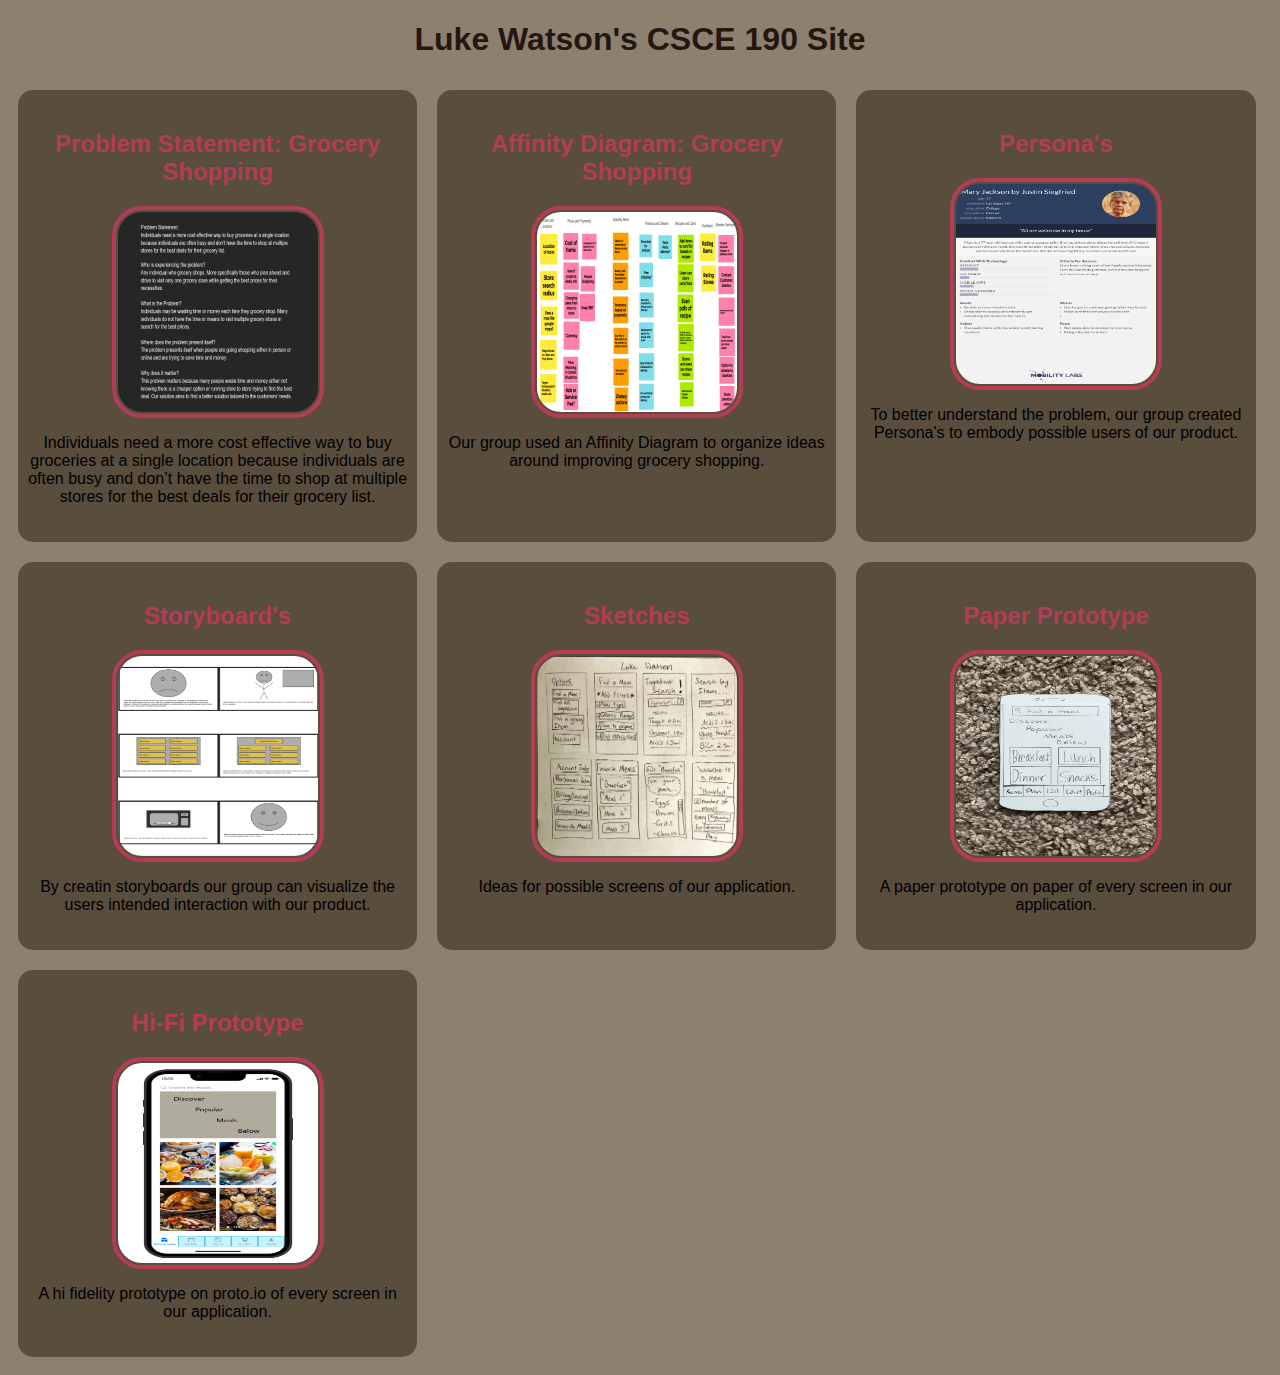
<file: index.html>
<!DOCTYPE html>
<html>
    <head>
        <title>CSCE 190: Luke Watson</title>
        <link rel = "stylesheet" href="styles.css">
    </head>
    <body>
        <h1>Luke Watson's CSCE 190 Site</h1>

        <div class="assignments">
            <!-- Problem Statement Assignment-->
            <section class="assignment">
                <a href="files/problem-statement.pdf">
                    <h2>Problem Statement: Grocery Shopping</h2>
                </a>
                <a href="files/problem-statement.pdf">
                    <img src="images/problem-statement.png" width = "300" height = "300">
                </a>
                <p>
                    Individuals need a more cost effective way to buy groceries at a single location because individuals are often busy and don’t have the time to shop at multiple stores for the best deals for their grocery list.
                </p>
            </section>

            <!-- Affinity Diagram Assignment-->
            <section class="assignment">
                <a href="files/affinity-diagram.pdf">
                    <h2>Affinity Diagram: Grocery Shopping</h2>
                </a>
                <a href="files/affinity-diagram.pdf">
                    <img src="images/affinity-diagram.png" width = "300" height = "300">
                </a>
                <p>
                    Our group used an Affinity Diagram to organize ideas around improving grocery shopping.
                </p>
            </section>

            <!-- Persona Assignment-->
            <section class="assignment">
                <a href="files/personas.pdf">
                    <h2>Persona's</h2>
                </a>
                <a href="files/personas.pdf">
                    <img src="images/personas/personas-1.png" width = "300" height = "300">
                </a>
                <p>
                    To better understand the problem, our group created Persona's to embody possible users of our product.
                </p>
            </section>

            <!-- Storyboard Assignment-->
            <section class="assignment">
                <a href="files/storyboards.pdf">
                    <h2>Storyboard's</h2>
                </a>
                <a href="files/storyboards.pdf">
                    <img src="images/storyboards.png" width="300" height="300">
                </a>
                <p>
                    By creatin storyboards our group can visualize the users intended interaction with our product.
                </p>
            </section>

            
            <!-- Persona Assignment-->
            <section class="assignment">
                <a href="files/sketch.pdf">
                    <h2>Sketches</h2>
                </a>
                <a href="files/sketch.pdf">
                    <img src="images/sketch.png" width = "300" height = "300">
                </a>
                <p>
                    Ideas for possible screens of our application.
                </p>
            </section>

            
            <!-- Prototype Assignment-->
            <section class="assignment">
                <a href="https://youtu.be/J8TI-yBXUog">
                    <h2>Paper Prototype</h2>
                </a>
                <a href="https://youtu.be/J8TI-yBXUog">
                    <img src="images/paper-prototype.png" width = "800" height = "800">
                </a>
                <p>
                    A paper prototype on paper of every screen in our application.
                </p>
            </section>

            
            <!-- Persona Assignment-->
            <section class="assignment">
                <a href="files/hi-fi-prototype/src/index.html">
                    <h2>Hi-Fi Prototype</h2>
                </a>
                <a href="files/hi-fi-prototype/src/index.html">
                    <img src="images/hi-fi-prototype.png" width = "300" height = "300">
                </a>
                <p>
                    A hi fidelity prototype on proto.io of every screen in our application.
                </p>
            </section>

        </div>
    </body>
</html>
</file>
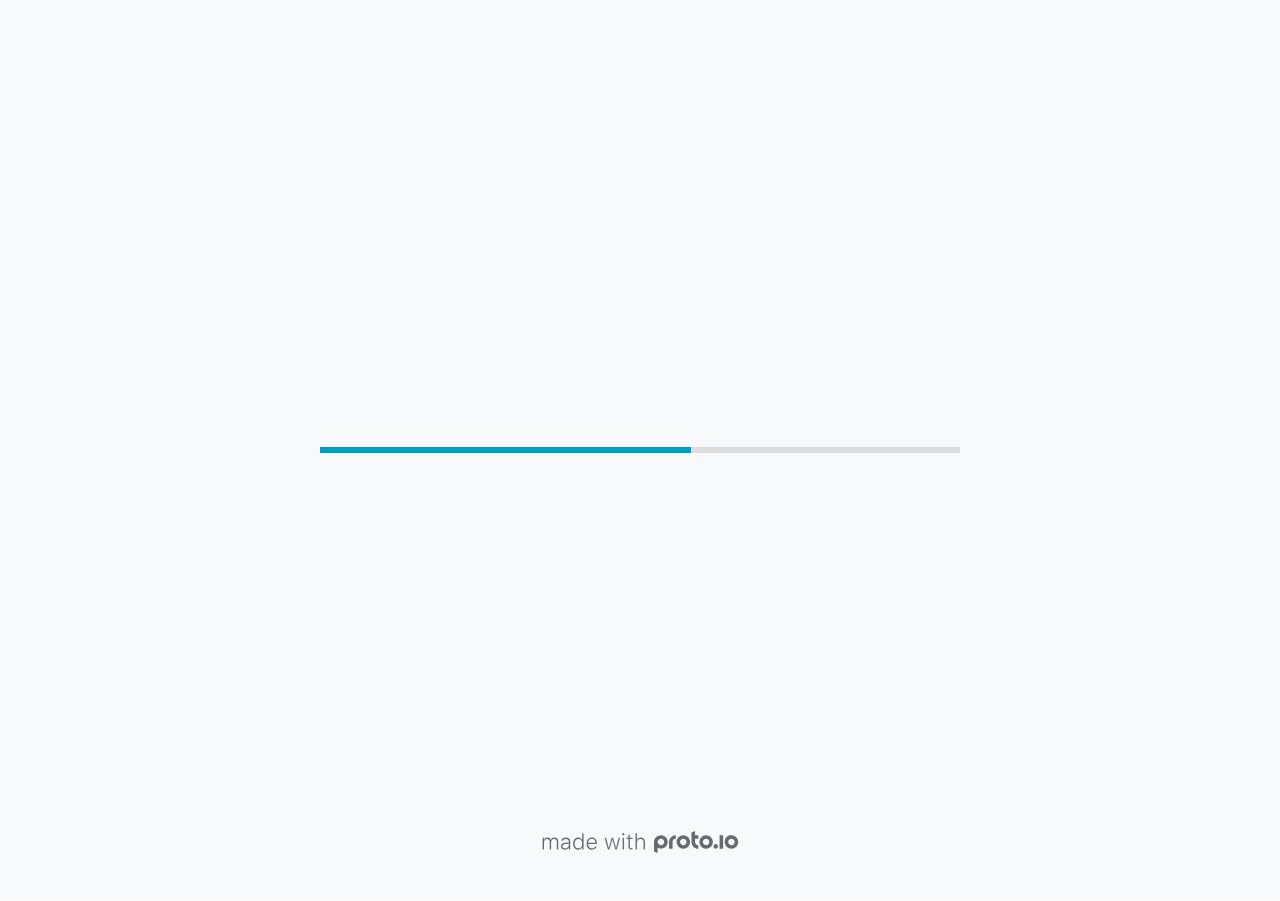
<file: files/hi-fi-prototype/src/index.html>
<!DOCTYPE HTML>
	<head>

		<meta charset="utf-8">

		<title>CSCE 190 Hi-Fi Prototype - Proto.io</title>

		
			<meta name="HandheldFriendly" content="True">
			<meta name="MobileOptimized" content="390"> 

			
			
			
			<meta name="viewport" content="minimum-scale=1.00, maximum-scale=1.00, initial-scale=1.00, user-scalable=no, shrink-to-fit=no" />

			
				<meta name="apple-mobile-web-app-capable" content="yes" />
				<meta name="apple-mobile-web-app-status-bar-style" content="black-translucent" />
			

			<meta name="format-detection" content="telephone=no">


			

            
            <link rel="icon" sizes="192x192" href="./src/assets/branding/android-icon-hires.png">
            <link rel="icon" sizes="128x128" href="./src/assets/branding/android-icon.png">

            
            <link href="./src/assets/branding/apple-touch-icon-retina180.png" sizes="180x180" rel="apple-touch-icon">

            
            <link href="./src/assets/branding/apple-touch-icon-retina.png" sizes="114x114" rel="apple-touch-icon">

            
            <link href="./src/assets/branding/apple-touch-icon.png" sizes="57x57" rel="apple-touch-icon">

            
            <link href="./src/assets/branding/startup.png" media="(device-width: 320px)" rel="apple-touch-startup-image">

            
            <link href="./src/assets/branding/startup-retina.png" media="(device-width: 320px) and (device-height: 480px) and (-webkit-device-pixel-ratio: 2)" rel="apple-touch-startup-image">

            
            <link href="./src/assets/branding/startup-568.png" media="(device-width: 320px) and (device-height: 568px) and (-webkit-device-pixel-ratio: 2)" rel="apple-touch-startup-image">

            
            <link href="./src/assets/branding/startup-retina-6.png" media="(device-width: 375px) and (device-height: 667px) and (orientation: portrait) and (-webkit-device-pixel-ratio: 2)" rel="apple-touch-startup-image">

            
            <link href="./src/assets/branding/startup-retina-6plus.png" media="(device-width: 414px) and (device-height: 736px) and (orientation: portrait) and (-webkit-device-pixel-ratio: 3)" rel="apple-touch-startup-image">

            
            <link href="./src/assets/branding/startup-retina-6plus-landscape.png" media="(device-width: 414px) and (device-height: 736px) and (orientation: landscape) and (-webkit-device-pixel-ratio: 3)" rel="apple-touch-startup-image">

            
            <link href="./src/assets/branding/startup-ipad.png" media="(device-width: 768px) and (orientation: portrait)" rel="apple-touch-startup-image">

            
            <link href="./src/assets/branding/startup-ipad-landscape.png" media="(device-width: 768px) and (orientation: landscape)" rel="apple-touch-startup-image">

            
            <link href="./src/assets/branding/startup-ipad-retina.png" media="(device-width: 768px) and (orientation: portrait) and (-webkit-device-pixel-ratio: 2)" rel="apple-touch-startup-image">

            
            <link href="./src/assets/branding/startup-ipad-landscape-retina.png" media="(device-width: 768px) and (orientation: landscape) and (-webkit-device-pixel-ratio: 2)" rel="apple-touch-startup-image">

            
            <link href="./src/assets/branding/startup-ipad-pro.png" media="(device-width: 1024px) and (orientation: portrait) and (-webkit-device-pixel-ratio: 2)" rel="apple-touch-startup-image">

            
            <link href="./src/assets/branding/startup-ipad-pro-landscape.png" media="(device-width: 1024px) and (orientation: landscape) and (-webkit-device-pixel-ratio: 2)" rel="apple-touch-startup-image">

			<meta http-equiv="cleartype" content="on"> 


			 
		    <script type="text/javascript" src="./scripts/plugins/jquery/jquery.js"></script>

			
				<link rel="stylesheet" href="./stylesheets/player-export.css" />
				<script type="text/javascript" src="./scripts/player-export.js"></script>
			

			
			<script type="text/javascript" src="./libraries/common/components.js"></script> 
			<link type="text/css" rel="Stylesheet" href="./libraries/common/components.1.00.css" /> 

			
					<script type="text/javascript" src="./libraries/generic2/components.js"></script> 
					<link type="text/css" rel="Stylesheet" href="./libraries/generic2/components.1.00.css" /> 
				
					<script type="text/javascript" src="./libraries/ios9/components.js"></script> 
					<link type="text/css" rel="Stylesheet" href="./libraries/ios9/components.1.00.css" /> 
				
					<script type="text/javascript" src="./libraries/material/components.js"></script> 
					<link type="text/css" rel="Stylesheet" href="./libraries/material/components.1.00.css" /> 
				
				<script type="text/javascript" src="./data/data.js"></script> 
			<script type="text/javascript" src="./webkitmask/maskimages.js"></script> 

		<style>
			body { width: 390px; height: 844px; }
			.landscape, .landscape .prx-page { min-height: 390px; }
			.portrait, .portrait .prx-page { min-height: 844px; }
		</style>

		<script type="text/javascript">

			prx.ver = '6.8.2.0';
			prx.url.account = 'https://savannahnoblitt.proto.io';
			prx.url.staticassets = 'https://gal.proto.io';
			prx.url.devices = 'https://dteyv52hbg2at.cloudfront.net/devices';
			prx.url.static = 'https://dteyv52hbg2at.cloudfront.net';
			prx.url.siteurl = 'proto.io';
			prx.url.crossmsg = 'https://savannahnoblitt.proto.io';

			prx.nodejsassetsserver = {};
			prx.nodejsassetsserver.host = ".proto.io";
			prx.nodejsassetsserver.subdomainprefix = "https://a3";
			prx.nodejsassetsserver.maxsubdomains = "20";

			prx.device_library = 'ios9';
			prx.devices[prx.device] = {
				name: prx.device
				,defaultOrientation: 'portrait'
				,portrait_applies: 1 //new
				,portrait: [390,844]
				,landscape_applies: 1 //new
				,landscape: [844,390]
				,allow_orientation_change: 1 //new
				,statusbar_skin: 'default' // new
				,statusbarheightportrait: 0
				,statusbarheightlandscape: 0
				,navigationbar_skin: 'default' //new
				,navigationbarheightportrait: 0
				,navigationbarheightlandscape: 0
				,normalportrait: [390,844]
				,normallandscape: [844,390]
				,device_s3bucket: 'd745dfc1-3990-4cd7-b321-932497072f14'
				,dpr: '1.00'
				,deviceType: "iphone13"
                ,showiPhoneXNotch: false
                ,hasCustomSkinNotch: false
				,appleWatchRoundedCorners: false
				,scrollType: "default"
				,initialscale: 1.00
				,targetdensitydpi: "device-dpi"
			}
			// save a copy of the device in the player state
			prx.currentPlayerStatus.projectDevice = prx.toolbox.clone(prx.devices[prx.device]);
			prx.currentPlayerStatus.targetDevice = {"ISANDROIDTABLET":0,"ISIPOD":0,"ISCHROME":0,"ISIOS":1,"ISMSIE":0,"ISMOZILLA":0,"isAndroid-Pad":0,"ISOPERA":0,"ISWEBKIT":0,"SOSVERSION":{"CBUILDVER":"","CMAJORVER":"","CMINORVER":"","CTEXT":"","IMINORVER":0,"IMAJORVER":0,"IBUILDVER":0},"ISIPAD":0,"ISMOBILE":1,"ISSAFARI":0,"ISIPHONE":1,"ISWINDOWS":0,"ISWINDOWSTOUCH":0,"ISDEVICE":1,"ISANDROID":0,"ISCUSTOM":0};
			prx.releaseChannel = 'stable';

			prx.projectsettings.id = '016c89ba-6231-4a35-9bce-c9b06290daf2';
			prx.projectsettings.s3b = 'savannahnoblitt-1313774-fe658793-9ba5-9418-81cec3bb5cf3b709';
			prx.projectsettings.account = 'savannahnoblitt';
			prx.projectsettings.statusbar = '0'; 
			prx.projectsettings.statusbarapplies = '0';
			prx.projectsettings.navigationbar = '0';
			prx.projectsettings.navigationbarapplies = '0';
			prx.projectsettings.initialpageid = -1;
			
			
			prx.projectsettings.flashactions = 1;
			prx.projectsettings.gatrackingcode = '';

			prx.export2html = '1' == true;
			prx.mobPlayer = 0;

			prx.user.country = 'US';

			prx.s3Links = []; 
			var sLinkedAssets = [];
			
				sLinkedAssets["p016c89ba-6231-4a35-9bce-c9b06290daf2_4393ed649b769fe9149ae32b19bbf3d7"]="https://media.istockphoto.com/photos/breakfast-table-picture-id938158500";
				
				sLinkedAssets["p016c89ba-6231-4a35-9bce-c9b06290daf2_43f74b4a95bb5d82f873964290cca69a"]="https://media.gettyimages.com/photos/healthy-school-lunch-box-picture-id1218956575?s=612x612";
				
				sLinkedAssets["p016c89ba-6231-4a35-9bce-c9b06290daf2_448b320ced5b51d2ad62ffe58aad44c0"]="https://media.istockphoto.com/photos/homemade-roasted-thanksgiving-day-turkey-picture-id495329828?k=20&m=495329828&s=612x612&w=0&h=P2-lvCymvQQKMB6csjEkfs5U1zM414e-V-P_27aNo7k=";
				
				sLinkedAssets["p016c89ba-6231-4a35-9bce-c9b06290daf2_450a4890f2081a2e5394b864cdc66691.jpg"]="https://c8.alamy.com/comp/2C552XJ/salty-snacks-served-as-party-food-in-ceramic-bowls-2C552XJ.jpg";
				

			prx.csrf_token = '5CC6E6C2CFF54E4D848B7DCC853AFFFBBF7AE428D82550BF6BDE038D061F47B8';

            

            
                            prx.assetsAccessToken = "eyJ0eXAiOiJKV1QiLCJhbGciOiJIUzI1NiJ9.eyJkIjp7InVpZCI6Ii0xIiwicHJvamVjdF9pZCI6IjAxNmM4OWJhLTYyMzEtNGEzNS05YmNlLWM5YjA2MjkwZGFmMiJ9LCJ2IjowLCJleHAiOjE2NTA1NzYzMjIsImlhdCI6MTY1MDM5NjMyMn0.zUwvi5XZxLVUxrg-080d2MyxrTirHXCzwgYR9BMr2PA";

			prx.iniPlayer.iniPreLoad();

		</script>
	</head>

	

			<body class="player device-cursor-touch mobile-device-true " " id="mbd" >

				
				<div id="window-wrapper">
					<div id="dragarea"></div>
					<div id="statusbar"></div>
					<div id="underlay" style=""></div>

					<div class="prx-page" data-role="page" id="p-7" data-id="7"></div>
					
								<div class="prx-page" data-role="page" id="p-8" data-id="8"></div>
							
								<div class="prx-page" data-role="page" id="p-10" data-id="10"></div>
							
								<div class="prx-page" data-role="page" id="p-13" data-id="13"></div>
							
								<div class="prx-page" data-role="page" id="p-14" data-id="14"></div>
							
								<div class="prx-page" data-role="page" id="p-15" data-id="15"></div>
							
								<div class="prx-page" data-role="page" id="p-16" data-id="16"></div>
							
					<div id="navigationbar"></div>
					<div id="overlay"></div>
					<div id="trash"></div>
					<div id="quick-audios"></div>
				</div>

				 
			<div id="loader-wrapper">
				
				<div class="progress">
					<div class="progress-bar"></div>
				</div>
				<div id="poweredby"></div>
			</div>
			


			</body>
		

</html>
</file>
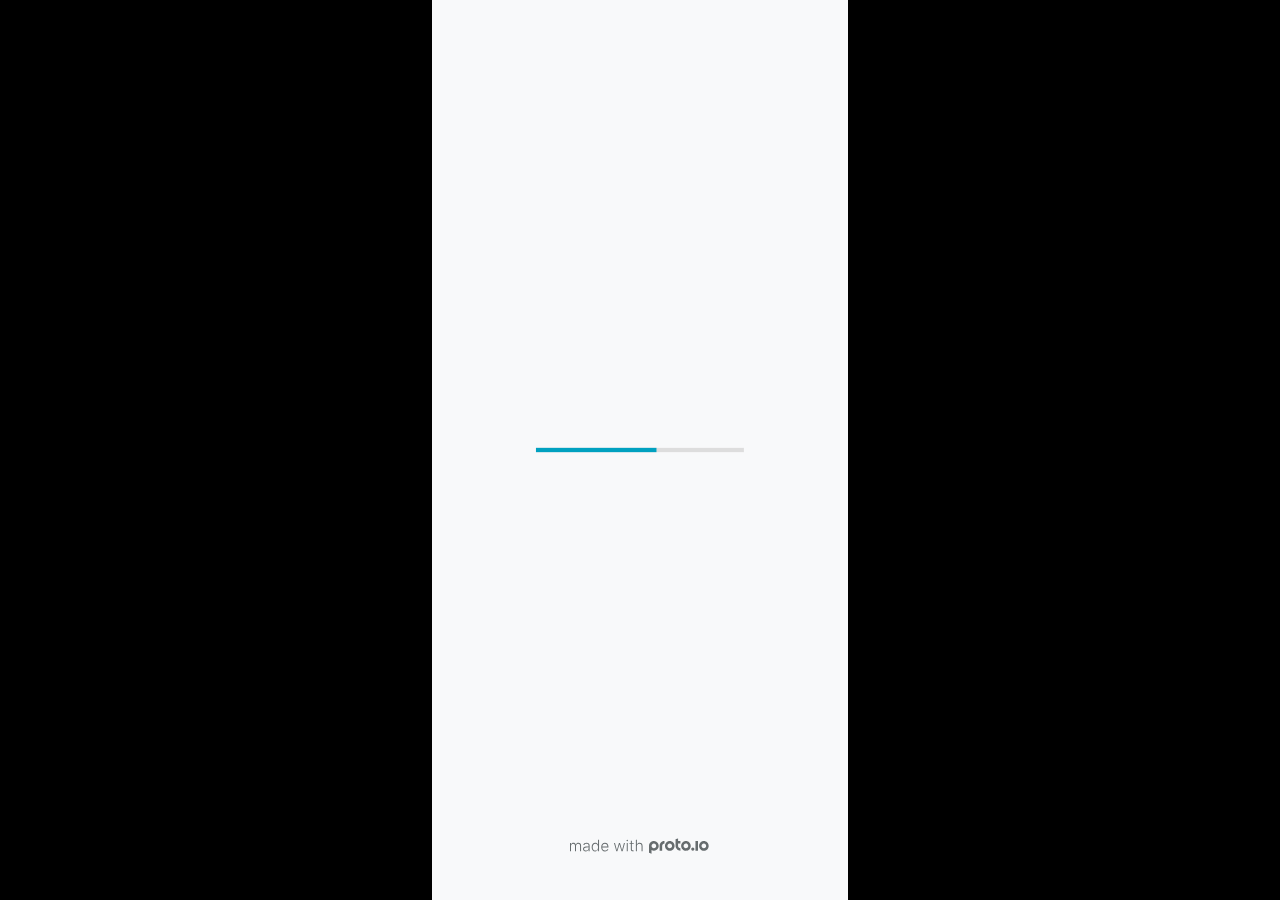
<file: files/hi-fi-prototype/fullscreen.html>
<!DOCTYPE HTML>
	<head>
		<meta charset="utf-8">

        
			<meta name="HandheldFriendly" content="True">
			<meta name="MobileOptimized" content="390"> 

			
			
			
			<meta name="viewport" content="minimum-scale=1, maximum-scale=1, initial-scale=1, user-scalable=no, shrink-to-fit=no" />

			
				<meta name="apple-mobile-web-app-capable" content="yes" />
				<meta name="apple-mobile-web-app-status-bar-style" content="black-translucent" />
			

			<meta name="format-detection" content="telephone=no">


			

            
            <link rel="icon" sizes="192x192" href="./src/assets/branding/android-icon-hires.png">
            <link rel="icon" sizes="128x128" href="./src/assets/branding/android-icon.png">

            
            <link href="./src/assets/branding/apple-touch-icon-retina180.png" sizes="180x180" rel="apple-touch-icon">

            
            <link href="./src/assets/branding/apple-touch-icon-retina.png" sizes="114x114" rel="apple-touch-icon">

            
            <link href="./src/assets/branding/apple-touch-icon.png" sizes="57x57" rel="apple-touch-icon">

            
            <link href="./src/assets/branding/startup.png" media="(device-width: 320px)" rel="apple-touch-startup-image">

            
            <link href="./src/assets/branding/startup-retina.png" media="(device-width: 320px) and (device-height: 480px) and (-webkit-device-pixel-ratio: 2)" rel="apple-touch-startup-image">

            
            <link href="./src/assets/branding/startup-568.png" media="(device-width: 320px) and (device-height: 568px) and (-webkit-device-pixel-ratio: 2)" rel="apple-touch-startup-image">

            
            <link href="./src/assets/branding/startup-retina-6.png" media="(device-width: 375px) and (device-height: 667px) and (orientation: portrait) and (-webkit-device-pixel-ratio: 2)" rel="apple-touch-startup-image">

            
            <link href="./src/assets/branding/startup-retina-6plus.png" media="(device-width: 414px) and (device-height: 736px) and (orientation: portrait) and (-webkit-device-pixel-ratio: 3)" rel="apple-touch-startup-image">

            
            <link href="./src/assets/branding/startup-retina-6plus-landscape.png" media="(device-width: 414px) and (device-height: 736px) and (orientation: landscape) and (-webkit-device-pixel-ratio: 3)" rel="apple-touch-startup-image">

            
            <link href="./src/assets/branding/startup-ipad.png" media="(device-width: 768px) and (orientation: portrait)" rel="apple-touch-startup-image">

            
            <link href="./src/assets/branding/startup-ipad-landscape.png" media="(device-width: 768px) and (orientation: landscape)" rel="apple-touch-startup-image">

            
            <link href="./src/assets/branding/startup-ipad-retina.png" media="(device-width: 768px) and (orientation: portrait) and (-webkit-device-pixel-ratio: 2)" rel="apple-touch-startup-image">

            
            <link href="./src/assets/branding/startup-ipad-landscape-retina.png" media="(device-width: 768px) and (orientation: landscape) and (-webkit-device-pixel-ratio: 2)" rel="apple-touch-startup-image">

            
            <link href="./src/assets/branding/startup-ipad-pro.png" media="(device-width: 1024px) and (orientation: portrait) and (-webkit-device-pixel-ratio: 2)" rel="apple-touch-startup-image">

            
            <link href="./src/assets/branding/startup-ipad-pro-landscape.png" media="(device-width: 1024px) and (orientation: landscape) and (-webkit-device-pixel-ratio: 2)" rel="apple-touch-startup-image">

			<meta http-equiv="cleartype" content="on"> 


			

		<title>CSCE 190 Hi-Fi Prototype - Proto.io player</title>

		
				<link type="text/css" rel="stylesheet" href="./src/stylesheets/preview-letterbox-min.css">
				<script type="text/javascript" src="./src/scripts/preview-letterbox-min.js"></script>
			

		<script type="text/javascript">
			var prx = window.prx || {};
			prx.letterboxmode = true;
			prx.orientation = 'portrait';
			prx.orientations = {};
			prx.orientations.portrait = 1;
			prx.orientations.landscape = 1;
			prx.project = {};
			prx.project.id = '016c89ba-6231-4a35-9bce-c9b06290daf2';
			prx.project.title = 'CSCE 190 Hi-Fi Prototype';
			prx.project.version = 0;
			prx.project.livepreview = 0;
			prx.project.account = "savannahnoblitt";
			prx.activePage = {};
			
				prx.user = false;
			
			prx.flashactions = 1;

			prx.device_library = 'ios9';
			prx.device = {
					name: prx.device
					,caption: "iPhone 13"
					,defaultOrientation: 'portrait'
					,portrait_applies: 1 //new
					,portrait: [390,844]
					,landscape_applies: 1 //new
					,landscape: [844,390]
					,allow_orientation_change: 1 && 1 //new

			}

			prx.url.crossmsg = 'https://savannahnoblitt.proto.io';
			prx.ver = '6.8.2.0';
			prx.exitFullScreenUrl = 'https://savannahnoblitt.proto.io/player/index.cfm?id=016c89ba-6231-4a35-9bce-c9b06290daf2';
			prx.openURL = '';
			prx.downloadURL = '';

			
		</script>

		

	</head>

	<body>

		
				<iframe id="pio-playerframe" src="./src/index.html" scrolling="NO" style="width: 390px; height: 844px;" webkitAllowFullScreen mozallowfullscreen allowFullScreen allowvr allow="autoplay"></iframe>
				
						<script type="text/javascript">
							// remove parameter from address bar immediately if no changes
							let url = new URL(window.location.href);
							url.searchParams.delete('hc');
							url.searchParams.delete('ap');
							window.history.replaceState({}, document.title, url.toString());
						</script>
					
	</body>

</html>
</file>
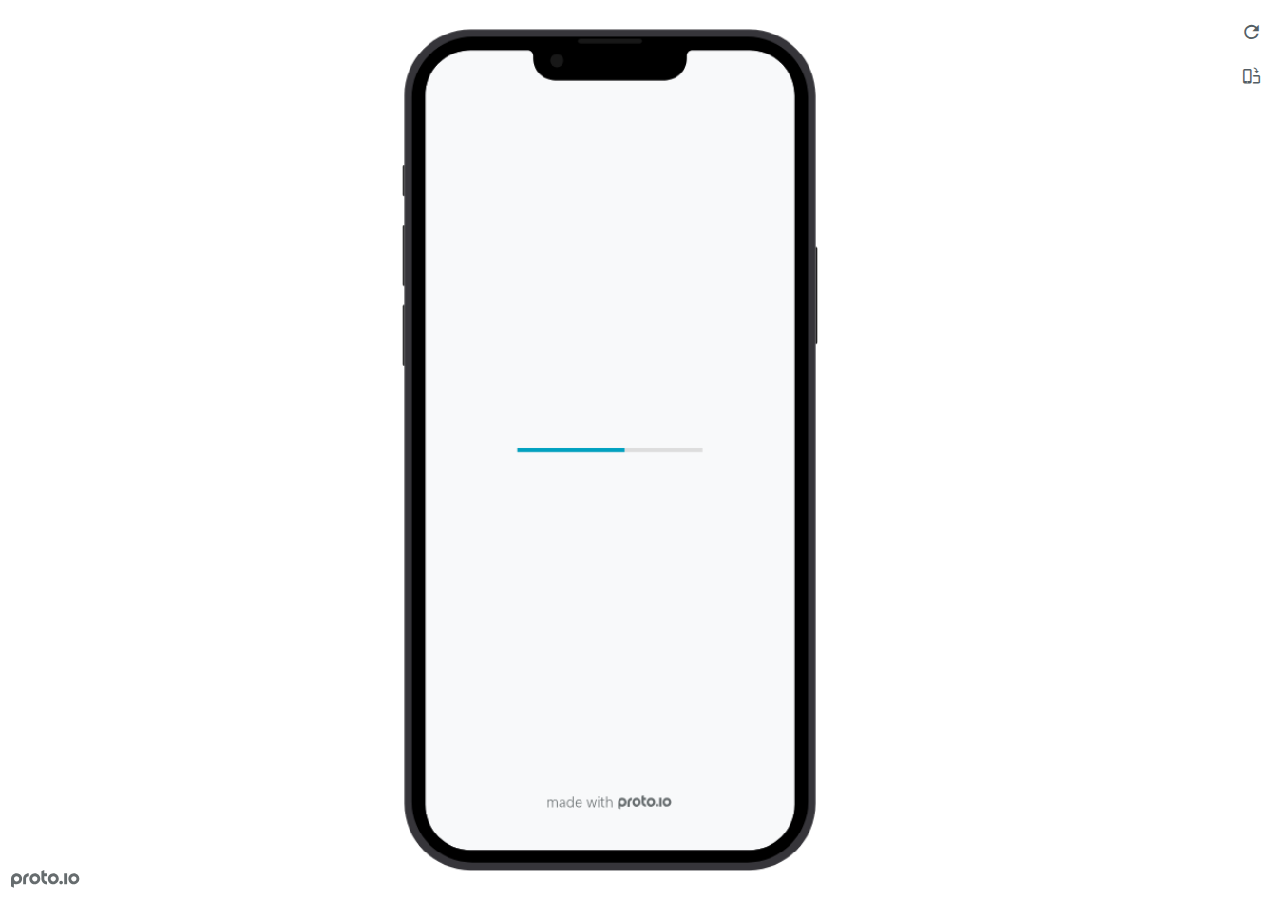
<file: files/hi-fi-prototype/preview.html>
<!DOCTYPE HTML>
    <head>
    <meta charset="utf-8">

    <title>CSCE 190 Hi-Fi Prototype - Proto.io player</title>

    
				<link type="text/css" rel="stylesheet" href="./src/stylesheets/preview-export-min.css">
				<script type="text/javascript" src="./src/scripts/preview-export-min.js"></script>
			

    <script type="text/javascript">
        var prx = window.prx || {};
        prx.orientation = 'portrait';
        prx.orientations = {};
        prx.orientations.portrait = 1;
        prx.orientations.landscape = 1;
        prx.project = {};
        prx.project.id = '016c89ba-6231-4a35-9bce-c9b06290daf2';
        prx.project.title = 'CSCE 190 Hi-Fi Prototype';
        prx.project.version = 0;
        prx.project.livepreview = 0;
        prx.project.account = "savannahnoblitt";
        prx.activePage = {};
        prx.usercountry = "us";
        
            prx.user = false;
        
        prx.skin = 'apple-phone-iphone13_13pro-1';
        prx.ver = '6.8.2.0';
        //prx.flashactions = 1;
		prx.flashactions = 1; //we are not using the DB value anymore

        prx.nodejsassetsserver = {};
        prx.nodejsassetsserver.host = ".proto.io";
        prx.nodejsassetsserver.subdomainprefix = "https://a3";
        prx.nodejsassetsserver.maxsubdomains = "20";
        prx.account = "savannahnoblitt";
        prx.browserShowScreenshots = 'true';
        prx.url.crossmsg = 'https://savannahnoblitt.proto.io';
        prx.playerUrl = 'https://savannahnoblitt.proto.io/player/';
        prx.fullScreenUrl = 'https://savannahnoblitt.proto.io/player/fullscreen/index.cfm?id=016c89ba-6231-4a35-9bce-c9b06290daf2';
        prx.spaces = false;
        prx.csrf_token = '0096B8721C2CF548782CA3BC031CF7A559EA72F4B0825B66C242CC1465B5C644';

        prx.bShowPlayerBetaPrompt = false;

        

    </script>

    

</head>


<body style="background-color:#FFFFFF">

    

    <div class="page-sidebar">
        
        <div class="sidebar-action-buttons">

            
                <span class="header-action-button player-icon-reload embed-icon-reload" id="refresh-preview">
                    <span class="tooltip">Refresh preview</span>
                </span>
                
                    <span  class="header-action-button player-icon-rotate embed-icon-rotate" id="change-orientation">
                        <span class="tooltip">Change orientation</span>
                    </span>
                

            <div class="header-action-button player-icon-enter-fullscreen-mode-icon" id="go-fullscreen">
                <span class="tooltip">Go full screen</span>
            </div>
        </div>

    </div>

    <div id="maincontent" class="portrait">

        <div id="shortcut-pressed-outer">
            <div id="shortcut-pressed"></div>
        </div>
        

			<div class="frame_generic">
				
				<div class="body_generic skin_apple-phone-iphone13_13pro-1 skin-wrapper skin-os-apple skin-device-phone skin-model-iphone13_13pro skin-size-1 skin-color-black skin-orientation-portrait skin-dimensions-390-844">

					<div class="buttons top"></div>
					<div class="detail-top"></div>
					<div class="web-search"></div>
					<div class="buttons left"></div>

					<div class="body_generic_inner">
						
						<iframe id="pio-playerframe" src="./src/index.html" scrolling="NO" style="width: 390px; height: 844px;" webkitAllowFullScreen mozallowfullscreen allowFullScreen allowvr allow="autoplay"></iframe>
						
                                <script type="text/javascript">
                                    // remove parameter from address bar immediately if no changes
                                    let url = new URL(window.location.href);
                                    url.searchParams.delete('hc');
									url.searchParams.delete('ap');
                                    window.history.replaceState({}, document.title, url.toString());
                                </script>
                            
					</div>

					<div class="buttons right"></div>
					<div class="detail-bottom"></div>
				</div>
				
			</div>
		
    </div>

    

    
            <div id="branding"></div>
        
</body>


<script type="text/javascript">
    
</script>
</html>
</file>
<file: styles.css>
body {
    background:#8C8070;
    font-family: Arial, Helvetica, sans-serif;
}

.assignments {
    display:flex;
    flex-wrap:wrap;
}

.assignment {
    width:30%;
    padding:10px;
    margin:10px;
    padding:20px 10px;
    background:#594D3E;
    border-radius:15px;
}

.assignment img {
    width:200px;
    height:200px;
    padding:2px;
    margin:10px;
    border:4px solid #b43c54;
    border-radius:30px;
    display:block;
    margin:auto;
}

.assignment img:hover {
    border:4px solid cadetblue;
}

h1 {
    color: #261610;
    text-align: center;
}

h2 {
    text-align: center;
}

p {
    text-align: center;
}

a {
    text-decoration:none;
    color:#b43c54;
}

a:hover {
    color:cadetblue;
}
</file>
<file: files/hi-fi-prototype/src/stylesheets/player-export.css>
/*!
 * 
 *                                                                       
 *                              ::;;;;                                   
 *    ::,,,,::    ::,,  ,,,,::::::11ii::,,::,,,,::      ::::,,::,,,,::   
 *  ,,111111ii,,::1111::111111ii::111111::111111ii,,    ii11,,ii111111,, 
 *  11ii::;;11;;ii11::iiii::;;11;;11ii::ii11::::11ii    ii11;;11;;::ii11 
 *  11;;  ::11ii11;;::11ii  ::11ii11ii,,iiii..  iiii    ii11;;11::  ;;11 
 *  1111;;ii11;;11;;,,ii11::ii11;;ii11;;;;11;;;;11;;;;;;ii11::11ii;;11ii 
 *  11111111;;::11;;  ::ii1111;;  ::ii11::ii1111ii::11ii;;11,,;;1111ii:: 
 *  11;;,,::  ,,::,,      ::,,        ::::  ::::    ,,,,::::    ::,,     
 *  ;;;;                                                                 
 *                                                                       
 *  Build: 4/12/2022, 12:43:26 PM
 */

/*!
 * Waves v0.5.5
 * http://fian.my.id/Waves
 *
 * Copyright 2014 Alfiana E. Sibuea and other contributors
 * Released under the MIT license
 * https://github.com/fians/Waves/blob/master/LICENSE
 */.mask-inner{position:relative;background-size:100% 100%;background-repeat:no-repeat}.mask-inner .mask-inner{transform:none!important}.mask-border .mborder,.mask-filter{height:100%;width:100%}.mask-border .mborder{border:1px solid hsla(0,0%,100%,.8);position:absolute;pointer-events:none}.mask-border .area-border{border:1px solid #00a1c0;left:0;top:0;position:absolute;transform-origin:0 0;box-sizing:border-box}.mask-border .mask-radius{width:100%;height:100%;overflow:hidden;position:absolute}.mask-border .mask-radius .mask-radius-border{position:relative;width:100%;height:100%;border:1px solid hsla(0,0%,100%,.8)}.mask-border.hide-handles .prx-resizable-handle{opacity:0;pointer-events:none!important}.mask-border.hide-handles .area-border{border:1px dashed #b4bcbf}.mask-wrapper{overflow:hidden;height:100%;pointer-events:none}.mask-wrapper.borderPos-inside{box-sizing:border-box}.mask-wrapper.borderPos-outside{width:100%;height:100%}.mask-wrapper.borderPos-outside .mask-inner{box-sizing:content-box}.mask-edit-mode-handles{pointer-events:none}.mask-edit-mode-handles.hide-handles .prx-resizable-handle,.mask-edit-mode-handles.hide-handles .prx-rotate-handle{opacity:0;pointer-events:none!important}.mask-edit-mode-handles.hide-handles .xborder{border-color:#b4bcbf!important}abbr,address,article,aside,audio,b,blockquote,body,caption,cite,code,dd,del,dfn,div,dl,dt,em,fieldset,figure,footer,form,h1,h2,h3,h4,h5,h6,header,hgroup,html,i,iframe,img,ins,kbd,label,legend,li,mark,menu,nav,object,ol,p,pre,q,samp,section,small,span,strong,sub,sup,table,tbody,td,tfoot,th,thead,time,tr,ul,var,video{margin:0;padding:0;border:0;outline:0;font-size:100%;background:transparent}article,aside,details,figcaption,figure,footer,header,hgroup,nav,section{display:block}audio,canvas,video{display:inline-block;*display:inline;*zoom:1}[hidden],audio:not([controls]){display:none}html{font-size:100%;-webkit-text-size-adjust:100%;-ms-text-size-adjust:100%}body{margin:0;font-size:13px}body,button,input,select,textarea{font-family:sans-serif;color:#222}a{color:#00e}a:visited{color:#551a8b}a:hover{color:#06e}a:focus{outline:thin dotted}a:active,a:hover{outline:0}abbr[title]{border-bottom:1px dotted}b,strong{font-weight:700}blockquote{margin:1em 40px}dfn{font-style:italic}hr{display:block;height:1px;border:0;border-top:1px solid #ccc;margin:1em 0;padding:0}ins{background:#ff9;text-decoration:none}ins,mark{color:#000}mark{background:#ff0;font-style:italic;font-weight:700}code,kbd,pre,samp{font-family:monospace,serif;_font-family:courier new,monospace;font-size:1em}pre{white-space:pre;white-space:pre-wrap;word-wrap:break-word}q{quotes:none}q:after,q:before{content:"";content:none}small{font-size:85%}sub,sup{font-size:75%;line-height:0;position:relative;vertical-align:baseline}sup{top:-.5em}sub{bottom:-.25em}ol,ul{margin:1em 0;padding:0 0 0 40px}dd{margin:0 0 0 40px}nav ol,nav ul{list-style:none;list-style-image:none;margin:0;padding:0}img{border:0;-ms-interpolation-mode:bicubic}svg:not(:root){overflow:hidden}figure,form{margin:0}fieldset{margin:0}fieldset,legend{border:0;padding:0}legend{*margin-left:-7px}button,input,select,textarea{font-size:100%;margin:0;vertical-align:baseline;*vertical-align:middle}button,input{line-height:normal;*overflow:visible}table button,table input{*overflow:auto}[role=button],button,input[type=button],input[type=reset],input[type=submit]{-webkit-appearance:button}input[type=checkbox],input[type=radio]{box-sizing:border-box;padding:0}input[type=search]{-webkit-appearance:textfield;-moz-box-sizing:content-box;-webkit-box-sizing:content-box;box-sizing:content-box}input[type=search]::-webkit-search-decoration{-webkit-appearance:none}button::-moz-focus-inner{border:0;padding:0}textarea{overflow:auto;vertical-align:top;resize:vertical}input:invalid,textarea:invalid{background-color:#f0dddd}table{border-collapse:collapse;border-spacing:0}td{vertical-align:top}.nocallout{-webkit-touch-callout:none}textarea[contenteditable]{-webkit-appearance:none}.gifhidden{position:absolute;left:-100%}.ir{display:block;border:0;text-indent:-999em;overflow:hidden;background-color:transparent;background-repeat:no-repeat;text-align:left;direction:ltr}.ir br{display:none}.hidden{display:none!important;visibility:hidden}.visuallyhidden{border:0;clip:rect(0 0 0 0);height:1px;margin:-1px;overflow:hidden;padding:0;position:absolute;width:1px}.visuallyhidden.focusable:active,.visuallyhidden.focusable:focus{clip:auto;height:auto;margin:0;overflow:visible;position:static;width:auto}.invisible{visibility:hidden}.clearfix:after,.clearfix:before{content:"";display:table}.clearfix:after{clear:both}.clearfix{*zoom:1}@media print{*{background:transparent!important;color:#000!important;text-shadow:none!important;filter:none!important;-ms-filter:none!important}a,a:visited{text-decoration:underline}a[href]:after{content:" (" attr(href) ")"}abbr[title]:after{content:" (" attr(title) ")"}.ir a:after,a[href^="#"]:after,a[href^="javascript:"]:after{content:""}blockquote,pre{border:1px solid #999;page-break-inside:avoid}thead{display:table-header-group}img,tr{page-break-inside:avoid}img{max-width:100%!important}@page{margin:.5cm}h2,h3,p{orphans:3;widows:3}h2,h3{page-break-after:avoid}}#eval-iframe{display:none}body{-webkit-appearance:none;-webkit-box-flex:1;-webkit-touch-callout:none;-webkit-tap-highlight-color:rgba(0,0,0,0)}*{-webkit-user-select:none;-khtml-user-select:none;-moz-user-select:-moz-none;-o-user-select:none;user-select:none}input,textarea{-webkit-user-select:text;-khtml-user-select:text;-moz-user-select:text;-o-user-select:text;user-select:text}#dragarea{font-family:Helvetica,Arial,sans-serif;text-align:left}.text{height:95%;overflow:auto}.wrap{overflow:hidden}.pos,.spos{position:absolute}.action-highlight{position:absolute;top:0;left:0;height:100%;width:100%;background:rgba(255,255,0,.5);background:rgba(64,208,255,.3);opacity:0;pointer-events:none;-webkit-transition:opacity .2s ease-in;transition:opacity .2s ease-in;border:2px solid #40c8f4;padding:3px;box-sizing:border-box}.action-highlight-simple-visible,.action-highlight-visible{opacity:1}#appModeNote{background-color:#333;border-top:5px solid #000;bottom:0;color:#f0f0f0;display:none;font-family:helvetica;left:0;padding:10px 0;position:fixed;text-align:center;width:100%}#appModeNote em{display:block;font-size:20px;font-weight:700;line-height:26px}#appModeNote span{display:block;font-size:14px;line-height:20px}.hidden{display:none}.prx-page.loadedFrom{display:block}.prx-page.loadedTo{z-index:999999}.prx-page.loadedTo-1{z-index:10000000}.prx-page.loadedTo-2{z-index:10000001}.prx-page.loadedTo-3{z-index:10000002}.prx-page.loadedTo-4{z-index:10000003}.prx-page.loadedTo-5{z-index:10000004}.prx-page.loadedTo-6{z-index:10000005}.prx-page.loadedTo-7{z-index:10000006}.prx-page.loadedTo-8{z-index:10000007}.prx-page.loadedTo-9{z-index:10000008}.prx-page.loadedTo-10{z-index:10000009}.prx-page.loadedTo-11{z-index:10000010}.prx-page.loadedTo-12{z-index:10000011}.prx-page.loadedTo-13{z-index:10000012}.prx-page.loadedTo-14{z-index:10000013}.prx-page.loadedTo-15{z-index:10000014}.prx-page.loadedTo-16{z-index:10000015}.prx-page.loadedTo-17{z-index:10000016}.prx-page.loadedTo-18{z-index:10000017}.prx-page.loadedTo-19{z-index:10000018}.prx-page.loadedTo-20{z-index:10000019}.prx-page.loadedTo-21{z-index:10000020}.prx-page.loadedTo-22{z-index:10000021}.prx-page.loadedTo-23{z-index:10000022}.prx-page.loadedTo-24{z-index:10000023}.prx-page.loadedTo-25{z-index:10000024}.prx-page.loadedTo-26{z-index:10000025}.prx-page.loadedTo-27{z-index:10000026}.prx-page.loadedTo-28{z-index:10000027}.prx-page.loadedTo-29{z-index:10000028}.prx-page.loadedTo-30{z-index:10000029}#navigationbar,#statusbar{background:transparent 0 0;display:block;width:100%;border:0;top:0;position:fixed;z-index:1}#loader-wrapper{background:#f8f9fa;height:100%;left:0;position:fixed;top:0;width:100%;z-index:99999;font-size:11px}#loader-wrapper .progress{position:absolute;top:50%;left:50%;transform:translate(-50%,-50%);-ms-transform:translate(-50%,-50%);-webkit-transform:translate(-50%,-50%);width:50%;height:4px;background-color:#ddd}#loader-wrapper .progress-bar{position:relative;width:0;height:4px;-webkit-transition:.4s linear;-moz-transition:.4s linear;-o-transition:.4s linear;transition:.4s linear;-webkit-transition-property:width,background-color;-moz-transition-property:width,background-color;-o-transition-property:width,background-color;transition-property:width,background-color}#loader-wrapper .progress-bar:before,.progress-bar:after{content:"";position:absolute;top:0;left:0;right:0}#loader-wrapper .progress-bar:before{bottom:0;background-color:#ddd}#loader-wrapper .progress-bar:after{z-index:2;bottom:0;background:#00a1c0}#loader-wrapper #app-icon{position:absolute;top:50%;left:50%;transform:translate(-50%,-150%);-ms-transform:translate(-50%,-150%);-webkit-transform:translate(-50%,-150%);width:114px;height:114px}#loader-wrapper #poweredby{position:absolute;bottom:5%;left:50%;transform:translate(-50%);-ms-transform:translate(-50%);-webkit-transform:translate(-50%);width:100%;height:16px;background-image:url(/images/player/player-logo.svg);background-repeat:no-repeat;background-position:top;background-size:auto 200%;z-index:99999}body{-moz-transition:opacity .3s linear;-o-transition:opacity .3s linear;-webkit-transition:opacity .3s linear;transition:opacity .3s linear}.reloading{background:#fff!important;opacity:0}@media (min-width:481px) and (max-width:1079px){#loader-wrapper .progress,#loader-wrapper .progress-bar{height:4px}}@media (min-width:1080px){#loader-wrapper #poweredby{height:24px}#loader-wrapper .progress,#loader-wrapper .progress-bar{height:6px}}@media (width:1280px) and (height:768px){#loader-wrapper .progress,#loader-wrapper .progress-bar{height:2px}}.pointer-events-none{pointer-events:none!important}body .prx-page{-webkit-trans1form:translate3d(0,0,0)}.prx-page .type-symbol .box{-w1ebkit-transform:translateZ(0)}html{background:transparent}body{background:#fff;overflow:hidden}body.mobile-device-true *{-webkit-text-size-adjust:100%}body.mobile-device-false *{-webkit-text-size-adjust:initial}#window-wrapper{width:100%;height:100%;overflow:hidden;position:relative}#dragarea{background:transparent;display:none}#overlay,#quick-audios,#trash,#underlay{position:absolute;top:0;left:0}#quick-audios,#trash{display:none}.visible{display:block!important}.iScrollHorizontalScrollbar,.iScrollVerticalScrollbar{z-index:auto!important}.overlay{position:fixed;left:0;right:0;bottom:0;top:0}.ui-mobile-viewport-transitioning,.ui-mobile-viewport-transitioning .prx-page{o1verflow:visible!important}.box[style*="z-index:0;"],.box[style*="z-index: 0;"]{z-index:auto!important}.box[data-mpoverlay="1"]{pos1ition:fixed}#temp-for-external-link{display:none}#dragarea,html{background:transparent!important}.hide{display:none!important}*{outline:none}.ghost-component,.ghost-component *,.ghost-component .box *{pointer-events:none!important}#statusbar{position:fixed!important}.prx-page{position:absolute;display:none}.prx-page.prx-page-active,.prx-page[class*=prx-page-transitioning-]{display:block}.prx-page[class*=prx-page-transitioning-]{overflow:hidden}.prx-page.prx-page-transitioning-overlay-in-source,.prx-page.prx-page-transitioning-overlay-out-target{overflow:visible}.prx-page.prx-page-below{z-index:10}.prx-page.prx-page-above{z-index:20}#overlay{z-index:30}.prx-page.prx-page-transition-flip,.prx-page.prx-page-transition-turn{-webkit-backface-visibility:hidden;-moz-backface-visibility:hidden;backface-visibility:hidden}.prx-page.prx-page-transition-turn{-webkit-transform:translateZ(0);-moz-transform:translateZ(0);-webkit-transform-origin:0 center;-moz-transform-origin:0 center;transform-origin:0 center;transform:translateZ(0)}.prx-page.prx-page-transition-flow:not(.prx-page-transition-flow-overlay),.prx-page.prx-page-transition-overlay-top{box-shadow:0 0 20px rgba(0,0,0,.4)}.prx-page-above.prx-page-transition-notificationInWatchOS{transition:background-color .45s ease-out}.prx-page-above.prx-page-transition-notificationInWatchOS.prx-page-transition-notificationInWatchOS-notification-in{background-color:transparent!important;transition:background-color 0s ease-out}.device-cursor-touch,.device-cursor-touch *{cursor:url(/images/player/touch-cursor-64.png) 32 32,default!important;cursor:-webkit-image-set(url("/images/player/touch-cursor-64.png") 1x,url("/images/player/touch-cursor-64@2x.png") 2x) 32 32,default!important}.device-cursor-web,.device-cursor-web *{cursor:default}.device-cursor-web .delayedtap,.device-cursor-web .delayedtap *,.device-cursor-web .interaction-click,.device-cursor-web .interaction-click *,.device-cursor-web .interaction-tap,.device-cursor-web .interaction-tap *,.device-cursor-web .release,.device-cursor-web .release *,.device-cursor-web .touch,.device-cursor-web .touch *{cursor:pointer;cursor:hand}.device-cursor-web [data-component-type=text]{cursor:default}.device-cursor-web .move,.device-cursor-web .move *{cursor:move}.device-cursor-web input,.device-cursor-web textarea{cursor:text}.do-chrome-fix #window-wrapper{-webkit-perspective:1}.do-chrome-fix .pos{-webkit-backface-visibility:hidden;-webkit-transform:translateZ(0)}.do-chrome-fix *{-w1ebkit-transform:translateZ(0) scale(1) scaleX(1) skew(0deg,0deg) skewX(0deg) skewY(0deg) rotateX(0deg) rotateY(0deg) rotate(0deg)}.do-chrome-fix.dont-do-chrome-fix #window-wrapper{-webkit-perspective:none}.do-chrome-fix.dont-do-chrome-fix .pos{-webkit-backface-visibility:visible;-webkit-transform:none}.prx-page-transitioning:not(.prx-page-transitioning-overlay-in-source):not(.loadedFrom) [data-mpoverlay="1"]{display:none}#fps{position:fixed;z-index:9999;font-size:18px;top:20px;left:20px;background:rgba(0,0,0,.8);border-radius:6px;color:#fff;padding:3px 10px}#fps,.cbutton{pointer-events:none}.cbutton{position:absolute;display:inline-block;padding:0;border:none;background:none;color:#286aab;font-size:1.4em;overflow:visible;-webkit-transition:color .7s;transition:color .7s;-webkit-tap-highlight-color:rgba(0,0,0,0)}.cbutton.cbutton--click,.cbutton:focus{outline:none;color:#3c8ddc}.cbutton:after{position:absolute;width:100%;height:100%;border-radius:50%;content:"";opacity:0;pointer-events:none}.cbutton--effect-jelena:after{border:3px solid hsla(0,0%,82.7%,.7)}.cbutton--effect-jelena.cbutton--click:after{-webkit-animation:anim-effect-jelena .3s ease-out forwards;animation:anim-effect-jelena .3s ease-out forwards}@-webkit-keyframes anim-effect-jelena{0%{opacity:1;-webkit-transform:scale3d(.6,.6,1);transform:scale3d(.6,.6,1)}to{opacity:0;-webkit-transform:scale3d(1.2,1.2,1);transform:scale3d(1.2,1.2,1)}}@keyframes anim-effect-jelena{0%{opacity:1;-webkit-transform:scale3d(.5,.5,1);transform:scale3d(.5,.5,1)}to{opacity:0;-webkit-transform:scale3d(1.2,1.2,1);transform:scale3d(1.2,1.2,1)}}.cbutton--effect-sanja:after{background:hsla(0,0%,75.3%,.3)}.cbutton--effect-sanja.cbutton--click:after{-webkit-animation:anim-effect-sanja 1s ease-out forwards;animation:anim-effect-sanja 1s ease-out forwards}@-webkit-keyframes anim-effect-sanja{0%{opacity:1;-webkit-transform:scale3d(.5,.5,1);transform:scale3d(.5,.5,1)}25%{opacity:1;-webkit-transform:scaleX(1);transform:scaleX(1)}to{opacity:0;-webkit-transform:scaleX(1);transform:scaleX(1)}}@keyframes anim-effect-sanja{0%{opacity:1;-webkit-transform:scale3d(.5,.5,1);transform:scale3d(.5,.5,1)}25%{opacity:1;-webkit-transform:scaleX(1);transform:scaleX(1)}to{opacity:0;-webkit-transform:scaleX(1);transform:scaleX(1)}}#log{position:fixed;z-index:9999;font-size:24px;top:20px;right:20px;pointer-events:none}.watchOSscrollbars .iScrollVerticalScrollbar{position:fixed!important;width:12px!important;background-color:hsla(0,0%,100%,.3)!important;border-radius:8px!important;z-index:99999!important}.watchOSscrollbars .iScrollIndicator{background:#fff!important;border-radius:8px!important;left:2px!important;width:8px!important}.applewatch-rounded-corners{-webkit-clip-path:inset(0 0 0 0 round 63px);clip-path:inset(0 0 0 0 round 63px)}.group-action-prediv{position:absolute}.player .type-symbol.type-symbol-transparent .group-action-prediv{pointer-events:auto}.initialise-hidden-container{display:block!important;visibility:hidden!important}.a-enter-vr{height:0!important}.fullscreen-vr .prx-page{transform:none!important;position:fixed!important}

/*!
 * Waves v0.5.5
 * http://fian.my.id/Waves
 *
 * Copyright 2014 Alfiana E. Sibuea and other contributors
 * Released under the MIT license
 * https://github.com/fians/Waves/blob/master/LICENSE
 */.waves-effect{position:relative;overflow:hidden}.waves-effect.box{position:absolute}.waves-effect .waves-ripple{position:absolute;border-radius:50%;width:100px;height:100px;margin-top:-50px;margin-left:-50px;opacity:0;background-color:rgba(0,0,0,.2);pointer-events:none}.waves-effect.waves-light .waves-ripple{background-color:hsla(0,0%,100%,.4)}.waves-button,.waves-circle{-webkit-mask-image:-webkit-radial-gradient(circle,#fff 100%,#000 0);mask-image:radial-gradient(circle,#fff 100%,#000 0)}.waves-button,.waves-button-input,.waves-button:hover,.waves-button:link,.waves-button:visited{white-space:nowrap;vertical-align:middle;cursor:pointer;border:none;outline:none;color:inherit;background-color:transparent;font-size:14px;text-align:center;text-decoration:none;z-index:1}.waves-button{padding:10px 15px;border-radius:2px}.waves-button-input{margin:0;padding:10px 15px}.waves-input-wrapper{border-radius:2px;vertical-align:bottom}.waves-input-wrapper.waves-button{padding:0}.waves-input-wrapper .waves-button-input{position:relative;top:0;left:0;z-index:1}.waves-block{display:block}a.waves-effect .waves-ripple{z-index:-1}#loader-wrapper #poweredby{background-image:url(../images/player/player-logo.svg)!important}.device-cursor-touch,.device-cursor-touch *{cursor:url(../images/player/touch-cursor-64.png) 32 32,default!important;cursor:-webkit-image-set(url("../images/player/touch-cursor-64.png") 1x,url("../images/player/touch-cursor-64@2x.png") 2x) 32 32,default!important}
</file>
<file: files/hi-fi-prototype/src/libraries/common/components.1.00.css>
.type-shapes .shape-wrapper{width:100%;height:100%;-moz-box-sizing:border-box;-webkit-box-sizing:border-box;box-sizing:border-box;background-clip:content-box}.type-shapes .shapes-text-container{position:absolute;top:0;left:0;right:0;display:table;width:100%;height:100%;text-align:center}.type-shapes .shapes-text-container>span{display:table-cell;vertical-align:middle}.type-shapes svg{overflow:visible}.player .type-symbol{overflow:hidden}.player .type-symbol.symbol-scroll{-webkit-perspective:1000}.player .type-symbol.type-symbol-transparent{pointer-events:none !important}.player .type-symbol.type-symbol-transparent .box{pointer-events:auto}.type-symbol.fullscreen{transform:none !important;width:100vw !important;height:100vh !important}.type-symbol>.type-symbol-hover-message,.type-symbol.ui-draggable-dragging:hover>.type-symbol-hover-message,.type-symbol.prx-resizable-resizing:hover>.type-symbol-hover-message{display:none;position:absolute;color:#fff;font-family:Helvetica,Arial,sans-serif !important;background:rgba(0,0,0,.7);top:50%;left:50%;text-align:center;position:absolute;pointer-events:none;width:70px;height:30px;line-height:15px;font-size:10px !important;border-radius:3px;margin:-20px 0 0 -40px;padding:5px}.type-symbol:hover>.type-symbol-hover-message{display:block}.type-vrsymbol.fullscreen{transform:none !important;width:100vw !important;height:100vh !important}.type-vrsymbol.fullscreen canvas{width:100vw !important;height:100vh !important}.type-vrsymbol>.type-vrsymbol-hover-message,.type-vrsymbol.ui-draggable-dragging:hover>.type-vrsymbol-hover-message,.type-vrsymbol.prx-resizable-resizing:hover>.type-vrsymbol-hover-message{display:none;position:absolute;color:#fff;font-family:Helvetica,Arial,sans-serif !important;background:rgba(0,0,0,.7);top:50%;left:50%;text-align:center;position:absolute;pointer-events:none;width:70px;height:30px;line-height:15px;font-size:10px !important;border-radius:3px;margin:-20px 0 0 -40px;padding:5px}.type-vrsymbol:hover>.type-vrsymbol-hover-message{display:block}.type-text.v2-text .text-contents{o1verflow:hidden;width:100%;height:100%}.type-text.v2-text.box [data-editableProperty]{word-wrap:break-word !important}.type-text .autoresize{white-space:nowrap}.player .type-text .autoResize-true{white-space:nowrap}.type-richtext p{margin:0;line-height:normal}.type-rectangle .inner-rec{position:absolute;width:100%;height:100%;-moz-box-sizing:border-box;-webkit-box-sizing:border-box;box-sizing:border-box;background-clip:content-box}.type-rectangle .shapes-image-background{top:0;left:0;width:100%;height:100%;position:absolute;background-position:center;background-repeat:no-repeat}.type-rectangle[data-shape-type=oval] .shapes-image-background{border-radius:50%}.type-rectangle .shapes-text-container{display:table;width:100%;height:100%;text-align:center}.type-rectangle .shapes-text-container>span{display:table-cell;vertical-align:middle}.type-horizontalline .inner{width:100%;height:0}.type-verticalline .inner{width:0;height:100%}.type-actionarea .inner-rec{width:100%;height:100%}.type-actionarea .inner-rec div{width:100%;height:100%;background:#40c8f4;opacity:.4;-moz-box-sizing:border-box;-webkit-box-sizing:border-box;box-sizing:border-box}.type-actionarea .inner-rec div:before{content:" ";display:block;position:absolute;top:50%;left:50%;width:24px;height:24px;margin:-12px 0 0 -12px}.player .type-actionarea .inner-rec div{background:transparent}.player .type-actionarea .inner-rec div:before{background-image:none}.type-image,.type-image .type-image-wrapper{background:0 0 repeat;background-size:100% 100%;width:100%;height:100%;background-clip:content-box}.type-image .type-image-wrapper.type-image-svg{background:center center no-repeat;background-size:contain}.type-image .type-image-wrapper img{display:none}.player .type-image .type-image-wrapper.gif img{display:block !important;width:1px;height:1px;opacity:.1}.type-image.type-image-repeater,.type-image.type-image-repeater .type-image-wrapper{background-size:auto}.type-image .image-inner{width:100%;height:100%}.type-image .image-inner.borderPos-inside .type-image-wrapper{box-sizing:border-box;background-origin:border-box}.type-image .image-inner.borderPos-outside{display:-webkit-box;display:-moz-box;display:-ms-flexbox;display:-webkit-flex;display:flex;-moz-flex-flow:row;-ms-flex-flow:row;-webkit-flex-flow:row;flex-flow:row;-moz-box-orient:horizontal;-ms-box-orient:horizontal;-webkit-box-orient:horizontal;box-orient:horizontal;-ms-align-items:center;-webkit-align-items:center;align-items:center;-ms-box-align:center;-webkit-box-align:center;box-align:center;-ms-flex-align:center;-webkit-flex-align:center;flex-align:center;-ms-justify-content:center;-webkit-justify-content:center;justify-content:center;-ms-box-pack:center;-webkit-box-pack:center;box-pack:center;-ms-flex-pack:center;-webkit-flex-pack:center;flex-pack:center}.type-image .image-inner.borderPos-outside .type-image-wrapper{-ms-flex-shrink:0;-webkit-flex-shrink:0;flex-shrink:0;box-sizing:content-box}.type-image>.type-image-hover-message,.type-image.ui-draggable-dragging:hover>.type-image-hover-message,.type-image.prx-resizable-resizing:hover>.type-image-hover-message{display:none;position:absolute;color:#fff;font-family:Helvetica,Arial,sans-serif !important;background:rgba(0,0,0,.7);top:50%;left:50%;text-align:center;position:absolute;pointer-events:none;width:70px;height:30px;line-height:15px;font-size:10px !important;border-radius:3px;margin:-20px 0 0 -40px;padding:5px}.type-image:hover>.type-image-hover-message{display:block}.type-placeholder .bg{position:absolute;width:100%;height:100%;-moz-box-sizing:border-box;-webkit-box-sizing:border-box;box-sizing:border-box}.type-placeholder .diagonal{border:0px solid transparent;position:absolute;-moz-box-sizing:border-box;-webkit-box-sizing:border-box;box-sizing:border-box}.type-placeholder .diagonal1{-moz-transform-origin:0 0;-webkit-transform-origin:0 0;-o-transform-origin:0 0;transform-origin:0 0}.type-placeholder .diagonal2{-moz-transform-origin:right top;-webkit-transform-origin:right top;-o-transform-origin:right top;transform-origin:right top}.type-placeholder .contents{width:100%;height:100%;display:-webkit-box;display:-moz-box;display:-ms-flexbox;display:-webkit-flex;display:flex;-ms-justify-content:center;-webkit-justify-content:center;justify-content:center;-ms-box-pack:center;-webkit-box-pack:center;box-pack:center;-ms-flex-pack:center;-webkit-flex-pack:center;flex-pack:center;-ms-align-items:center;-webkit-align-items:center;align-items:center;-ms-box-align:center;-webkit-box-align:center;box-align:center;-ms-flex-align:center;-webkit-flex-align:center;flex-align:center}.type-placeholder .contents>span{display:inline-block}.type-placeholder .contents span[data-editableproperty]:empty{padding:0}.type-webview .webview-scroll-wrapper{width:100%;height:100%;-webkit-overflow-scrolling:touch;overflow:auto}.type-webview iframe{width:100%;height:100%;border:none}.type-html iframe{width:100%;height:100%;overflow:hidden;border:none}.type-animationtarget{position:relative}.type-animationtarget.type-animatiotarget-fixed-positioning{position:absolute}.type-animationtarget .animationtarget-circle{-moz-box-sizing:border-box;-webkit-box-sizing:border-box;box-sizing:border-box;width:0;height:0;position:absolute;top:0;left:0;border-radius:50%;display:none}.type-animationtarget .animationtarget-vertical{position:absolute;top:0}.type-animationtarget .animationtarget-horizontal{position:absolute;top:0%;left:0}.player .type-animationtarget{opacity:0 !important;pointer-events:none !important}.type-bannerad .bannerad-outer{display:table;height:100%;width:100%}.type-bannerad .bannerad-inner{display:table-cell;position:relative;text-align:center;vertical-align:middle;width:100%;background-size:100% 100%}.type-tooltip .tooltip-content-wrapper{width:100%;height:100%;position:relative}.type-tooltip .tooltip-content-wrapper .tooltip-outer{position:absolute;overflow:hidden}.type-tooltip .tooltip-content-wrapper .tooltip{position:absolute;-moz-transform:rotate(45deg);-webkit-transform:rotate(45deg);transform:rotate(45deg);filter:progid:DXImageTransform.Microsoft.Matrix(sizingMethod="auto expand", M11=0.7071067811865476, M12=-0.7071067811865475, M21=0.7071067811865475, M22=0.7071067811865476);-ms-filter:"progid:DXImageTransform.Microsoft.Matrix(SizingMethod='auto expand', M11=0.7071067811865476, M12=-0.7071067811865475, M21=0.7071067811865475, M22=0.7071067811865476)";-moz-box-sizing:border-box;-webkit-box-sizing:border-box;box-sizing:border-box}.type-tooltip .tooltip-content-wrapper .tooltip-content-outer{position:absolute;width:100%;height:100%;-moz-box-sizing:border-box;-webkit-box-sizing:border-box;box-sizing:border-box}.type-tooltip .tooltip-content-wrapper .tooltip-content{width:100%;height:100%;overflow:hidden;padding:10px;-moz-box-sizing:border-box;-webkit-box-sizing:border-box;box-sizing:border-box}.type-tooltip.verticalAlignCenter .tooltip-content{display:-webkit-box;display:-moz-box;display:-ms-flexbox;display:-webkit-flex;display:flex;-ms-box-align:center;-webkit-box-align:center;box-align:center;-ms-flex-align:center;-webkit-flex-align:center;flex-align:center;-ms-align-items:center;-webkit-align-items:center;align-items:center}.type-tooltip.verticalAlignCenter .tooltip-content .tooltip-text{width:100%}.type-vectoranimation .type-vectoranimation-wrapper{width:100%;height:100%}.type-vectoranimation .bodymovin,.type-vectoranimation .bodymovin-player{width:100%;height:100%}.type-vectoranimation .vector-inner{width:100%;height:100%}.type-vectoranimation .vector-inner.borderPos-inside .type-vectoranimation-wrapper{box-sizing:border-box;background-origin:border-box;overflow:hidden}.type-vectoranimation .vector-inner.borderPos-outside{display:-webkit-box;display:-moz-box;display:-ms-flexbox;display:-webkit-flex;display:flex;-moz-flex-flow:row;-ms-flex-flow:row;-webkit-flex-flow:row;flex-flow:row;-moz-box-orient:horizontal;-ms-box-orient:horizontal;-webkit-box-orient:horizontal;box-orient:horizontal;-ms-align-items:center;-webkit-align-items:center;align-items:center;-ms-box-align:center;-webkit-box-align:center;box-align:center;-ms-flex-align:center;-webkit-flex-align:center;flex-align:center;-ms-justify-content:center;-webkit-justify-content:center;justify-content:center;-ms-box-pack:center;-webkit-box-pack:center;box-pack:center;-ms-flex-pack:center;-webkit-flex-pack:center;flex-pack:center}.type-vectoranimation .vector-inner.borderPos-outside .type-vectoranimation-wrapper{-ms-flex-shrink:0;-webkit-flex-shrink:0;flex-shrink:0;box-sizing:content-box}.type-vectoranimation>.type-vectoranimation-hover-message,.type-vectoranimation.ui-draggable-dragging:hover>.type-vectoranimation-hover-message,.type-vectoranimation.prx-resizable-resizing:hover>.type-vectoranimation-hover-message{display:none;position:absolute;color:#fff;font-family:Helvetica,Arial,sans-serif !important;background:rgba(0,0,0,.7);top:50%;left:50%;text-align:center;position:absolute;pointer-events:none;width:70px;height:45px;line-height:15px;font-size:10px !important;border-radius:3px;margin:-27px 0 0 -40px;padding:5px}.type-vectoranimation:hover>.type-vectoranimation-hover-message{display:block}.type-basic-tabbar ul{margin:0;padding:0;list-style:none;height:100%}.type-basic-tabbar ul li{margin:0;padding:0;float:left;text-align:center;height:100%;position:relative}.type-basic-tabbar ul li:first-child{border-left:0 none !important}.type-basic-tabbar ul li input{display:none}.type-basic-tabbar ul li label{width:100%;height:100%;display:block}.type-basic-tabbar ul li label .icon-wrapper{width:100%;height:100%;display:block}.type-basic-tabbar ul li label .icon{height:100%;background-position:center center;background-repeat:no-repeat;background-size:auto 60%;-webkit-mask-size:auto 60%;mask-size:auto 60%;-webkit-mask-repeat:no-repeat;mask-repeat:no-repeat;-webkit-mask-position:center center;mask-position:center center}.type-basic-tabbar.type-basic-tabbar-icon-top ul li label .icon{height:75%}.type-basic-tabbar.type-basic-tabbar-icon-top ul li label .caption{display:inline-block;width:100%;height:25%;float:left}.type-generic-onoffswitch input[type=checkbox]{display:none}.type-generic-onoffswitch label{display:block;overflow:hidden}.type-generic-onoffswitch .onoffswitch-inner{width:200%;margin-left:-100%;-moz-transition:margin .3s ease-in 0s;-webkit-transition:margin .3s ease-in 0s;-ms-transition:margin .3s ease-in 0s;-o-transition:margin .3s ease-in 0s;transition:margin .3s ease-in 0s}.type-generic-onoffswitch input:checked+label .onoffswitch-inner{margin-left:0}.type-generic-onoffswitch .onoffswitch-inner div{float:left;width:50%;color:#fff;font-family:Trebuchet,Arial,sans-serif;font-weight:bold;-moz-box-sizing:border-box;-webkit-box-sizing:border-box;-ms-box-sizing:border-box;-o-box-sizing:border-box;box-sizing:border-box}.type-generic-onoffswitch .onoffswitch-inner .active{background-color:#2fccff;color:#fff}.type-generic-onoffswitch .onoffswitch-inner .inactive{background-color:#eee;color:#999;text-align:right}.type-generic-onoffswitch .onoffswitch-switch{background:#fff;position:absolute;top:0;bottom:0;-moz-transition:right .3s ease-in 0s;-webkit-transition:right .3s ease-in 0s;-ms-transition:right .3s ease-in 0s;-o-transition:right .3s ease-in 0s;transition:right .3s ease-in 0s}.type-generic-onoffswitch input:checked+label .onoffswitch-switch{right:0px !important}.type-datetime #background{box-sizing:border-box;margin:0;padding:0;height:100%;overflow:hidden;display:-webkit-box;display:-moz-box;display:-ms-flexbox;display:-webkit-flex;display:flex;-ms-justify-content:center;-webkit-justify-content:center;justify-content:center;-ms-box-pack:center;-webkit-box-pack:center;box-pack:center;-ms-flex-pack:center;-webkit-flex-pack:center;flex-pack:center;-ms-align-items:center;-webkit-align-items:center;align-items:center;-ms-box-align:center;-webkit-box-align:center;box-align:center;-ms-flex-align:center;-webkit-flex-align:center;flex-align:center}.type-datetime #datetime{width:100%}.type-basic-button .basic-button-inner{height:100%;width:100%;-moz-box-sizing:border-box;box-sizing:border-box;display:-webkit-box;display:-moz-box;display:-ms-flexbox;display:-webkit-flex;display:flex;-ms-box-pack:center;-webkit-box-pack:center;box-pack:center;-ms-flex-pack:center;-webkit-flex-pack:center;flex-pack:center;-ms-align-items:center;-webkit-align-items:center;align-items:center;-ms-box-align:center;-webkit-box-align:center;box-align:center;-ms-flex-align:center;-webkit-flex-align:center;flex-align:center;-moz-flex-flow:row;-ms-flex-flow:row;-webkit-flex-flow:row;flex-flow:row;-moz-box-orient:horizontal;-ms-box-orient:horizontal;-webkit-box-orient:horizontal;box-orient:horizontal;-ms-align-items:center;-webkit-align-items:center;align-items:center;-ms-box-align:center;-webkit-box-align:center;box-align:center;-ms-flex-align:center;-webkit-flex-align:center;flex-align:center}.type-basic-button .basic-button-icon{height:50%}.type-basic-button .basic-button-icon img{height:50%;vertical-align:middle}.type-basic-slider .slider-bar{position:absolute;top:50%;width:100%}.type-basic-slider .slider-bar-filled{height:100%}.type-basic-slider .slider-button{display:block;position:absolute;top:0;bottom:0}#iphoneX-notch-player{display:none}#iphoneX-notch-player{background:#000;position:absolute;z-index:9999999;pointer-events:none}#iphoneX-notch-player:before,#iphoneX-notch-player:after{content:"";display:block;background-color:#191919;position:absolute}#iphoneX-notch-player:after{border-radius:50%}#iphoneX-notch-player.portrait,#iphoneX-notch-player.portrait-p{left:50%;transform:translateX(-50%)}#iphoneX-notch-player.portrait:before,#iphoneX-notch-player.portrait-p:before{left:50%;transform:translateX(-50%)}#iphoneX-notch-player.portrait-p{display:block !important}#iphoneX-notch-player.landscape,#iphoneX-notch-player.landscape-p{top:50%;left:0;transform:translateY(-50%)}#iphoneX-notch-player.landscape:before,#iphoneX-notch-player.landscape-p:before{top:50%;transform:translateY(-50%)}#iphoneX-notch-player.landscape .iphoneX-notch-corners:before,#iphoneX-notch-player.landscape .iphoneX-notch-corners:after,#iphoneX-notch-player.landscape-p .iphoneX-notch-corners:before,#iphoneX-notch-player.landscape-p .iphoneX-notch-corners:after{left:auto;top:auto;right:auto}#iphoneX-notch-player.landscape-p-minus90{display:block !important;top:50%;right:0 !important;transform:translateY(-50%) rotate(180deg) !important}#iphoneX-notch-player.landscape-p-minus90:before{top:50%;transform:translateY(-50%)}#iphoneX-notch-player.landscape-p-minus90 .iphoneX-notch-corners:before,#iphoneX-notch-player.landscape-p-minus90 .iphoneX-notch-corners:after{left:auto;top:auto;right:auto}#iphoneX-notch-player.landscape-p{display:block !important}#iphoneX-notch-player .iphoneX-notch-corners{width:100%;height:100%;display:block}#iphoneX-notch-player .iphoneX-notch-corners:before,#iphoneX-notch-player .iphoneX-notch-corners:after{content:" ";display:block;position:absolute;top:0;background-position:0 0;background-repeat:no-repeat}#dragarea,.timeline-dragarea{font-size:16px}.type-richtext{font-size:12px !important}.type-richtext .fr-element{font-size:12px !important;f1ont-family:"Arial,sans-serif"}.type-basic-button.generic .basic-button-inner{padding:0px 10px}.type-basic-button.generic .basic-button-icon,.type-basic-button.generic .basic-button-text{margin:0px 6px}.type-placeholder .bg{border:5px solid #999}.type-placeholder .diagonal1{left:2px}.type-placeholder .diagonal2{right:2px}.type-placeholder .contents>span{margin:0 1px}.type-placeholder .contents span[data-editableproperty]{padding:5px}.type-placeholder .contents span[data-editableproperty] textarea{margin-left:-5px}.type-animationtarget .animationtarget-circle{border:2px solid #09c}.type-animationtarget .animationtarget-vertical{border-left:2px solid #09c;height:24px;margin-top:-4px}.type-animationtarget .animationtarget-horizontal{border-top:2px solid #09c;width:24px;margin-left:-4px}.type-tooltip .tooltip-content-wrapper .tooltip{width:40px;height:40px}.type-tooltip .tooltip-content-wrapper .tooltip-content{padding:10px}.type-basic-tabbar.type-basic-tabbar-icon-top ul li label .caption{margin-top:-5px}.type-generic-onoffswitch label{border:2px solid #999;border-radius:20px}.type-generic-onoffswitch .onoffswitch-inner div{padding:0px 10px;line-height:30px}.type-generic-onoffswitch .onoffswitch-switch{width:32px;border:2px solid #999;border-radius:20px;right:56px;margin:-1px}#iphoneX-notch-player:before{border-radius:6px}#iphoneX-notch-player:after{width:11px;height:11px}#iphoneX-notch-player.portrait,#iphoneX-notch-player.portrait-p{width:210px;height:30px;border-radius:0 0 22px 22px}#iphoneX-notch-player.portrait:before,#iphoneX-notch-player.portrait-p:before{width:50px;height:6px;top:6px}#iphoneX-notch-player.portrait:after,#iphoneX-notch-player.portrait-p:after{top:4px;right:54px}#iphoneX-notch-player.landscape,#iphoneX-notch-player.landscape-p,#iphoneX-notch-player.landscape-p-minus90{width:30px;height:210px;border-radius:0 22px 22px 0}#iphoneX-notch-player.landscape:before,#iphoneX-notch-player.landscape-p:before,#iphoneX-notch-player.landscape-p-minus90:before{width:6px;height:50px;left:6px}#iphoneX-notch-player.landscape:after,#iphoneX-notch-player.landscape-p:after,#iphoneX-notch-player.landscape-p-minus90:after{left:4px;top:54px}#iphoneX-notch-player .iphoneX-notch-corners{width:100%;height:100%}#iphoneX-notch-player .iphoneX-notch-corners:before,#iphoneX-notch-player .iphoneX-notch-corners:after{width:6px;height:6px}#iphoneX-notch-player .iphoneX-notch-corners:before{left:-6px;background-image:radial-gradient(circle at 0 100%, rgba(0, 0, 0, 0) 6px, #000 7px)}#iphoneX-notch-player .iphoneX-notch-corners:after{right:-6px;background-image:radial-gradient(circle at 100% 100%, rgba(0, 0, 0, 0) 6px, #000 7px)}#iphoneX-notch-player.landscape .iphoneX-notch-corners:before,#iphoneX-notch-player.landscape-p .iphoneX-notch-corners:before{top:-6px;background-image:radial-gradient(circle at 100% 0, rgba(0, 0, 0, 0) 6px, #000 7px)}#iphoneX-notch-player.landscape .iphoneX-notch-corners:after,#iphoneX-notch-player.landscape-p .iphoneX-notch-corners:after{bottom:-6px;background-image:radial-gradient(circle at 100% 100%, rgba(0, 0, 0, 0) 6px, #000 7px)}a-scene.round-corners-device .a-enter-vr{margin-right:10px}.type-basic-segmentedcontrol .icon{margin:5px}
</file>
<file: files/hi-fi-prototype/src/libraries/generic2/components.1.00.css>
.type-basic-checkbox label{display:-webkit-box;display:-moz-box;display:-ms-flexbox;display:-webkit-flex;display:flex;-ms-align-items:top;-webkit-align-items:top;align-items:top;-ms-box-align:top;-webkit-box-align:top;box-align:top;-ms-flex-align:top;-webkit-flex-align:top;flex-align:top;height:100%;width:100%}.type-basic-checkbox label .basic-checkbox-text{word-wrap:break-word}.type-basic-checkbox label .basic-checkbox-inner{position:absolute;-moz-box-sizing:border-box;box-sizing:border-box;display:-webkit-box;display:-moz-box;display:-ms-flexbox;display:-webkit-flex;display:flex;-ms-align-items:center;-webkit-align-items:center;align-items:center;-ms-box-align:center;-webkit-box-align:center;box-align:center;-ms-flex-align:center;-webkit-flex-align:center;flex-align:center;-moz-box-orient:horizontal;-ms-box-orient:horizontal;-webkit-box-orient:horizontal;box-orient:horizontal;-ms-justify-content:center;-webkit-justify-content:center;justify-content:center;-ms-box-pack:center;-webkit-box-pack:center;box-pack:center;-ms-flex-pack:center;-webkit-flex-pack:center;flex-pack:center}.type-basic-checkbox input{display:none}.type-basic-checkbox label .basic-checkbox-icon{display:none;height:50%}.type-basic-checkbox input:checked+label .basic-checkbox-inner .basic-checkbox-icon{display:block}.type-basic-searchbar input,.type-basic-searchbar .basic-searchbar-faux-input{-moz-box-sizing:border-box;-webkit-box-sizing:border-box;box-sizing:border-box;height:100%;width:100%;border:medium none;-webkit-appearance:none;-moz-appearance:none;appearance:none}.type-basic-searchbar .basic-searchbar-faux-input{overflow:hidden}.type-basic-searchbar.box.current-component [data-editableProperty] textarea{height:100% !important;vertical-align:initial}.type-basic-searchbar .basic-searchbar-icon{background:center center no-repeat;background-size:contain;display:block;height:100%}.type-basic-searchbar .basic-searchbar-icon-faux{height:100%}.type-basic-searchbar .basic-searchbar-icon-erase{height:40%;background:center center no-repeat;background-size:contain;visibility:hidden}.type-basic-searchbar input,.type-basic-searchbar .basic-searchbar-faux-input{background-color:transparent}.type-basic-searchbar input:valid+.basic-searchbar-input-overlay,.type-basic-searchbar input:focus+.basic-searchbar-input-overlay,.type-basic-searchbar .basic-searchbar-faux-input:not(:empty)+.basic-searchbar-faux-input-overlay{-ms-flex-line-pack:start;-webkit-flex-line-pack:start;align-flex-line-pack:start;-ms-align-content:flex-start;-webkit-align-content:flex-start;align-content:flex-start;-ms-box-pack:start;-webkit-box-pack:start;box-pack:start;-ms-flex-pack:start;-webkit-flex-pack:start;flex-pack:start;-ms-justify-content:flex-start;-webkit-justify-content:flex-start;justify-content:flex-start}.type-basic-searchbar input:valid~.basic-searchbar-icon-erase{visibility:visible}.type-basic-searchbar .basic-searchbar-faux-input:not(:empty)~.basic-searchbar-icon-erase{visibility:visible}.type-basic-searchbar .basic-searchbar-faux-input:not(:empty)+.basic-searchbar-faux-input-overlay .placeholder-input{display:none}.type-basic-searchbar input:invalid{box-shadow:none}.type-basic-searchbar .basic-searchbar-input-overlay,.type-basic-searchbar .basic-searchbar-faux-input-overlay{width:100%;height:100%;position:absolute;left:0;top:0;pointer-events:none;display:-webkit-box;display:-moz-box;display:-ms-flexbox;display:-webkit-flex;display:flex;-ms-box-align:center;-webkit-box-align:center;box-align:center;-ms-flex-align:center;-webkit-flex-align:center;flex-align:center;-ms-align-items:center;-webkit-align-items:center;align-items:center;-ms-box-pack:center;-webkit-box-pack:center;box-pack:center;-ms-flex-pack:center;-webkit-flex-pack:center;flex-pack:center;-ms-justify-content:center;-webkit-justify-content:center;justify-content:center}.type-basic-searchbar.textAlign-left .basic-searchbar-input-overlay,.type-basic-searchbar.textAlign-left .basic-searchbar-faux-input-overlay{-ms-box-pack:start;-webkit-box-pack:start;box-pack:start;-ms-flex-pack:start;-webkit-flex-pack:start;flex-pack:start;-ms-justify-content:flex-start;-webkit-justify-content:flex-start;justify-content:flex-start}.type-basic-searchbar.textAlign-right input:valid+.basic-searchbar-input-overlay,.type-basic-searchbar.textAlign-right input:focus+.basic-searchbar-input-overlay,.type-basic-searchbar.textAlign-right .basic-searchbar-faux-input:not(:empty)+.basic-searchbar-faux-input-overlay{-ms-flex-line-pack:justify;-webkit-flex-line-pack:justify;align-flex-line-pack:justify;-ms-align-content:space-between;-webkit-align-content:space-between;align-content:space-between;-ms-box-pack:justify;-webkit-box-pack:justify;box-pack:justify;-ms-flex-pack:justify;-webkit-flex-pack:justify;flex-pack:justify;-ms-justify-content:space-between;-webkit-justify-content:space-between;justify-content:space-between}.type-basic-searchbar.textAlign-right .basic-searchbar-input-overlay,.type-basic-searchbar.textAlign-right .basic-searchbar-faux-input-overlay{-ms-box-pack:justify;-webkit-box-pack:justify;box-pack:justify;-ms-flex-pack:justify;-webkit-flex-pack:justify;flex-pack:justify;-ms-justify-content:space-between;-webkit-justify-content:space-between;justify-content:space-between}.type-basic-searchbar .basic-searchbar-input-flex{width:100%;height:100%;position:absolute;-moz-box-sizing:border-box;-webkit-box-sizing:border-box;box-sizing:border-box;display:-webkit-box;display:-moz-box;display:-ms-flexbox;display:-webkit-flex;display:flex;-ms-box-align:center;-webkit-box-align:center;box-align:center;-ms-flex-align:center;-webkit-flex-align:center;flex-align:center;-ms-align-items:center;-webkit-align-items:center;align-items:center;-ms-box-pack:start;-webkit-box-pack:start;box-pack:start;-ms-flex-pack:start;-webkit-flex-pack:start;flex-pack:start;-ms-justify-content:flex-start;-webkit-justify-content:flex-start;justify-content:flex-start}.type-basic-searchbar .basic-searchbar-input-flex .basic-searchbar-icon,.type-basic-searchbar .basic-searchbar-input-flex .basic-searchbar-icon-faux{-ms-flex-grow:0;-webkit-flex-grow:0;flex-grow:0;-ms-flex-shrink:0;-webkit-flex-shrink:0;flex-shrink:0}.type-basic-select.ui-selected,.type-basic-select.display-on-top{position:absolute;z-index:100 !important}.type-basic-select .basic-select-contextmenu{display:none;position:absolute;min-width:75%;box-sizing:border-box}.type-basic-select.current-component .basic-select-contextmenu{display:block}.type-basic-select .basic-select-item{position:relative;white-space:nowrap;display:-webkit-box;display:-moz-box;display:-ms-flexbox;display:-webkit-flex;display:flex;-ms-flex-direction:row;-moz-flex-direction:row;-webkit-flex-direction:row;flex-direction:row}.type-basic-select .basic-select-item .error-msg{-ms-align-self:center;-webkit-align-self:center;align-self:center;-ms-flex-item-align:center;-webkit-flex-item-align:center;flex-item-align:center;width:100%}.type-basic-select .basic-select-item .image{-ms-align-self:center;-webkit-align-self:center;align-self:center;-ms-flex-item-align:center;-webkit-flex-item-align:center;flex-item-align:center;display:-webkit-box;display:-moz-box;display:-ms-flexbox;display:-webkit-flex;display:flex;-ms-justify-content:center;-webkit-justify-content:center;justify-content:center;-ms-box-pack:center;-webkit-box-pack:center;box-pack:center;-ms-flex-pack:center;-webkit-flex-pack:center;flex-pack:center}.type-basic-select .basic-select-item .image img{-ms-align-self:center;-webkit-align-self:center;align-self:center;-ms-flex-item-align:center;-webkit-flex-item-align:center;flex-item-align:center;display:none}.type-basic-select .basic-select-item.active img{display:block}.type-basic-select .select-trigger{overflow:hidden;height:100%;-moz-box-sizing:border-box;-webkit-box-sizing:border-box;box-sizing:border-box;text-overflow:ellipsis}.type-basic-select .select-trigger-icon{height:100%;float:right;background:center center no-repeat;background-size:50%}.type-basic-dropdown.ui-selected,.type-basic-dropdown.display-on-top{position:absolute;z-index:100 !important}.type-basic-dropdown.position-dropdown-flex-end .basic-dropdown-wrapper{-ms-justify-content:flex-end;-webkit-justify-content:flex-end;justify-content:flex-end;-ms-box-pack:end;-webkit-box-pack:end;box-pack:end;-ms-flex-pack:end;-webkit-flex-pack:end;flex-pack:end}.type-basic-dropdown.position-dropdown-center .basic-dropdown-wrapper{-ms-justify-content:center;-webkit-justify-content:center;justify-content:center;-ms-box-pack:center;-webkit-box-pack:center;box-pack:center;-ms-flex-pack:center;-webkit-flex-pack:center;flex-pack:center}.type-basic-dropdown.position-dropdown-flex-start .basic-dropdown-wrapper{-ms-justify-content:flex-start;-webkit-justify-content:flex-start;justify-content:flex-start;-ms-box-pack:start;-webkit-box-pack:start;box-pack:start;-ms-flex-pack:start;-webkit-flex-pack:start;flex-pack:start}.type-basic-dropdown .basic-dropdown-wrapper{display:-webkit-box;display:-moz-box;display:-ms-flexbox;display:-webkit-flex;display:flex}.type-basic-dropdown .basic-dropdown-contextmenu{display:none}.type-basic-dropdown.current-component .basic-dropdown-contextmenu{display:block}.type-basic-dropdown .basic-dropdown-item{position:relative;white-space:nowrap}.type-basic-dropdown .dropdown-trigger{overflow:hidden;height:100%;-moz-box-sizing:border-box;-webkit-box-sizing:border-box;box-sizing:border-box;display:-webkit-box;display:-moz-box;display:-ms-flexbox;display:-webkit-flex;display:flex;-ms-flex-wrap:nowrap;-moz-flex-wrap:nowrap;-webkit-flex-wrap:nowrap;flex-wrap:nowrap;-ms-justify-content:space-between;-webkit-justify-content:space-between;justify-content:space-between;-ms-box-pack:justify;-webkit-box-pack:justify;box-pack:justify;-ms-flex-pack:justify;-webkit-flex-pack:justify;flex-pack:justify}.type-basic-dropdown .basic-dropdown-active-value{overflow:hidden;text-overflow:ellipsis;white-space:nowrap;display:block;min-width:1px;-ms-flex-grow:99999;-webkit-flex-grow:99999;flex-grow:99999}.type-basic-dropdown .dropdown-trigger-icon{height:100%;-ms-flex-grow:1;-webkit-flex-grow:1;flex-grow:1;display:-webkit-box;display:-moz-box;display:-ms-flexbox;display:-webkit-flex;display:flex;-ms-align-items:center;-webkit-align-items:center;align-items:center}.type-basic-dropdown .dropdown-trigger-icon img{width:auto;height:60%}.type-basic-dropdown iframe.fr-iframe{width:100%}.type-basic-radiobutton label{display:-webkit-box;display:-moz-box;display:-ms-flexbox;display:-webkit-flex;display:flex;-ms-align-items:top;-webkit-align-items:top;align-items:top;-ms-box-align:top;-webkit-box-align:top;box-align:top;-ms-flex-align:top;-webkit-flex-align:top;flex-align:top}.type-basic-radiobutton .bordered-circle{box-sizing:border-box;border-radius:50%;border-style:solid;position:relative}.type-basic-radiobutton .bordered-circle .circle{top:50%;left:50%;display:none;box-sizing:border-box;border-radius:50%;background-clip:content-box;border:0px solid transparent;position:absolute}.type-basic-radiobutton input:checked+label .circle{display:block}.type-basic-switch input{display:none}.type-basic-switch label{display:flex;align-items:center;height:100%;width:100%}.type-basic-switch .switch-background{display:block;position:relative;-webkit-box-sizing:border-box;-moz-box-sizing:border-box;box-sizing:border-box;-webkit-transition:all .3s ease-in;-moz-transition:all .3s ease-in;-o-transition:all .3s ease-in;transition:all .3s ease-in}.type-basic-switch .switch{position:absolute;-webkit-box-sizing:border-box;-moz-box-sizing:border-box;box-sizing:border-box;-webkit-transition:all .3s ease-in;-moz-transition:all .3s ease-in;-o-transition:all .3s ease-in;transition:all .3s ease-in;top:50%;-webkit-transform:translate(0, -50%);-moz-transform:translate(0, -50%);-o-transform:translate(0, -50%);transform:translate(0, -50%)}.type-basic-pagecontroller .basic-pagecontroller-inner{width:100%;height:100%;-moz-box-sizing:border-box;box-sizing:border-box;display:-webkit-box;display:-webkit-flexbox;display:-ms-flexbox;display:-webkit-flex;display:flex}.type-basic-pagecontroller .basic-pagecontroller-button{height:100%;-webkit-box-flex:1;-webkit-flex-grow:1;-ms-flex-grow:1;flex-grow:1;display:-webkit-box;-webkit-box-orient:horizontal;-webkit-box-pack:center;-webkit-box-align:center;display:-webkit-flexbox;display:-ms-flexbox;display:-webkit-flex;display:flex;-ms-justify-content:center;-webkit-justify-content:center;justify-content:center}.type-basic-pagecontroller .basic-pagecontroller-button input{display:none}.type-basic-pagecontroller .basic-pagecontroller-button label{height:100%;display:block}.type-basic-progressbar .progressbar-bar{width:100%;height:100%}.type-basic-progressbar .progressbar-bar-filled{height:100%}.type-basic-buttongroup .basic-buttongroup-inner{width:100%;height:100%;-moz-box-sizing:border-box;box-sizing:border-box;display:-webkit-box;display:-moz-box;display:-ms-flexbox;display:-webkit-flex;display:flex}.type-basic-buttongroup .basic-buttongroup-button{-webkit-box-flex:1;-ms-flex-grow:1;-webkit-flex-grow:1;flex-grow:1;-ms-flex-basis:1px;-webkit-flex-basis:1px;flex-basis:1px;position:relative;overflow:hidden}.type-basic-buttongroup .basic-buttongroup-button input{display:none}.type-basic-buttongroup .basic-buttongroup-button label{width:100%;height:100%;text-align:center;box-sizing:border-box;display:-webkit-box;-webkit-box-orient:horizontal;-webkit-box-pack:center;-webkit-box-align:center;display:-webkit-box;display:-moz-box;display:-ms-flexbox;display:-webkit-flex;display:flex;-ms-align-items:center;-webkit-align-items:center;align-items:center;-ms-box-align:center;-webkit-box-align:center;box-align:center;-ms-flex-align:center;-webkit-flex-align:center;flex-align:center;-ms-justify-content:center;-webkit-justify-content:center;justify-content:center;-ms-box-pack:center;-webkit-box-pack:center;box-pack:center;-ms-flex-pack:center;-webkit-flex-pack:center;flex-pack:center;position:absolute;top:0;left:0;right:0;bottom:0}.type-basic-buttongroup .basic-buttongroup-button label .icon-wrapper{max-width:100%;position:relative}.type-basic-buttongroup .basic-buttongroup-button label .icon-wrapper .icon{position:absolute;top:0;left:0;right:0;bottom:0}.type-basic-buttongroup .basic-buttongroup-button:first-child{border-left:0 none !important}.type-basic-buttongroup.iconpos-top .basic-buttongroup-button label{-ms-flex-direction:column;-moz-flex-direction:column;-webkit-flex-direction:column;flex-direction:column}.type-basic-buttongroup.iconpos-left .basic-buttongroup-button label,.type-basic-buttongroup.iconpos-right .basic-buttongroup-button label,.type-basic-buttongroup.iconpos-none .basic-buttongroup-button label,.type-basic-buttongroup.iconpos-notext .basic-buttongroup-button label{-ms-flex-direction:row;-moz-flex-direction:row;-webkit-flex-direction:row;flex-direction:row}.type-basic-buttongroup.iconpos-top .basic-buttongroup-button label .caption{-ms-flex-grow:1;-webkit-flex-grow:1;flex-grow:1}.type-basic-buttongroup.iconpos-top.iconSize-1 .basic-buttongroup-button label .icon-wrapper{-ms-flex-grow:1.5;-webkit-flex-grow:1.5;flex-grow:1.5}.type-basic-buttongroup.iconpos-top.iconSize-2 .basic-buttongroup-button label .icon-wrapper{-ms-flex-grow:3;-webkit-flex-grow:3;flex-grow:3}.type-basic-buttongroup.iconpos-top.iconSize-3 .basic-buttongroup-button label .icon-wrapper{-ms-flex-grow:4.5;-webkit-flex-grow:4.5;flex-grow:4.5}.type-basic-buttongroup.iconpos-top.iconSize-4 .basic-buttongroup-button label .icon-wrapper{-ms-flex-grow:6;-webkit-flex-grow:6;flex-grow:6}.type-basic-buttongroup.iconpos-top.iconSize-5 .basic-buttongroup-button label .icon-wrapper{-ms-flex-grow:8.5;-webkit-flex-grow:8.5;flex-grow:8.5}.type-basic-buttongroup .icon{overflow:hidden;background-position:center center;background-repeat:no-repeat;background-size:auto 60%;-webkit-mask-size:auto 60%;mask-size:auto 60%;-webkit-mask-repeat:no-repeat;mask-repeat:no-repeat;-webkit-mask-position:center center;mask-position:center center}.type-basic-buttongroup .icon img{opacity:0}.type-basic-buttongroup.type-basic-buttongroup div div label .top{display:inline-block;width:100%;height:25%;float:left}.type-basic-buttongroup.horizontal.textAlign-right:not(.iconpos-top) .basic-buttongroup-button label{-ms-justify-content:flex-end;-webkit-justify-content:flex-end;justify-content:flex-end;-ms-box-pack:end;-webkit-box-pack:end;box-pack:end;-ms-flex-pack:end;-webkit-flex-pack:end;flex-pack:end;text-align:right}.type-basic-buttongroup.horizontal.textAlign-left:not(.iconpos-top) .basic-buttongroup-button label{-ms-justify-content:flex-start;-webkit-justify-content:flex-start;justify-content:flex-start;-ms-box-pack:flex-start;-webkit-box-pack:flex-start;box-pack:flex-start;-ms-flex-pack:flex-start;-webkit-flex-pack:flex-start;flex-pack:flex-start;text-align:left}.type-basic-buttongroup.horizontal.textAlign-center:not(.iconpos-top) .basic-buttongroup-button label{-ms-justify-content:center;-webkit-justify-content:center;justify-content:center;-ms-box-pack:center;-webkit-box-pack:center;box-pack:center;-ms-flex-pack:center;-webkit-flex-pack:center;flex-pack:center;text-align:center}.type-basic-buttongroup.horizontal.textAlign-right.iconpos-top .basic-buttongroup-button label{-ms-align-items:flex-end;-webkit-align-items:flex-end;align-items:flex-end;-ms-box-align:flex-end;-webkit-box-align:flex-end;box-align:flex-end;-ms-flex-align:flex-end;-webkit-flex-align:flex-end;flex-align:flex-end;text-align:right}.type-basic-buttongroup.horizontal.textAlign-left.iconpos-top .basic-buttongroup-button label{-ms-align-items:flex-start;-webkit-align-items:flex-start;align-items:flex-start;-ms-box-align:flex-start;-webkit-box-align:flex-start;box-align:flex-start;-ms-flex-align:flex-start;-webkit-flex-align:flex-start;flex-align:flex-start;text-align:left}.type-basic-buttongroup.horizontal.textAlign-center.iconpos-top .basic-buttongroup-button label{-ms-align-items:center;-webkit-align-items:center;align-items:center;-ms-box-align:center;-webkit-box-align:center;box-align:center;-ms-flex-align:center;-webkit-flex-align:center;flex-align:center;text-align:center}.type-basic-buttongroup.horizontal.textAlign-justify .basic-buttongroup-button label{text-align:justify}.type-basic-buttongroup.vertical.textAlign-right .basic-buttongroup-button label{-ms-justify-content:flex-end;-webkit-justify-content:flex-end;justify-content:flex-end;-ms-box-pack:end;-webkit-box-pack:end;box-pack:end;-ms-flex-pack:end;-webkit-flex-pack:end;flex-pack:end;text-align:right}.type-basic-buttongroup.vertical.textAlign-left .basic-buttongroup-button label{-ms-justify-content:left;-webkit-justify-content:left;justify-content:left;-ms-box-pack:left;-webkit-box-pack:left;box-pack:left;-ms-flex-pack:left;-webkit-flex-pack:left;flex-pack:left;text-align:left}.type-basic-buttongroup.vertical.textAlign-center .basic-buttongroup-button label{-ms-justify-content:center;-webkit-justify-content:center;justify-content:center;-ms-box-pack:center;-webkit-box-pack:center;box-pack:center;-ms-flex-pack:center;-webkit-flex-pack:center;flex-pack:center;text-align:center}.type-basic-buttongroup.vertical.textAlign-justify .basic-buttongroup-button label{text-align:justify}.type-basic-buttongroup.vertical .icon-wrapper{-ms-flex-shrink:0;-webkit-flex-shrink:0;flex-shrink:0}.type-basic-buttongroup.vertical .basic-buttongroup-inner{-ms-flex-direction:column;-moz-flex-direction:column;-webkit-flex-direction:column;flex-direction:column}.type-basic-buttongroup.vertical .basic-buttongroup-button{position:relative}.type-basic-buttongroup.vertical .basic-buttongroup-button label{position:absolute;top:0;right:0;bottom:0;left:0}.type-basic-checkboxlist .basic-checkboxlist-inner{width:100%;height:100%;-moz-box-sizing:border-box;box-sizing:border-box;overflow:hidden;display:-webkit-box;display:-moz-box;display:-ms-flexbox;display:-webkit-flex;display:flex}.type-basic-checkboxlist .basic-checkboxlist-button{position:relative;-webkit-box-flex:1;-ms-flex-grow:1;-webkit-flex-grow:1;flex-grow:1;-ms-flex-basis:1px;-webkit-flex-basis:1px;flex-basis:1px}.type-basic-checkboxlist .basic-checkboxlist-button:first-child{border-left:0 none !important}.type-basic-checkboxlist .basic-checkboxlist-button input{display:none}.type-basic-checkboxlist .basic-checkboxlist-button label{width:auto;height:100%;text-align:center;box-sizing:border-box;display:-webkit-box;-webkit-box-orient:horizontal;-webkit-box-pack:center;-webkit-box-align:center;display:-webkit-box;display:-moz-box;display:-ms-flexbox;display:-webkit-flex;display:flex;-ms-align-items:center;-webkit-align-items:center;align-items:center;-ms-box-align:center;-webkit-box-align:center;box-align:center;-ms-flex-align:center;-webkit-flex-align:center;flex-align:center;-ms-justify-content:space-between;-webkit-justify-content:space-between;justify-content:space-between;-ms-box-pack:space-between;-webkit-box-pack:space-between;box-pack:space-between;-ms-flex-pack:space-between;-webkit-flex-pack:space-between;flex-pack:space-between}.type-basic-checkboxlist.iconpos-top .basic-checkboxlist-button label{-ms-flex-direction:column;-moz-flex-direction:column;-webkit-flex-direction:column;flex-direction:column}.type-basic-checkboxlist.iconpos-left .basic-checkboxlist-button label,.type-basic-checkboxlist.iconpos-right .basic-checkboxlist-button label,.type-basic-checkboxlist.iconpos-none .basic-checkboxlist-button label,.type-basic-checkboxlist.iconpos-notext .basic-checkboxlist-button label{-ms-flex-direction:row;-moz-flex-direction:row;-webkit-flex-direction:row;flex-direction:row}.type-basic-checkboxlist.iconpos-left .caption{order:2}.type-basic-checkboxlist.iconpos-left .icon{order:1}.type-basic-checkboxlist.iconpos-right .caption{order:1}.type-basic-checkboxlist.iconpos-right .icon{order:2}.type-basic-checkboxlist .icon-box{display:-webkit-box;display:-moz-box;display:-ms-flexbox;display:-webkit-flex;display:flex;-ms-justify-content:space-between;-webkit-justify-content:space-between;justify-content:space-between;-ms-box-pack:space-between;-webkit-box-pack:space-between;box-pack:space-between;-ms-flex-pack:space-between;-webkit-flex-pack:space-between;flex-pack:space-between;-ms-flex-shrink:0;-webkit-flex-shrink:0;flex-shrink:0}.type-basic-checkboxlist label .activeIcon{display:none}.type-basic-checkboxlist label .inactiveIcon{display:block}.type-basic-checkboxlist input:checked+label .activeIcon{display:block}.type-basic-checkboxlist input:checked+label .inactiveIcon{display:none}.type-basic-checkboxlist .icon img{-ms-align-self:center;-webkit-align-self:center;align-self:center;-ms-flex-item-align:center;-webkit-flex-item-align:center;flex-item-align:center;max-width:100%;max-height:100%}.type-basic-checkboxlist .caption{width:100%;-ms-flex-shrink:9999;-webkit-flex-shrink:9999;flex-shrink:9999}.type-basic-checkboxlist.type-basic-checkboxlist div div label .top{display:inline-block;width:100%;height:25%;float:left}.type-basic-checkboxlist.horizontal.textAlign-right:not(.iconpos-top) .basic-checkboxlist-button label{text-align:right}.type-basic-checkboxlist.horizontal.textAlign-left:not(.iconpos-top) .basic-checkboxlist-button label{text-align:left}.type-basic-checkboxlist.horizontal.textAlign-center:not(.iconpos-top) .basic-checkboxlist-button label{text-align:center}.type-basic-checkboxlist.horizontal.textAlign-justify .basic-checkboxlist-button label{text-align:justify}.type-basic-checkboxlist.vertical.textAlign-right .basic-checkboxlist-button label{text-align:right}.type-basic-checkboxlist.vertical.textAlign-left .basic-checkboxlist-button label{text-align:left}.type-basic-checkboxlist.vertical.textAlign-center .basic-checkboxlist-button label{text-align:center}.type-basic-checkboxlist.vertical.textAlign-justify .basic-checkboxlist-button label{text-align:justify}.type-basic-checkboxlist.vertical .basic-checkboxlist-inner{-ms-flex-direction:column;-moz-flex-direction:column;-webkit-flex-direction:column;flex-direction:column}.type-basic-checkboxlist.vertical .basic-checkboxlist-button label{position:absolute;top:0;right:0;bottom:0;left:0}.type-basic-circularprogressbar.type-basic-loader .circularprogressbar{animation:basic-loader-rotation infinite .75s linear}.type-basic-circularprogressbar .circularprogressbar-bar{width:100%;height:100%}.type-basic-circularprogressbar .circularprogressbar-bar-filled{height:100%}@-webkit-keyframes basic-loader-rotation{0%{-webkit-transform:rotate(0);-ms-transform:rotate(0);-o-transform:rotate(0);transform:rotate(0)}100%{-webkit-transform:rotate(360deg);-ms-transform:rotate(360deg);-o-transform:rotate(360deg);transform:rotate(360deg)}}@-moz-keyframes basic-loader-rotation{0%{-webkit-transform:rotate(0);-ms-transform:rotate(0);-o-transform:rotate(0);transform:rotate(0)}100%{-webkit-transform:rotate(360deg);-ms-transform:rotate(360deg);-o-transform:rotate(360deg);transform:rotate(360deg)}}@-o-keyframes basic-loader-rotation{0%{-webkit-transform:rotate(0);-ms-transform:rotate(0);-o-transform:rotate(0);transform:rotate(0)}100%{-webkit-transform:rotate(360deg);-ms-transform:rotate(360deg);-o-transform:rotate(360deg);transform:rotate(360deg)}}@keyframes basic-loader-rotation{0%{-webkit-transform:rotate(0);-ms-transform:rotate(0);-o-transform:rotate(0);transform:rotate(0)}100%{-webkit-transform:rotate(360deg);-ms-transform:rotate(360deg);-o-transform:rotate(360deg);transform:rotate(360deg)}}.type-basic-textfield input,.type-basic-textfield .faux-input{-moz-box-sizing:border-box;-webkit-box-sizing:border-box;box-sizing:border-box;height:100%;width:100%;border:medium none;-webkit-appearance:none;-moz-appearance:none;appearance:none;overflow:hidden}.type-basic-textfield .faux-input{display:-webkit-box;-webkit-box-orient:horizontal;-webkit-box-pack:center;-webkit-box-align:center;display:-webkit-flexbox;display:-ms-flexbox;display:-webkit-flex;display:flex;-webkit-flex-align:center;-ms-flex-align:center;-webkit-align-items:center;align-items:center;white-space:nowrap;overflow:hidden}.type-basic-textfield .faux-input:empty,.type-basic-textfield .faux-input.placeholder-input{display:none}.type-basic-textfield .faux-input:empty+.faux-input.placeholder-input{display:-webkit-box;display:-webkit-flexbox;display:-ms-flexbox;display:-webkit-flex;display:flex}.type-basic-textfield.box.current-component [data-editableProperty] textarea{height:100% !important}.type-basic-textfield.type-basic-textfield-password .faux-input:not(.placeholder-input),.type-basic-textfield.type-basic-textfield-password.box.current-component [data-editableProperty] textarea{-webkit-text-security:disc}.type-basic-textfield input[type=number]::-webkit-inner-spin-button,.type-basic-textfield input[type=number]::-webkit-outer-spin-button{-webkit-appearance:none;margin:0}.type-basic-textarea>textarea,.type-basic-textarea .faux-input{-moz-box-sizing:border-box;-webkit-box-sizing:border-box;box-sizing:border-box;height:100%;width:100%;resize:none;border:medium none;-webkit-appearance:none;-moz-appearance:none;appearance:none}.type-basic-textarea .faux-input:empty,.type-basic-textarea .faux-input.placeholder-input{display:none}.type-basic-textarea .faux-input:empty+.faux-input.placeholder-input{display:block}.type-basic-searchbar input,.type-basic-searchbar .basic-searchbar-faux-input{margin:0 16px}.type-basic-searchbar .basic-searchbar-icon{margin-left:17px}.type-basic-searchbar .basic-searchbar-icon-faux{margin-left:17px}.type-basic-searchbar .basic-searchbar-icon-erase{margin-right:13px}.type-basic-searchbar .basic-searchbar-input-overlay .placeholder-input,.type-basic-searchbar .basic-searchbar-faux-input-overlay .placeholder-input{margin-left:16px;margin-right:17px}.type-basic-searchbar.textAlign-right .basic-searchbar-faux-input-overlay .placeholder-input,.type-basic-searchbar.textAlign-right .basic-searchbar-input-overlay .placeholder-input{margin-right:38px}.type-basic-searchbar .basic-searchbar-icon-faux~input,.type-basic-searchbar .basic-searchbar-icon-faux~.basic-searchbar-faux-input{margin:0 12px}.type-basic-searchbar .basic-searchbar-icon-faux~.basic-searchbar-input-overlay .placeholder-input,.type-basic-searchbar .basic-searchbar-icon-faux~.basic-searchbar-faux-input-overlay .placeholder-input{margin-left:12px}.type-basic-select .basic-select-contextmenu{padding:8px 0px}.type-basic-select .basic-select-contextmenu .basic-select-item .error-msg{margin-right:8px}.type-basic-select .basic-select-contextmenu .basic-select-item .image{width:16px;height:16px;margin:0px 8px}.type-basic-select .basic-select-contextmenu .basic-select-item .image img{max-width:16px;max-height:16px}.type-basic-select .select-trigger{padding-left:16px}.type-basic-dropdown .basic-dropdown-contextmenu{padding:8px 0px}.type-basic-dropdown .basic-dropdown-item{padding:8px 26px}.type-basic-dropdown .dropdown-trigger{padding-left:10px}.type-basic-dropdown .dropdown-trigger-icon img{padding:0 16px 0 12px}.type-basic-radiobutton label{border-width:2px}.type-basic-tabbar.type-basic-tabbar-icon-top ul li label .caption{margin-top:-5px}.type-basic-checkboxlist label{padding:0px 12px}.type-basic-checkboxlist .icon,.type-basic-checkboxlist .caption{margin:0px 4px}.type-basic-buttongroup label{padding:0 12px}.type-basic-buttongroup .icon-wrapper,.type-basic-buttongroup .caption{margin:0 4px}.type-basic-buttongroup.iconpos-top .caption{margin-top:8px}.type-basic-buttongroup.iconpos-top .icon-wrapper{margin-top:8px}.type-basic-textfield input,.type-basic-textfield .faux-input{padding:0 16px}.type-basic-textarea>textarea,.type-basic-textarea .faux-input{padding:16px}
</file>
<file: files/hi-fi-prototype/src/libraries/ios9/components.1.00.css>
.type-ios7-navbar .ios7-navbar-inner{width:100%;height:100%;-moz-box-sizing:border-box;box-sizing:border-box;background-clip:padding-box}.type-ios7-navbar .ios7-navbar-title{display:-webkit-box;display:-moz-box;display:-ms-flexbox;display:-webkit-flex;display:flex;-ms-justify-content:center;-webkit-justify-content:center;justify-content:center;-ms-box-pack:center;-webkit-box-pack:center;box-pack:center;-ms-flex-pack:center;-webkit-flex-pack:center;flex-pack:center;-ms-align-items:center;-webkit-align-items:center;align-items:center;-ms-box-align:center;-webkit-box-align:center;box-align:center;-ms-flex-align:center;-webkit-flex-align:center;flex-align:center;text-align:center;height:100%}.type-ios7-navbar .ios7-navbar-button{display:-webkit-box;display:-moz-box;display:-ms-flexbox;display:-webkit-flex;display:flex;-ms-align-items:center;-webkit-align-items:center;align-items:center;-ms-box-align:center;-webkit-box-align:center;box-align:center;-ms-flex-align:center;-webkit-flex-align:center;flex-align:center;height:100%}.type-ios7-navbar .ios7-navbar-button-left{position:absolute;top:0;-ms-justify-content:flex-start;-webkit-justify-content:flex-start;justify-content:flex-start;-ms-box-pack:start;-webkit-box-pack:start;box-pack:start;-ms-flex-pack:start;-webkit-flex-pack:start;flex-pack:start}.type-ios7-navbar .ios7-navbar-button-right{position:absolute;top:0;-ms-justify-content:flex-end;-webkit-justify-content:flex-end;justify-content:flex-end;-ms-box-pack:end;-webkit-box-pack:end;box-pack:end;-ms-flex-pack:end;-webkit-flex-pack:end;flex-pack:end}.type-ios7-navbar .ios7-navbar-button-icon{height:50%}.type-ios7-toolbar .ios7-toolbar-inner{height:100%;-moz-box-sizing:border-box;box-sizing:border-box;display:-webkit-box;-webkit-box-orient:horizontal;display:-webkit-flexbox;display:-ms-flexbox;display:-webkit-flex;display:flex}.type-ios7-toolbar .ios7-toolbar-button{position:relative;height:100%;float:left;background:no-repeat center center;background-size:auto 50%;-webkit-box-flex:1;-webkit-flex-grow:1;-ms-flex-grow:1;flex-grow:1;-webkit-flex-basis:1px;-ms-flex-basis:1px;flex-basis:1px}.type-ios7-statusbar .ios7-statusbar-inner{width:100%;height:100%;display:-webkit-box;-webkit-box-orient:horizontal;-webkit-box-pack:center;-webkit-box-align:center;display:-webkit-flexbox;display:-ms-flexbox;display:-webkit-flex;display:flex;-ms-justify-content:center;-webkit-justify-content:center;justify-content:center;-webkit-flex-align:center;-ms-flex-align:center;-webkit-align-items:center;align-items:center;position:relative}.type-ios7-statusbar .ios7-statusbar-signal{-webkit-box-flex:1;-webkit-flex-grow:1;-ms-flex-grow:1;flex-grow:1;-webkit-flex-basis:1px;-ms-flex-basis:1px;flex-basis:1px}.type-ios7-statusbar .ios7-statusbar-signal-dot{border-radius:50%;float:left}.type-ios7-statusbar .ios7-statusbar-signal-dot-empty{background-color:transparent !important}.type-ios7-statusbar .ios7-statusbar-provider{float:left;height:100%}.type-ios7-statusbar .ios7-statusbar-time{font-family:HelveticaNeue-Medium,Helvetica,Verdana,Arial,sans-serif;-webkit-box-flex:0;-webkit-flex-grow:0;-ms-flex-grow:0;flex-grow:0;text-align:center}.type-ios7-statusbar .ios7-statusbar-battery-life{-webkit-box-flex:1;-webkit-flex-grow:1;-ms-flex-grow:1;flex-grow:1;-webkit-flex-basis:1px;-ms-flex-basis:1px;flex-basis:1px;text-align:right}.type-ios7-statusbar .ios7-statusbar-battery-life-text{float:right;height:100%}.type-ios7-statusbar .ios7-statusbar-battery-life-icon{float:right;background:#000;background-clip:content-box;-moz-box-sizing:border-box;box-sizing:border-box;position:relative}.type-ios7-statusbar .ios7-statusbar-battery-life-icon-battery-pole{position:absolute;top:0;bottom:0;overflow:hidden}.type-ios7-statusbar .ios7-statusbar-battery-life-icon-battery-pole-inner{content:" ";display:block;position:absolute}.type-ios11-statusbar .ios11-statusbar-inner{display:-webkit-box;display:-moz-box;display:-ms-flexbox;display:-webkit-flex;display:flex;-ms-align-items:center;-webkit-align-items:center;align-items:center;-ms-box-align:center;-webkit-box-align:center;box-align:center;-ms-flex-align:center;-webkit-flex-align:center;flex-align:center;width:100%;height:100%;box-sizing:border-box}.type-ios11-statusbar .ios11-statusbar-inner .ios11-statusbar-time{-ms-flex-grow:1;-webkit-flex-grow:1;flex-grow:1;display:-webkit-box;display:-moz-box;display:-ms-flexbox;display:-webkit-flex;display:flex;-ms-align-items:center;-webkit-align-items:center;align-items:center;-ms-box-align:center;-webkit-box-align:center;box-align:center;-ms-flex-align:center;-webkit-flex-align:center;flex-align:center}.type-ios11-statusbar .ios11-statusbar-inner .ios11-statusbar-icons{-ms-flex-grow:0;-webkit-flex-grow:0;flex-grow:0;-ms-flex-shrink:0;-webkit-flex-shrink:0;flex-shrink:0;display:-webkit-box;display:-moz-box;display:-ms-flexbox;display:-webkit-flex;display:flex;-ms-align-items:center;-webkit-align-items:center;align-items:center;-ms-box-align:center;-webkit-box-align:center;box-align:center;-ms-flex-align:center;-webkit-flex-align:center;flex-align:center}.type-ios7-button .ios7-button-inner{height:100%;width:100%;-moz-box-sizing:border-box;box-sizing:border-box;display:-webkit-box;-webkit-box-orient:horizontal;-webkit-box-pack:center;-webkit-box-align:center;display:-webkit-flexbox;display:-ms-flexbox;display:-webkit-flex;display:flex;-webkit-flex-align:center;-ms-flex-align:center;-webkit-align-items:center;align-items:center}.type-ios7-button .ios7-button-icon{height:50%}.type-ios7-button .ios7-button-icon img{height:50%;v1ertical-align:middle}.type-ios7-segmentedcontrol .ios7-segmentedcontrol-inner{width:100%;height:100%;-moz-box-sizing:border-box;box-sizing:border-box;display:-webkit-box;display:-webkit-flexbox;display:-ms-flexbox;display:-webkit-flex;display:flex}.type-ios7-segmentedcontrol .ios7-segmentedcontrol-button{height:100%;-webkit-box-flex:1;-webkit-flex-grow:1;-ms-flex-grow:1;flex-grow:1;-webkit-flex-basis:1px;-ms-flex-basis:1px;flex-basis:1px;position:relative}.type-ios7-segmentedcontrol .ios7-segmentedcontrol-button:first-child{border-left:0 none !important}.type-ios7-segmentedcontrol .ios7-segmentedcontrol-button input{display:none}.type-ios7-segmentedcontrol .ios7-segmentedcontrol-button label{width:100%;height:100%;text-align:center;display:-webkit-box;-webkit-box-orient:horizontal;-webkit-box-pack:center;-webkit-box-align:center;display:-webkit-flexbox;display:-ms-flexbox;display:-webkit-flex;display:flex;-webkit-flex-align:center;-ms-flex-align:center;-webkit-align-items:center;align-items:center;-ms-justify-content:center;-webkit-justify-content:center;justify-content:center}.type-ios7-segmentedcontrol.type-ios13-segmentedcontrol .ios7-segmentedcontrol-inner{overflow:hidden}.type-ios7-segmentedcontrol.type-ios13-segmentedcontrol .ios7-segmentedcontrol-button input:not(:checked)+label .label-separator{content:"";height:40%;width:0;position:absolute}.type-ios7-pagecontroller .ios7-pagecontroller-inner{width:100%;height:100%;-moz-box-sizing:border-box;box-sizing:border-box;display:-webkit-box;display:-webkit-flexbox;display:-ms-flexbox;display:-webkit-flex;display:flex}.type-ios7-pagecontroller .ios7-pagecontroller-button{height:100%;-webkit-box-flex:1;-webkit-flex-grow:1;-ms-flex-grow:1;flex-grow:1;display:-webkit-box;-webkit-box-orient:horizontal;-webkit-box-pack:center;-webkit-box-align:center;display:-webkit-flexbox;display:-ms-flexbox;display:-webkit-flex;display:flex;-ms-justify-content:center;-webkit-justify-content:center;justify-content:center}.type-ios7-pagecontroller .ios7-pagecontroller-button input{display:none}.type-ios7-pagecontroller .ios7-pagecontroller-button label{height:100%;display:block}.type-ios7-label .ios7-label-inner{height:100%;width:100%;display:-webkit-box;-webkit-box-orient:horizontal;-webkit-box-pack:center;-webkit-box-align:center;display:-webkit-flexbox;display:-ms-flexbox;display:-webkit-flex;display:flex;-webkit-flex-align:center;-ms-flex-align:center;-webkit-align-items:center;align-items:center}.type-ios7-textfield input,.type-ios7-textfield .faux-input{-moz-box-sizing:border-box;-webkit-box-sizing:border-box;box-sizing:border-box;height:100%;width:100%;border:medium none;-webkit-appearance:none;-moz-appearance:none;appearance:none;overflow:hidden}.type-ios7-textfield .faux-input{display:-webkit-box;-webkit-box-orient:horizontal;-webkit-box-pack:center;-webkit-box-align:center;display:-webkit-flexbox;display:-ms-flexbox;display:-webkit-flex;display:flex;-webkit-flex-align:center;-ms-flex-align:center;-webkit-align-items:center;align-items:center;white-space:nowrap;overflow:hidden}.type-ios7-textfield .faux-input:empty,.type-ios7-textfield .faux-input.placeholder-input{display:none}.type-ios7-textfield .faux-input:empty+.faux-input.placeholder-input{display:-webkit-box;display:-webkit-flexbox;display:-ms-flexbox;display:-webkit-flex;display:flex}.type-ios7-textfield.box.current-component [data-editableProperty] textarea{height:100% !important}.type-ios7-textfield.type-ios7-textfield-password .faux-input:not(.placeholder-input),.type-ios7-textfield.type-ios7-textfield-password.box.current-component [data-editableProperty] textarea{-webkit-text-security:disc}.type-ios7-textfield input[type=number]::-webkit-inner-spin-button,.type-ios7-textfield input[type=number]::-webkit-outer-spin-button{-webkit-appearance:none;margin:0}.type-ios7-textarea>textarea,.type-ios7-textarea .faux-input{-moz-box-sizing:border-box;-webkit-box-sizing:border-box;box-sizing:border-box;height:100%;width:100%;resize:none;border:medium none;-webkit-appearance:none;-moz-appearance:none;appearance:none}.type-ios7-textarea .faux-input:empty,.type-ios7-textarea .faux-input.placeholder-input{display:none}.type-ios7-textarea .faux-input:empty+.faux-input.placeholder-input{display:block}.type-ios7-checkbox .ios7-checkbox-inner{height:100%;width:100%;-moz-box-sizing:border-box;box-sizing:border-box;display:-webkit-box;-webkit-box-orient:horizontal;-webkit-box-pack:center;-webkit-box-align:center;display:-webkit-flexbox;display:-ms-flexbox;display:-webkit-flex;display:flex;-webkit-flex-align:center;-ms-flex-align:center;-webkit-align-items:center;align-items:center;-ms-justify-content:center;-webkit-justify-content:center;justify-content:center}.type-ios7-checkbox input{display:none}.type-ios7-checkbox input:checked+.ios7-checkbox-inner{border-width:0 !important}.type-ios7-checkbox .ios7-checkbox-icon{display:none;height:50%}.type-ios7-checkbox input:checked+.ios7-checkbox-inner .ios7-checkbox-icon{display:block}.type-ios7-switch input{display:none}.type-ios7-switch label{display:block;width:100%;height:100%;-moz-box-sizing:border-box;-webkit-box-sizing:border-box;box-sizing:border-box;-moz-transition:all .3s ease-in;-webkit-transition:all .3s ease-in;transition:all .3s ease-in}.type-ios7-switch .switch{position:absolute;border-radius:50%;-moz-box-sizing:border-box;-webkit-box-sizing:border-box;box-sizing:border-box;-moz-transition:all .3s ease-in;-webkit-transition:all .3s ease-in;transition:all .3s ease-in}.type-ios7-slider .slider-bar{position:absolute;top:50%;width:100%}.type-ios7-slider .slider-bar-filled{height:100%}.type-ios7-slider .slider-button{display:block;position:absolute;top:0;bottom:0}.player .type-ios7-picker ul{-webkit-perspective:1000;margin:0;right:0}.type-ios7-picker .outer{height:100%}.type-ios7-picker .inner{height:100%;overflow:hidden;position:relative;background:#fff}.type-ios7-picker .inner ul{list-style:none}.type-ios7-picker .inner ul input{display:none}.type-ios7-picker .inner ul label{display:inline;white-space:nowrap;overflow:hidden;text-overflow:ellipsis}.type-ios7-picker .inner ul input:checked+label{color:#2a3666;font-size:120%}.type-ios7-picker .inner ul input+label span{visibility:hidden;float:left;display:inline-block}.type-ios7-picker .inner ul input:checked+label span{visibility:visible}.type-ios7-picker .bar{width:100%;position:absolute;top:50%;pointer-events:none}.type-ios8-searchbar input,.type-ios8-searchbar .ios8-searchbar-faux-input{-moz-box-sizing:border-box;-webkit-box-sizing:border-box;box-sizing:border-box;height:100%;width:100%;border:medium none;-webkit-appearance:none;-moz-appearance:none;appearance:none}.type-ios8-searchbar .ios8-searchbar-faux-input{overflow:hidden}.type-ios8-searchbar.box.current-component [data-editableProperty] textarea{height:100% !important}.type-ios8-searchbar .ios8-searchbar-icon{background:center center no-repeat;background-size:contain;display:block;height:100%}.type-ios8-searchbar .ios8-searchbar-icon-faux{height:100%}.type-ios8-searchbar .ios8-searchbar-icon-erase{height:40%;background:center center no-repeat;background-size:contain;display:none}.type-ios8-searchbar input,.type-ios8-searchbar .ios8-searchbar-faux-input{background-color:transparent;text-align:left !important}.type-ios8-searchbar input:valid+.ios8-searchbar-input-overlay,.type-ios8-searchbar input:focus+.ios8-searchbar-input-overlay,.type-ios8-searchbar .ios8-searchbar-faux-input:not(:empty)+.ios8-searchbar-faux-input-overlay{-webkit-box-pack:start;-webkit-box-align:start;-ms-justify-content:flex-start;-webkit-justify-content:flex-start;justify-content:flex-start}.type-ios8-searchbar input:valid~.ios8-searchbar-icon-erase,.type-ios8-searchbar .ios8-searchbar-faux-input:not(:empty)~.ios8-searchbar-icon-erase{display:block}.type-ios8-searchbar .ios8-searchbar-faux-input:not(:empty)+.ios8-searchbar-faux-input-overlay .placeholder-input{display:none}.type-ios8-searchbar input:invalid{box-shadow:none}.type-ios8-searchbar .ios8-searchbar-input-overlay,.type-ios8-searchbar .ios8-searchbar-faux-input-overlay{width:100%;height:100%;position:absolute;left:0;top:0;pointer-events:none;display:-webkit-box;display:-moz-box;display:-ms-flexbox;display:-webkit-flex;display:flex;-ms-justify-content:center;-webkit-justify-content:center;justify-content:center;-ms-box-pack:center;-webkit-box-pack:center;box-pack:center;-ms-flex-pack:center;-webkit-flex-pack:center;flex-pack:center;-ms-align-items:center;-webkit-align-items:center;align-items:center;-ms-box-align:center;-webkit-box-align:center;box-align:center;-ms-flex-align:center;-webkit-flex-align:center;flex-align:center}.type-ios8-searchbar .ios8-searchbar-input-overlay.ios13,.type-ios8-searchbar .ios8-searchbar-faux-input-overlay.ios13{-ms-justify-content:flex-start;-webkit-justify-content:flex-start;justify-content:flex-start;-ms-box-pack:start;-webkit-box-pack:start;box-pack:start;-ms-flex-pack:start;-webkit-flex-pack:start;flex-pack:start}.type-ios8-searchbar .ios8-searchbar-input-flex{width:100%;height:100%;position:absolute;-moz-box-sizing:border-box;-webkit-box-sizing:border-box;box-sizing:border-box;display:-webkit-box;-webkit-box-orient:horizontal;-webkit-box-pack:center;-webkit-box-align:center;display:-webkit-flexbox;display:-ms-flexbox;display:-webkit-flex;display:flex;-webkit-flex-align:center;-ms-flex-align:center;-webkit-align-items:center;align-items:center;-ms-justify-content:flex-start;-webkit-justify-content:flex-start;justify-content:flex-start}.type-ios8-searchbar .ios8-searchbar-input-flex .ios8-searchbar-icon,.type-ios8-searchbar .ios8-searchbar-input-flex .ios8-searchbar-icon-faux{-webkit-flex-grow:0;-ms-flex-grow:0;flex-grow:0;-webkit-flex-shrink:0;-ms-flex-shrink:0;flex-shrink:0}.type-ios7-list .ios7-list-inner{display:-webkit-box;-webkit-box-orient:vertical;-webkit-box-pack:center;-webkit-box-align:center;display:-webkit-flexbox;display:-ms-flexbox;display:-webkit-flex;display:flex;-webkit-flex-align:center;-ms-flex-align:center;-webkit-align-items:center;align-items:center;-ms-justify-content:center;-webkit-justify-content:center;justify-content:center;-webkit-flex-direction:column;-ms-flex-direction:column;flex-direction:column;height:100%;-moz-box-sizing:border-box;box-sizing:border-box;border-left:0 none !important;border-right:0 none !important}.type-ios7-list .ios7-list-listitem{width:100%;-webkit-box-flex:1;-webkit-flex-grow:1;-ms-flex-grow:1;flex-grow:1;-webkit-flex-basis:1px;-ms-flex-basis:1px;flex-basis:1px;position:relative}.type-ios7-list .ios7-list-listitem label{-moz-box-sizing:border-box;box-sizing:border-box;display:-webkit-box;-webkit-box-orient:horizontal;-webkit-box-pack:center;-webkit-box-align:center;display:-webkit-flexbox;display:-ms-flexbox;display:-webkit-flex;display:flex;-ms-justify-content:center;-webkit-justify-content:center;justify-content:center;-webkit-flex-align:center;-ms-flex-align:center;-webkit-align-items:center;align-items:center;position:absolute;top:0;left:0;right:0;bottom:0}.type-ios7-list .ios7-list-listitem input{display:none}.type-ios7-list .ios7-list-thumb,.type-ios7-list .ios7-list-icon{background:center center no-repeat;background-clip:content-box;background-size:contain;-ms-flex-shrink:0;-webkit-flex-shrink:0;flex-shrink:0}.type-ios7-list .ios7-list-thumb{height:60%}.type-ios7-list .ios7-list-listitem .bordered-container{-webkit-box-flex:1;-webkit-flex-grow:1;-ms-flex-grow:1;flex-grow:1;display:-webkit-box;-webkit-box-orient:horizontal;-webkit-box-pack:center;-webkit-box-align:center;display:-webkit-flexbox;display:-ms-flexbox;display:-webkit-flex;display:flex;-ms-justify-content:center;-webkit-justify-content:center;justify-content:center;-webkit-flex-align:center;-ms-flex-align:center;-webkit-align-items:center;align-items:center;height:100%}.type-ios7-list .ios7-list-listitem:first-child .bordered-container{border-top:0 none !important}.type-ios7-list .ios7-list-listitem .bordered-container .text-and-subtitle{-webkit-box-flex:1;-webkit-flex-grow:1;-ms-flex-grow:1;flex-grow:1}.type-ios7-list .ios7-list-listitem-type-checkbox .ios7-list-icon,.type-ios7-list .ios7-list-listitem-type-radio .ios7-list-icon{visibility:hidden}.type-ios7-list .ios7-list-listitem-type-checkbox input:checked+label .ios7-list-icon,.type-ios7-list .ios7-list-listitem-type-radio input:checked+label .ios7-list-icon{visibility:visible}.type-ios7-list label,.type-ios7-list label .ios7-list-subtitle,.type-ios7-list label .ios7-list-value{-webkit-transition:all .2s ease-in;-moz-transition:all .2s ease-in;-o-transition:all .2s ease-in;transition:all .2s ease-in}.type-ios7-list label:active,.type-ios7-list label:active .ios7-list-subtitle,.type-ios7-list label:active .ios7-list-value{-webkit-transition:all 0s ease-in;-moz-transition:all 0s ease-in;-o-transition:all 0s ease-in;transition:all 0s ease-in}.type-ios7-list-header .ios7-list-header-inner{text-align:center;display:-webkit-box;-webkit-box-orient:horizontal;-webkit-box-pack:center;-webkit-box-align:center;display:-webkit-flexbox;display:-ms-flexbox;display:-webkit-flex;display:flex;-webkit-flex-align:center;-ms-flex-align:center;-webkit-align-items:center;align-items:center;-ms-justify-content:center;-webkit-justify-content:center;justify-content:center;height:100%;width:100%;-moz-box-sizing:border-box;box-sizing:border-box}.type-ios7-alert .ios7-alert-inner{height:100%;overflow:hidden}.type-ios7-alert .ios7-alert-text,.type-ios7-alert .ios7-alert-title{text-align:center}.type-ios7-alert .ios7-alert-buttons{position:absolute;bottom:0;left:0;right:0;display:-webkit-box;display:-webkit-box;display:-moz-box;display:-ms-flexbox;display:-webkit-flex;display:flex}.type-ios7-alert .ios7-alert-button{-webkit-box-flex:1;-ms-flex-grow:1;-webkit-flex-grow:1;flex-grow:1;-ms-flex-basis:1px;-webkit-flex-basis:1px;flex-basis:1px;display:-webkit-box;display:-moz-box;display:-ms-flexbox;display:-webkit-flex;display:flex;-ms-justify-content:center;-webkit-justify-content:center;justify-content:center;-ms-box-pack:center;-webkit-box-pack:center;box-pack:center;-ms-flex-pack:center;-webkit-flex-pack:center;flex-pack:center;-ms-align-items:center;-webkit-align-items:center;align-items:center;-ms-box-align:center;-webkit-box-align:center;box-align:center;-ms-flex-align:center;-webkit-flex-align:center;flex-align:center;position:relative}.type-ios7-alert .ios7-alert-button:first-child{border-left:0 none}.type-ios10-vertical-alert .ios7-alert-buttons{-moz-flex-flow:column;-ms-flex-flow:column;-webkit-flex-flow:column;flex-flow:column;-moz-box-orient:vertical;-ms-box-orient:vertical;-webkit-box-orient:vertical;box-orient:vertical}.type-ios10-vertical-alert .ios7-alert-button{-ms-flex-basis:auto;-webkit-flex-basis:auto;flex-basis:auto;box-sizing:border-box}.type-ios10-vertical-alert .ios7-alert-button:first-child{border-top:0 none}.type-ios7-actionsheet .ios7-actionsheet-inner{display:-webkit-box;-webkit-box-orient:vertical;-webkit-box-pack:center;-webkit-box-align:center;display:-webkit-flexbox;display:-ms-flexbox;display:-webkit-flex;display:flex;-webkit-flex-align:center;-ms-flex-align:center;-webkit-align-items:center;align-items:center;-ms-justify-content:center;-webkit-justify-content:center;justify-content:center;-webkit-flex-direction:column;-ms-flex-direction:column;flex-direction:column;height:100%}.type-ios7-actionsheet .ios7-actionsheet-buttons{width:100%;text-align:center;display:-webkit-box;-webkit-box-orient:vertical;-webkit-box-pack:center;-webkit-box-align:center;display:-webkit-flexbox;display:-ms-flexbox;display:-webkit-flex;display:flex;-webkit-flex-align:center;-ms-flex-align:center;-webkit-align-items:center;align-items:center;-ms-justify-content:center;-webkit-justify-content:center;justify-content:center;-webkit-flex-direction:column;-ms-flex-direction:column;flex-direction:column;-webkit-box-flex:1;-webkit-flex-grow:1;-ms-flex-grow:1;flex-grow:1}.type-ios7-actionsheet .ios7-actionsheet-button{-webkit-box-flex:1;-webkit-flex-grow:1;-ms-flex-grow:1;flex-grow:1;display:-webkit-box;-webkit-box-orient:vertical;-webkit-box-pack:center;-webkit-box-align:center;display:-webkit-flexbox;display:-ms-flexbox;display:-webkit-flex;display:flex;-webkit-flex-align:center;-ms-flex-align:center;-webkit-align-items:center;align-items:center;-ms-justify-content:center;-webkit-justify-content:center;justify-content:center;-webkit-flex-direction:column;-ms-flex-direction:column;flex-direction:column;width:100%;position:relative}.type-ios7-actionsheet .ios7-actionsheet-button:first-child{border-top:0 none}.type-ios7-actionsheet .ios7-actionsheet-button-title{-webkit-box-flex:1;-webkit-flex-grow:1;-ms-flex-grow:1;flex-grow:1;-moz-box-sizing:border-box;box-sizing:border-box}.type-ios7-control-popover .ios7-control-popover-inner{width:100%;height:100%;-moz-box-sizing:border-box;box-sizing:border-box;display:-webkit-box;display:-webkit-flexbox;display:-ms-flexbox;display:-webkit-flex;display:flex;border:0px solid transparent}.type-ios7-control-popover .ios7-control-popover-buttons{width:100%;height:100%;display:-webkit-box;display:-webkit-flexbox;display:-ms-flexbox;display:-webkit-flex;display:flex}.type-ios7-control-popover .ios7-control-popover-button{height:100%;-webkit-box-flex:1;-webkit-flex-grow:1;-ms-flex-grow:1;flex-grow:1;text-align:center;display:-webkit-box;-webkit-box-orient:horizontal;-webkit-box-pack:center;-webkit-box-align:center;display:-webkit-flexbox;display:-ms-flexbox;display:-webkit-flex;display:flex;-webkit-flex-align:center;-ms-flex-align:center;-webkit-align-items:center;align-items:center;-ms-justify-content:center;-webkit-justify-content:center;justify-content:center}.type-ios7-control-popover .ios7-control-popover-button:first-child{border-left:0 none !important}.type-ios7-control-popover .ios7-control-popover-tooltip{position:absolute;bottom:0;overflow:hidden}.type-ios7-control-popover .ios7-control-popover-tooltip-inner{width:100%;height:200%;-moz-transform:rotate(45deg);-webkit-transform:rotate(45deg);-o-transform:rotate(45deg);-ms-transform:rotate(45deg);transform:rotate(45deg)}.type-ios7-popover .ios7-popover-inner{width:100%;height:100%;-moz-box-sizing:border-box;box-sizing:border-box;border:0px solid transparent;position:absolute}.type-ios7-popover .ios7-popover-body{width:100%;height:100%}.type-ios7-popover .ios7-popover-tooltip{position:absolute;overflow:hidden}.type-ios7-popover .ios7-popover-tooltip-inner{width:100%;height:100%;-moz-transform:rotate(45deg);-webkit-transform:rotate(45deg);-o-transform:rotate(45deg);-ms-transform:rotate(45deg);transform:rotate(45deg)}.type-ios7-progressbar .progressbar-bar{width:100%;height:100%}.type-ios7-progressbar .progressbar-bar-filled{height:100%}.type-ios7-badge .ios7-badge-inner{width:100%;height:100%;display:-webkit-box;-webkit-box-orient:horizontal;-webkit-box-pack:center;-webkit-box-align:center;display:-webkit-flexbox;display:-ms-flexbox;display:-webkit-flex;display:flex;-webkit-flex-align:center;-ms-flex-align:center;-webkit-align-items:center;align-items:center;-ms-justify-content:center;-webkit-justify-content:center;justify-content:center}.type-ios8-map-tag .ios8-map-tag-wrapper{display:-webkit-box;-webkit-box-orient:horizontal;-webkit-box-pack:center;-webkit-box-align:center;display:-webkit-flexbox;display:-ms-flexbox;display:-webkit-flex;display:flex;-webkit-flex-align:center;-ms-flex-align:center;-webkit-align-items:center;align-items:center;-ms-justify-content:center;-webkit-justify-content:center;justify-content:center;height:100%;position:relative}.type-ios8-map-tag .ios8-map-tag-point{display:block;width:0;height:0;border-style:solid;border-right-color:transparent !important;border-bottom-color:transparent !important;border-left-color:transparent !important;position:absolute;left:50%}.type-ios8-map-tag .ios8-map-tag-icon-right{background:center center no-repeat;background-size:contain}.type-ios8-map-tag .ios8-map-tag-text{-webkit-box-flex:1;-webkit-flex-grow:1;-ms-flex-grow:1;flex-grow:1}.type-ios8-map-tag .ios8-map-tag-left-info{height:100%;position:relative;-webkit-flex-shrink:0;-ms-flex-shrink:0;flex-shrink:0;display:-webkit-box;-webkit-box-orient:vertical;-webkit-box-pack:center;-webkit-box-align:center;display:-webkit-flexbox;display:-ms-flexbox;display:-webkit-flex;display:flex;-webkit-flex-align:center;-ms-flex-align:center;-webkit-align-items:center;align-items:center;-ms-justify-content:center;-webkit-justify-content:center;justify-content:center;-webkit-flex-direction:column;-ms-flex-direction:column;flex-direction:column}.type-ios8-map-tag .ios8-map-tag-icon-left{width:100%;background:center center no-repeat;background-size:contain;background-clip:content-box;background-origin:content-box;margin:0 auto;-webkit-box-flex:1;-webkit-flex-grow:1;-ms-flex-grow:1;flex-grow:1;-webkit-box-sizing:border-box;-moz-box-sizing:border-box;box-sizing:border-box}.type-ios8-map-tag .ios8-map-tag-duration{text-align:center}.type-ios8-map-tag .ios8-map-tag-duration:empty{padding:0}.type-ios8-message-bubble .ios8-message-bubble-wrapper{position:relative;border-style:solid;border-width:0px;width:100%;height:100%;-moz-box-sizing:border-box;-webkit-box-sizing:border-box;box-sizing:border-box;overflow:hidden;text-align:left}.type-ios8-message-bubble .ios8-message-bubble-wrapper:before,.type-ios8-message-bubble .ios8-message-bubble-wrapper:after{content:"";display:table}.type-ios8-message-bubble .ios8-message-bubble-wrapper:after{clear:both}.type-ios8-message-bubble .ios8-message-bubble-thumb{background-size:cover;background-position:center center;display:inline-block}.type-ios8-message-bubble .ios8-message-bubble-tip{position:absolute;border:0 solid transparent;-webkit-transform:rotate(-81deg);-moz-transform:rotate(-81deg);-ms-transform:rotate(-81deg);-o-transform:rotate(-81deg)}.type-ios8-message-bubble .ios8-message-bubble-tip.right{left:auto;-webkit-transform:rotate(81deg);-moz-transform:rotate(81deg);-ms-transform:rotate(81deg);-o-transform:rotate(81deg)}.type-ios10-widget .ios10-widget-wrapper{width:100%;height:100%}.type-ios10-widget .ios10-widget-wrapper .ios10-widget-title-bar{display:-webkit-box;display:-moz-box;display:-ms-flexbox;display:-webkit-flex;display:flex;-ms-align-items:center;-webkit-align-items:center;align-items:center;-ms-box-align:center;-webkit-box-align:center;box-align:center;-ms-flex-align:center;-webkit-flex-align:center;flex-align:center;box-sizing:border-box}.type-ios10-widget .ios10-widget-wrapper .ios10-widget-title-bar .ios10-widget-title-bar-icon{-ms-flex-grow:0;-webkit-flex-grow:0;flex-grow:0;-ms-flex-shrink:0;-webkit-flex-shrink:0;flex-shrink:0;background:rgba(255,255,255,.5);background-size:contain !important;background-position:center center !important}.type-ios10-widget .ios10-widget-wrapper .ios10-widget-title-bar .ios10-widget-title-bar-title{-ms-flex-grow:1;-webkit-flex-grow:1;flex-grow:1}.type-ios10-widget .ios10-widget-wrapper .ios10-widget-title-bar .ios10-widget-title-bar-more{-ms-flex-grow:0;-webkit-flex-grow:0;flex-grow:0;-ms-flex-shrink:0;-webkit-flex-shrink:0;flex-shrink:0}.type-ios10-widget .ios10-widget-wrapper .ios10-widget-content{box-sizing:border-box}.type-ios11-home-indicator .ios11-home-indicator-wrapper{width:100%;height:100%;box-sizing:border-box}.type-ios11-home-indicator .ios11-home-indicator-wrapper .ios11-home-indicator-inner{margin:0 auto}.on-iphone-app .type-ios11-home-indicator{display:none}.type-ios13-contextmenu .ios7-list-listitem label{padding-left:0 !important;padding-right:0 !important}.player .type-ios11-home-indicator{pointer-events:none}.player .type-ios11-home-indicator .ios11-home-indicator-inner{pointer-events:auto}.type-ios7-navbar .ios7-navbar-inner{padding:0 8px}.type-ios7-navbar .ios7-navbar-button-left{left:8px}.type-ios7-navbar .ios7-navbar-button-right{right:8px}.type-ios7-navbar .ios7-navbar-button-left .ios7-navbar-button-icon{margin-right:3px}.type-ios7-navbar .ios7-navbar-button-right .ios7-navbar-button-icon{margin-left:3px}.ios7-statusbar-signal{padding-left:8px}.type-ios7-statusbar .ios7-statusbar-inner{font-size:12px}.type-ios7-statusbar .ios7-statusbar-signal-dot{height:5px;width:5px;margin:auto 2px auto 0;border:1px solid #000}.type-ios7-statusbar .ios7-statusbar-signal-dot-empty{margin-right:5px}.type-ios7-statusbar .ios7-statusbar-battery-life{padding-right:8px}.type-ios7-statusbar .ios7-statusbar-battery-life-icon{border:1px solid #000;border-radius:2px;padding:1px 2px 1px 1px;margin:auto 2px 0 5px}.type-ios7-statusbar .ios7-statusbar-battery-life-icon-battery-pole{right:-3px;width:2px}.type-ios7-statusbar .ios7-statusbar-battery-life-icon-battery-pole-inner{width:3px;height:3px;border-radius:25px;left:-2px;top:3px}.type-ios11-statusbar .ios11-statusbar-inner{padding:12px 14px 9px 29px}.type-ios11-statusbar .ios11-statusbar-inner .ios11-statusbar-time{font-size:15px}.type-ios11-statusbar .ios11-statusbar-inner .ios11-statusbar-icons{padding-top:2px}.type-ios11-statusbar .ios11-statusbar-inner .ios11-statusbar-icons>div{display:-webkit-box;display:-moz-box;display:-ms-flexbox;display:-webkit-flex;display:flex}.type-ios11-statusbar .ios11-statusbar-inner .ios11-statusbar-icons .ios11-statusbar-signal{margin-right:4px}.type-ios11-statusbar .ios11-statusbar-inner .ios11-statusbar-icons .ios11-statusbar-wifi{margin-right:5px}.type-ios7-textfield input,.type-ios7-textfield .faux-input{padding:0 8px}.type-ios7-textarea>textarea,.type-ios7-textarea .faux-input{padding:4px}.type-ios7-slider .slider-bar,.type-ios7-slider .slider-bar-filled{border-radius:2px}.type-ios7-slider .slider-button{box-shadow:0 0 1px 1px rgba(0,0,0,.3)}.type-ios7-picker .inner{font-size:16px}.type-ios7-picker .inner ul li{height:32px;line-height:32px;padding:0 20px}.type-ios7-picker .inner ul input+label span{padding:0 10px 0 0}.type-ios7-picker .bar{height:32px;margin:-16px 0 auto;border:1px solid #000;border-width:1px 0}.type-ios8-searchbar input,.type-ios8-searchbar .ios8-searchbar-faux-input{margin:0 5px}.type-ios8-searchbar .ios8-searchbar-icon{margin-left:5px}.type-ios8-searchbar .ios8-searchbar-icon-faux{margin-left:5px}.type-ios8-searchbar .ios8-searchbar-icon-erase{margin-right:2px}.type-ios8-searchbar .ios8-searchbar-input-overlay .placeholder-input,.type-ios8-searchbar .ios8-searchbar-faux-input-overlay .placeholder-input{margin-left:5px}.type-ios7-list .ios7-list-listitem label{padding-left:15px}.type-ios7-list .ios7-list-listitem label .bordered-container{padding-right:15px}.type-ios7-list .ios7-list-thumb{margin-right:15px}.type-ios7-list .ios7-list-icon-left{margin-right:15px}.type-ios7-list .ios7-list-icon-right{margin-left:15px}.type-ios7-list .ios7-list-value{margin-left:15px}.type-ios7-list .ios7-list-badge{border-radius:10px;padding:1px 4px;margin-left:15px}.type-ios7-list-header .ios7-list-header-inner{padding:0 15px}.type-ios7-alert .ios7-alert-text,.type-ios7-alert .ios7-alert-title{margin:15px 15px 0}.type-ios7-alert .ios7-alert-text{margin-top:8px}.type-ios7-alert .ios7-alert-buttons{border-top:1px solid #ccc}.type-ios7-alert .ios7-alert-button{border-left:1px solid #ccc;padding:10px 3px}.type-ios10-vertical-alert .ios7-alert-button{height:40px}.type-ios10-vertical-alert .ios7-alert-button{border-left:0 none;border-top:1px solid #ccc;padding:10px 3px}.type-ios7-actionsheet .ios7-actionsheet-buttons+.ios7-actionsheet-buttons{margin-top:5px}.type-ios7-actionsheet .ios7-actionsheet-button{border-top:1px solid transparent}.type-ios7-actionsheet .ios7-actionsheet-button-title{padding:5px 10px}.type-ios7-progressbar .progressbar-bar,.type-ios7-progressbar .progressbar-bar-filled{border-radius:2px}.type-ios8-map-tag .ios8-map-tag-icon-right{width:8px;height:8px;margin-right:5px}.type-ios8-map-tag .ios8-map-tag-text{padding:0 5px}.type-ios8-map-tag .ios8-map-tag-icon-left{padding:5px}.type-ios8-map-tag .ios8-map-tag-duration{padding:0 3px 3px 3px}.type-ios8-map-tag .ios8-map-tag-duration:first-child{padding-top:3px}.type-ios8-message-bubble .ios8-message-bubble-wrapper{padding:8px;border-radius:10px 10px 10px 5px}.type-ios8-message-bubble .ios8-message-bubble-wrapper.right{border-radius:10px 10px 5px 10px}.type-ios8-message-bubble .ios8-message-bubble-thumb-wrapper{margin-top:5px}.type-ios8-message-bubble .ios8-message-bubble-thumb{width:50px;height:50px}.type-ios8-message-bubble .ios8-message-bubble-tip{border-bottom:4px solid;border-radius:0 0 0 10px;bottom:-3px;left:-5px;width:8px;height:5px}.type-ios8-message-bubble .ios8-message-bubble-tip.right{border-radius:0 0 10px 0;right:-5px}.type-ios10-widget .ios10-widget-title-bar{padding:6px 8px}.type-ios10-widget .ios10-widget-title-bar .ios10-widget-title-bar-icon{width:20px;height:20px;margin-right:10px;border-radius:5px}.type-ios10-widget .ios10-widget-title-bar .ios10-widget-title-bar-more{margin-left:10px}.type-ios10-widget .ios10-widget-content{padding:12px 14px}.type-ios11-home-indicator .ios11-home-indicator-wrapper{padding:9px 0 0}.type-ios11-home-indicator .ios11-home-indicator-wrapper .ios11-home-indicator-inner{width:134px;height:5px;padding:10px 5px}.type-ios11-home-indicator .ios11-home-indicator-wrapper .ios11-home-indicator-inner .ios11-home-indicator-icon{width:134px;height:5px;border-radius:100px}.type-ios13-contextmenu .ios7-list-inner{border-radius:15px;border:none !important}.type-ios13-contextmenu .ios7-list-inner .ios7-list-listitem label .bordered-container{padding-left:15px !important;padding-right:15px !important}.type-ios13-contextmenu .ios7-list-inner .ios7-list-listitem:first-child label{border-radius:15px 15px 0 0}.type-ios13-contextmenu .ios7-list-inner .ios7-list-listitem:last-child label{border-radius:0 0 15px 15px}.type-ios13-segmentedcontrol .ios7-segmentedcontrol-button label{border-radius:7px;border:1px solid transparent}.type-ios13-segmentedcontrol .ios7-segmentedcontrol-button input:checked+label{box-shadow:0px 3px 3px rgba(0,0,0,.12)}.type-ios13-segmentedcontrol .ios7-segmentedcontrol-inner{padding:1px}.type-ios13-segmentedcontrol .ios7-segmentedcontrol-button:not(:last-child) input:not(:checked)+label .label-separator{border-right:1px solid rgba(142,142,147,.3);right:-3px}
</file>
<file: files/hi-fi-prototype/src/libraries/material/components.1.00.css>
.prx-material-ripple-roundoverflow{width:100%;height:100%;position:absolute;left:0;top:0;border-radius:50%;pointer-events:none}.type-material-tabbar-fixed .material-tabbar-fixed-indicator{position:absolute;left:0;bottom:0}.type-material-tabbar-fixed .material-tabbar-fixed-list{width:100%;height:100%;margin:0;padding:0;overflow:hidden;display:-webkit-box;display:-moz-box;display:-ms-flexbox;display:-webkit-flex;display:flex;-moz-flex-flow:row;-ms-flex-flow:row;-webkit-flex-flow:row;flex-flow:row;-moz-box-orient:horizontal;-ms-box-orient:horizontal;-webkit-box-orient:horizontal;box-orient:horizontal;-ms-justify-content:center;-webkit-justify-content:center;justify-content:center;-ms-box-pack:center;-webkit-box-pack:center;box-pack:center;-ms-flex-pack:center;-webkit-flex-pack:center;flex-pack:center;-ms-align-items:center;-webkit-align-items:center;align-items:center;-ms-box-align:center;-webkit-box-align:center;box-align:center;-ms-flex-align:center;-webkit-flex-align:center;flex-align:center}.type-material-tabbar-fixed .material-tabbar-fixed-list-item{height:100%;list-style:none;-ms-flex-grow:1;-webkit-flex-grow:1;flex-grow:1;-ms-flex-shrink:1;-webkit-flex-shrink:1;flex-shrink:1;-ms-flex-basis:1px;-webkit-flex-basis:1px;flex-basis:1px}.type-material-tabbar-fixed .material-tabbar-fixed-list-item-input{display:none}.type-material-tabbar-fixed .material-tabbar-fixed-list-item-label{width:100%;height:100%;box-sizing:border-box;display:-webkit-box;display:-moz-box;display:-ms-flexbox;display:-webkit-flex;display:flex;-moz-flex-flow:column;-ms-flex-flow:column;-webkit-flex-flow:column;flex-flow:column;-moz-box-orient:vertical;-ms-box-orient:vertical;-webkit-box-orient:vertical;box-orient:vertical;-ms-justify-content:center;-webkit-justify-content:center;justify-content:center;-ms-box-pack:center;-webkit-box-pack:center;box-pack:center;-ms-flex-pack:center;-webkit-flex-pack:center;flex-pack:center;-ms-align-items:center;-webkit-align-items:center;align-items:center;-ms-box-align:center;-webkit-box-align:center;box-align:center;-ms-flex-align:center;-webkit-flex-align:center;flex-align:center}.type-material-tabbar-fixed .material-tabbar-fixed-icon{background-size:contain;background-repeat:no-repeat;background-position:center}.type-material-tabbar-scrollable .material-tabbar-scrollable-indicator{position:absolute;left:0;right:0;bottom:0}.type-material-tabbar-scrollable .material-tabbar-scrollable-inner{height:100%;position:relative;overflow:hidden}.type-material-tabbar-scrollable .material-tabbar-scrollable-list{width:auto;height:100%;margin:0;white-space:nowrap;display:inline-block}.type-material-tabbar-scrollable .material-tabbar-scrollable-list-item{height:100%;list-style:none;display:inline-block}.type-material-tabbar-scrollable .material-tabbar-scrollable-list-item-input{display:none}.type-material-tabbar-scrollable .material-tabbar-scrollable-list-item-label{width:100%;height:100%;box-sizing:border-box;display:-webkit-box;display:-moz-box;display:-ms-flexbox;display:-webkit-flex;display:flex;-moz-flex-flow:column;-ms-flex-flow:column;-webkit-flex-flow:column;flex-flow:column;-moz-box-orient:vertical;-ms-box-orient:vertical;-webkit-box-orient:vertical;box-orient:vertical;-ms-justify-content:center;-webkit-justify-content:center;justify-content:center;-ms-box-pack:center;-webkit-box-pack:center;box-pack:center;-ms-flex-pack:center;-webkit-flex-pack:center;flex-pack:center;-ms-align-items:center;-webkit-align-items:center;align-items:center;-ms-box-align:center;-webkit-box-align:center;box-align:center;-ms-flex-align:center;-webkit-flex-align:center;flex-align:center}.type-material-tabbar-scrollable .waves-ripple{-webkit-transition-delay:.1s;-moz-transition-delay:.1s;-o-transition-delay:.1s;transition-delay:.1s}.type-material-tabbar-scrollable .scrolling .waves-ripple{display:none}.type-material-tabbar-button .material-tabbar-button-list{width:100%;height:100%;margin:0;padding:0;overflow:hidden;display:-webkit-box;-webkit-box-orient:horizontal;-webkit-box-pack:center;-webkit-box-align:center;display:-webkit-flexbox;display:-ms-flexbox;display:-webkit-flex;display:flex;-ms-justify-content:center;-webkit-justify-content:center;justify-content:center;-webkit-flex-align:center;-ms-flex-align:center;-webkit-align-items:center;align-items:center}.type-material-tabbar-button .material-tabbar-button-list-item{width:100%;height:100%;list-style:none;-webkit-box-flex:1;-webkit-flex-grow:1;-ms-flex-grow:1;flex-grow:1;-webkit-flex-shrink:1;-ms-flex-shrink:1;flex-shrink:1;-webkit-flex-basis:1px;-ms-flex-basis:1px;flex-basis:1px;display:-webkit-box;-webkit-box-orient:horizontal;-webkit-box-pack:center;-webkit-box-align:center;display:-webkit-flexbox;display:-ms-flexbox;display:-webkit-flex;display:flex;-webkit-flex-align:center;-ms-flex-align:center;-webkit-align-items:center;align-items:center;-ms-justify-content:center;-webkit-justify-content:center;justify-content:center}.type-material-tabbar-button .material-tabbar-button-list-item-icon-wrapper{width:100%;height:100%;display:block;display:-webkit-box;-webkit-box-orient:horizontal;-webkit-box-pack:center;-webkit-box-align:center;display:-webkit-flexbox;display:-ms-flexbox;display:-webkit-flex;display:flex;-webkit-flex-align:center;-ms-flex-align:center;-webkit-align-items:center;align-items:center;-ms-justify-content:center;-webkit-justify-content:center;justify-content:center}.type-material-tabbar-button .material-tabbar-button-list-item-icon{display:block;background-position:center center;background-repeat:no-repeat;background-size:100% auto;-webkit-mask-size:100% auto;mask-size:100% auto;-webkit-mask-repeat:no-repeat;mask-repeat:no-repeat;-webkit-mask-position:center center;mask-position:center center}.type-material-tabbar-button .material-tabbar-button-list-item-input{display:none}.type-material-tabbar-button .material-tabbar-button-list-item-label{width:100%;height:100%;box-sizing:border-box;display:-webkit-box;-webkit-box-orient:horizontal;-webkit-box-pack:center;-webkit-box-align:center;display:-webkit-flexbox;display:-ms-flexbox;display:-webkit-flex;display:flex;-ms-justify-content:center;-webkit-justify-content:center;justify-content:center;-webkit-flex-align:center;-ms-flex-align:center;-webkit-align-items:center;align-items:center}.type-toolbar .inner-rec{width:100%;height:100%;-moz-box-sizing:border-box;-webkit-box-sizing:border-box;box-sizing:border-box;background-clip:content-box}.type-toolbar .toolbar-text-container{display:table;width:100%;height:100%;text-align:center}.type-toolbar .toolbar-text-container>span{display:table-cell;vertical-align:middle}.type-rectangle-shadow .inner-rec{width:100%;height:100%;-moz-box-sizing:border-box;-webkit-box-sizing:border-box;box-sizing:border-box;background-clip:content-box}.type-rectangle-shadow .rectangle-shadow-text-container{display:table;width:100%;height:100%;text-align:center}.type-rectangle-shadow .rectangle-shadow-text-container>span{display:table-cell;vertical-align:middle}.material-statusbar-signal{height:40%;position:relative}.type-material-statusbar .material-statusbar-inner{width:100%;height:100%;display:-webkit-box;-webkit-box-orient:horizontal;-webkit-box-pack:center;-webkit-box-align:center;display:-webkit-flexbox;display:-ms-flexbox;display:-webkit-flex;display:flex;-webkit-flex-align:center;-ms-flex-align:center;-webkit-align-items:center;align-items:center;-ms-justify-content:flex-end;-webkit-justify-content:flex-end;justify-content:flex-end;font-family:Roboto Regular,sans-serif;background-color:#000;color:#fff;position:relative;overflow:hidden;-moz-box-sizing:border-box;-webkit-box-sizing:border-box;-ms-box-sizing:border-box;-o-box-sizing:border-box;box-sizing:border-box}.type-material-statusbar .material-statusbar-inner>div{height:70%;background-size:contain;background-repeat:no-repeat}.type-material-statusbar .material-statusbar-inner>div:not(.material-statusbar-time){height:100%}.type-material-statusbar .material-statusbar-wifi{position:relative}.type-material-statusbar .material-statusbar-wifi>div{width:100%;height:100%}.type-material-statusbar .material-wifi-quarter{position:absolute;-webkit-transform:rotate(45deg);transform:rotate(45deg);-webkit-transform-origin:0 0;transform-origin:0 0;left:50%}.type-material-statusbar .material-wifi-quarter.outer{height:50%;opacity:.5}.type-material-statusbar .material-wifi-quarter.inner{height:25%;top:35%}.type-material-statusbar .material-statusbar-signal{position:relative}.type-material-statusbar .material-signal-triangle{position:absolute;left:25%;width:0;height:0}.type-material-statusbar .material-signal-triangle.outer{top:20%;opacity:.5}.type-material-statusbar .material-signal-triangle.inner{top:45%}.type-material-statusbar .material-statusbar-battery-life{position:relative}.type-material-statusbar .material-battery-container{position:absolute;left:25%}.type-material-statusbar .material-battery-container.outer{height:50%;top:20%;opacity:.5}.type-material-statusbar .material-battery-container.inner{height:25%;top:45%;border-top-left-radius:0;border-top-right-radius:0}.type-material-statusbar .material-battery-tip{position:relative;left:50%}.type-material-statusbar .material-statusbar-time{display:-webkit-box;-webkit-box-orient:horizontal;-webkit-box-pack:center;-webkit-box-align:center;display:-webkit-flexbox;display:-ms-flexbox;display:-webkit-flex;display:flex;-webkit-flex-align:center;-ms-flex-align:center;-webkit-align-items:center;align-items:center}.type-material-navigationbar .material-navigationbar-inner{width:100%;height:100%;display:-webkit-box;-webkit-box-orient:horizontal;-webkit-box-pack:center;-webkit-box-align:center;display:-webkit-flexbox;display:-ms-flexbox;display:-webkit-flex;display:flex;-webkit-flex-align:center;-ms-flex-align:center;-webkit-align-items:center;align-items:center;background-color:#000;color:#fff;box-sizing:border-box}.type-material-navigationbar .material-navigationbar-button{-webkit-box-flex:1;-webkit-flex-grow:1;-ms-flex-grow:1;flex-grow:1;height:74%;background:no-repeat center center;background-size:contain;box-sizing:border-box}.type-material-chip .material-chip-container{width:100%;height:100%;position:relative;display:-webkit-box;display:-moz-box;display:-ms-flexbox;display:-webkit-flex;display:flex;-ms-align-items:center;-webkit-align-items:center;align-items:center;-ms-box-align:center;-webkit-box-align:center;box-align:center;-ms-flex-align:center;-webkit-flex-align:center;flex-align:center}.type-material-chip .material-chip-container .material-chip-icon-wrapper{border-radius:50%;position:relative;overflow:hidden;-ms-flex-grow:0;-webkit-flex-grow:0;flex-grow:0;-ms-flex-shrink:0;-webkit-flex-shrink:0;flex-shrink:0;display:-webkit-box;display:-moz-box;display:-ms-flexbox;display:-webkit-flex;display:flex;-ms-justify-content:center;-webkit-justify-content:center;justify-content:center;-ms-box-pack:center;-webkit-box-pack:center;box-pack:center;-ms-flex-pack:center;-webkit-flex-pack:center;flex-pack:center;-ms-align-items:center;-webkit-align-items:center;align-items:center;-ms-box-align:center;-webkit-box-align:center;box-align:center;-ms-flex-align:center;-webkit-flex-align:center;flex-align:center}.type-material-chip .material-chip-container .material-chip-icon-wrapper .material-chip-icon{width:70%;height:70%;background-size:contain;background-repeat:no-repeat;background-position:center}.type-material-chip .material-chip-container .material-chip-icon-wrapper .material-chip-avatar{width:100%;height:100%;background-size:cover}.type-material-chip .material-chip-container .material-chip-icon-wrapper .material-chip-initials-wrapper{width:100%;height:100%}.type-material-chip .material-chip-container .material-chip-icon-wrapper .material-chip-initials-wrapper>span{width:100%;height:100%;display:-webkit-box;display:-moz-box;display:-ms-flexbox;display:-webkit-flex;display:flex;-ms-justify-content:center;-webkit-justify-content:center;justify-content:center;-ms-box-pack:center;-webkit-box-pack:center;box-pack:center;-ms-flex-pack:center;-webkit-flex-pack:center;flex-pack:center;-ms-align-items:center;-webkit-align-items:center;align-items:center;-ms-box-align:center;-webkit-box-align:center;box-align:center;-ms-flex-align:center;-webkit-flex-align:center;flex-align:center}.type-material-chip .material-chip-container .material-chip-text-wrapper{-ms-flex-grow:1;-webkit-flex-grow:1;flex-grow:1}.type-material-chip .material-chip-container .material-chip-delete-button{-ms-flex-shrink:0;-webkit-flex-shrink:0;flex-shrink:0;cursor:pointer;background-size:contain;background-repeat:no-repeat;background-position:center}.type-material-button .material-button-container{display:-webkit-box;-webkit-box-orient:horizontal;-webkit-box-pack:center;-webkit-box-align:center;display:-webkit-flexbox;display:-ms-flexbox;display:-webkit-flex;display:flex;-webkit-flex-align:center;-ms-flex-align:center;-webkit-align-items:center;align-items:center;-ms-justify-content:center;-webkit-justify-content:center;justify-content:center;width:100%;height:100%}.type-material-button .material-button-icon{width:45%;height:45%;background:center center no-repeat;background-size:contain}.type-material-button .material-button-ripple-container{position:absolute;top:0;left:0;width:100%;height:100%;pointer-events:none}.player .type-material-button .material-button-ripple-container{pointer-events:auto}.type-material-button.button-round .material-button-container,.type-material-button.button-round .material-button-ripple-container{border-radius:50%}.type-material-actionoverflow .actionOverflow{width:100%;height:100%;display:-webkit-box;-webkit-box-orient:vertical;-webkit-box-pack:center;-webkit-box-align:center;display:-webkit-flexbox;display:-ms-flexbox;display:-webkit-flex;display:flex;-webkit-flex-align:center;-ms-flex-align:center;-webkit-align-items:center;align-items:center;-ms-justify-content:space-around;-webkit-justify-content:space-around;justify-content:space-around;-webkit-flex-direction:column;-ms-flex-direction:column;flex-direction:column;-moz-box-sizing:border-box;-webkit-box-sizing:border-box;-ms-box-sizing:border-box;-o-box-sizing:border-box;box-sizing:border-box;text-align:center}.type-material-actionoverflow .actionOverflow .AO{border-radius:50%}.type-material-morphing-lines label{display:inline-block;width:100%;height:100%;transition:.5s;user-select:none;padding:0;display:-webkit-box;-webkit-box-orient:horizontal;-webkit-box-pack:center;-webkit-box-align:center;display:-webkit-flexbox;display:-ms-flexbox;display:-webkit-flex;display:flex;-ms-justify-content:center;-webkit-justify-content:center;justify-content:center;-webkit-flex-align:center;-ms-flex-align:center;-webkit-align-items:center;align-items:center}.type-material-morphing-lines label:hover{opacity:1}.type-material-morphing-lines label:active{t1ransition:0}.type-material-morphing-lines label:hover{opacity:1}.type-material-morphing-lines label:hover:before{top:225%}.type-material-morphing-lines label:hover:after{top:-225%}.type-material-morphing-lines .lines{display:block;position:relative;transition:1s}.type-material-morphing-lines .lines.lines-before,.type-material-morphing-lines .lines.lines-after{width:100%;height:100%;display:block;position:absolute;left:0;content:"";transition:1s;-webkit-transform-origin:14% center;transform-origin:14% center;background-color:inherit}.type-material-morphing-lines .lines.lines-before{top:200%}.type-material-morphing-lines .lines.lines-after{top:-200%}.type-material-morphing-lines input:checked+label.x .lines:not(.lines-before):not(.lines-after){background:transparent !important;transition-duration:.5s;transition-delay:0s}.type-material-morphing-lines input:checked+label.x .lines.lines-before,.type-material-morphing-lines input:checked+label.x .lines.lines-after{width:100%;-webkit-transform-origin:50% 50% !important;transform-origin:50% 50% !important;top:0 !important}.type-material-morphing-lines input:checked+label.x .lines.lines-before{-webkit-transform:rotate3d(0, 0, 1, 45deg);transform:rotate3d(0, 0, 1, 45deg)}.type-material-morphing-lines input:checked+label.x .lines.lines-after{-webkit-transform:rotate3d(0, 0, 1, -45deg);transform:rotate3d(0, 0, 1, -45deg)}.type-material-morphing-lines label.arrow-left{-webkit-transform:rotate3d(0, 0, 1, 180deg);transform:rotate3d(0, 0, 1, 180deg)}.type-material-morphing-lines input:checked+label.arrow-left{-webkit-transform:scale3d(0.8, 0.8, 0.8) rotate3d(0, 0, 1, 360deg);transform:scale3d(0.8, 0.8, 0.8) rotate3d(0, 0, 1, 360deg)}.type-material-morphing-lines input:checked+label.arrow-left .lines{border-radius:50% 0 0 50%}.type-material-morphing-lines input:checked+label.arrow-left .lines.lines-before,.type-material-morphing-lines input:checked+label.arrow-left .lines.lines-after{width:55%;top:0 !important;border-radius:2px 0 0 2px}.type-material-morphing-lines input:checked+label.arrow-left .lines.lines-before{-webkit-transform:rotate3d(0, 0, 1, 40deg);transform:rotate3d(0, 0, 1, 40deg)}.type-material-morphing-lines input:checked+label.arrow-left .lines.lines-after{-webkit-transform:rotate3d(0, 0, 1, -40deg);transform:rotate3d(0, 0, 1, -40deg)}.type-material-textfield{display:-webkit-box !important;display:-moz-box !important;display:-ms-flexbox !important;display:-webkit-flex !important;display:flex !important;-ms-align-items:center;-webkit-align-items:center;align-items:center;-ms-box-align:center;-webkit-box-align:center;box-align:center;-ms-flex-align:center;-webkit-flex-align:center;flex-align:center}.type-material-textfield .material-textfield-field-wrapper{-ms-flex-grow:1;-webkit-flex-grow:1;flex-grow:1;height:100%;box-sizing:border-box;float:left}.type-material-textfield .material-textfield-icon-wrapper{-ms-flex-shrink:0;-webkit-flex-shrink:0;flex-shrink:0;display:-webkit-box;display:-moz-box;display:-ms-flexbox;display:-webkit-flex;display:flex;-ms-justify-content:center;-webkit-justify-content:center;justify-content:center;-ms-box-pack:center;-webkit-box-pack:center;box-pack:center;-ms-flex-pack:center;-webkit-flex-pack:center;flex-pack:center;-ms-align-items:center;-webkit-align-items:center;align-items:center;-ms-box-align:center;-webkit-box-align:center;box-align:center;-ms-flex-align:center;-webkit-flex-align:center;flex-align:center;width:100%;height:100%;box-sizing:border-box;float:left}.type-material-textfield .material-textfield-icon{width:50%;height:50%;background-position:center center;background-repeat:no-repeat;background-size:100% auto;-webkit-mask-size:100% auto;mask-size:100% auto;-webkit-mask-repeat:no-repeat;mask-repeat:no-repeat;-webkit-mask-position:center center;mask-position:center center}.type-material-textfield input,.type-material-textfield .faux-input{display:-webkit-box;display:-moz-box;display:-ms-flexbox;display:-webkit-flex;display:flex;-ms-justify-content:flex-start;-webkit-justify-content:flex-start;justify-content:flex-start;-ms-box-pack:start;-webkit-box-pack:start;box-pack:start;-ms-flex-pack:start;-webkit-flex-pack:start;flex-pack:start;-ms-align-items:center;-webkit-align-items:center;align-items:center;-ms-box-align:center;-webkit-box-align:center;box-align:center;-ms-flex-align:center;-webkit-flex-align:center;flex-align:center;box-sizing:border-box;height:100%;width:100%;outline:none !important;box-shadow:none !important;border:0 none;-webkit-tap-highlight-color:rgba(255,255,255,0);white-space:nowrap;overflow:hidden;background:transparent;-webkit-appearance:none;-moz-appearance:none;appearance:none;-webkit-border-radius:0;border-radius:0;transition:background-color .2s ease-out}.type-material-textfield input,.type-material-textfield .faux-input.placeholder-input{display:-webkit-box;display:-moz-box;display:-ms-flexbox;display:-webkit-flex;display:flex;-ms-align-items:center;-webkit-align-items:center;align-items:center;-ms-box-align:center;-webkit-box-align:center;box-align:center;-ms-flex-align:center;-webkit-flex-align:center;flex-align:center}.type-material-textfield input:focus{-webkit-tap-highlight-color:rgba(255,255,255,0)}.type-material-textfield .faux-input:empty,.type-material-textfield .faux-input.placeholder-input{display:none}.type-material-textfield .faux-input:empty+.faux-input.placeholder-input{display:-webkit-box;display:-moz-box;display:-ms-flexbox;display:-webkit-flex;display:flex;-ms-justify-content:flex-start;-webkit-justify-content:flex-start;justify-content:flex-start;-ms-box-pack:start;-webkit-box-pack:start;box-pack:start;-ms-flex-pack:start;-webkit-flex-pack:start;flex-pack:start;-ms-align-items:center;-webkit-align-items:center;align-items:center;-ms-box-align:center;-webkit-box-align:center;box-align:center;-ms-flex-align:center;-webkit-flex-align:center;flex-align:center}.type-material-textfield input[type=number]::-webkit-inner-spin-button,.type-material-textfield input[type=number]::-webkit-outer-spin-button{-webkit-appearance:none;margin:0}.type-material-textfield.type-material-textfield-password .faux-input:not(.placeholder-input),.type-material-textfield.type-material-textfield-password.box.current-component [data-editableProperty] textarea{-webkit-text-security:disc}.type-material-textarea{display:-webkit-box !important;display:-moz-box !important;display:-ms-flexbox !important;display:-webkit-flex !important;display:flex !important;-moz-flex-flow:column;-ms-flex-flow:column;-webkit-flex-flow:column;flex-flow:column;-moz-box-orient:vertical;-ms-box-orient:vertical;-webkit-box-orient:vertical;box-orient:vertical;-ms-justify-content:flex-start;-webkit-justify-content:flex-start;justify-content:flex-start;-ms-box-pack:start;-webkit-box-pack:start;box-pack:start;-ms-flex-pack:start;-webkit-flex-pack:start;flex-pack:start}.type-material-textarea.in-editor .type-material-textarea-filled textarea{border:none !important;border-radius:0}.type-material-textarea.in-editor .type-material-textarea-filled textarea:focus{border:none;border-radius:0}.type-material-textarea .material-textarea-bg-wrapper{width:100%;height:100%}.type-material-textarea .material-textarea-bg-wrapper>textarea,.type-material-textarea .material-textarea-bg-wrapper .faux-input{-ms-flex-grow:1;-webkit-flex-grow:1;flex-grow:1;display:-webkit-box;display:-moz-box;display:-ms-flexbox;display:-webkit-flex;display:flex;-ms-justify-content:flex-start;-webkit-justify-content:flex-start;justify-content:flex-start;-ms-box-pack:start;-webkit-box-pack:start;box-pack:start;-ms-flex-pack:start;-webkit-flex-pack:start;flex-pack:start;-ms-align-items:flex-start;-webkit-align-items:flex-start;align-items:flex-start;-ms-box-align:start;-webkit-box-align:start;box-align:start;-ms-flex-align:start;-webkit-flex-align:start;flex-align:start;box-sizing:border-box;width:100%;height:100%;outline:none !important;box-shadow:none !important;border:0 none;-webkit-tap-highlight-color:rgba(255,255,255,0);resize:none;position:relative;background:transparent;-webkit-appearance:none;-moz-appearance:none;appearance:none;-webkit-border-radius:0;border-radius:0}.type-material-textarea textarea:focus{-webkit-tap-highlight-color:rgba(255,255,255,0)}.type-material-textarea .faux-input.placeholder-input{text-decoration:none !important}.type-material-textarea .faux-input:empty,.type-material-textarea .faux-input.placeholder-input{display:none}.type-material-textarea .faux-input:empty+.faux-input.placeholder-input{display:-webkit-box;display:-moz-box;display:-ms-flexbox;display:-webkit-flex;display:flex;-ms-justify-content:flex-start;-webkit-justify-content:flex-start;justify-content:flex-start;-ms-box-pack:start;-webkit-box-pack:start;box-pack:start;-ms-flex-pack:start;-webkit-flex-pack:start;flex-pack:start;-ms-align-items:flex-start;-webkit-align-items:flex-start;align-items:flex-start;-ms-box-align:start;-webkit-box-align:start;box-align:start;-ms-flex-align:start;-webkit-flex-align:start;flex-align:start}.type-material-floating-label{display:-webkit-box;-webkit-box-orient:horizontal;-webkit-box-pack:center;-webkit-box-align:center;display:-webkit-flexbox;display:-ms-flexbox;display:-webkit-flex;display:flex;-webkit-flex-align:flex-start;-ms-flex-align:flex-start;-webkit-align-items:flex-start;align-items:flex-start;height:100%}.type-material-floating-label .material-floating-label-field-wrapper{box-sizing:border-box;position:relative;-webkit-box-flex:1;-webkit-flex-grow:1;-ms-flex-grow:1;flex-grow:1;display:-webkit-box;-webkit-box-orient:horizontal;-webkit-box-pack:center;-webkit-box-align:center;display:-webkit-flexbox;display:-ms-flexbox;display:-webkit-flex;display:flex;-webkit-flex-align:center;-ms-flex-align:center;-webkit-align-items:center;align-items:center;height:100%}.type-material-floating-label input,.type-material-floating-label .faux-input,.type-material-floating-label .material-floating-label-field-wrapper textarea{box-sizing:border-box;height:100%;width:100%;outline:none !important;box-shadow:none !important;border:0 none;-webkit-tap-highlight-color:rgba(255,255,255,0);overflow:hidden;position:relative;background:transparent;-webkit-appearance:none;-moz-appearance:none;appearance:none;-webkit-border-radius:0;border-radius:0}.type-material-floating-label .material-floating-label-field-wrapper textarea,.type-material-floating-label .material-floating-label-field-wrapper .faux-input.textarea{resize:none}.type-material-floating-label .faux-input textarea{border:0 none !important}.type-material-floating-label input:focus,.type-material-floating-label textarea:focus{-webkit-tap-highlight-color:rgba(255,255,255,0)}.type-material-floating-label .label{width:100%;height:auto;position:absolute;top:0;left:0;white-space:nowrap;overflow:hidden;pointer-events:none;-webkit-transform:scale(0.7);-ms-transform:scale(0.7);transform:scale(0.7);-webkit-transform-origin:0 0;transform-origin:0 0;-webkit-transition:all .18s ease;-ms-transition:all .18s ease;transition:all .18s ease}.type-material-floating-label .label.empty,.type-material-floating-label .faux-input:empty+.label{height:100%;-webkit-transform:scale(1);-ms-transform:scale(1);transform:scale(1)}.type-material-floating-label .label.empty,.type-material-floating-label .faux-input:empty+.label{box-sizing:border-box}.type-material-floating-label input:focus+.label,.type-material-floating-label textarea:focus+.label{height:auto;-webkit-transform:scale(0.7);-ms-transform:scale(0.7);transform:scale(0.7);box-sizing:content-box;padding-top:0}.type-material-floating-label.box.current-component [data-editableProperty] textarea{height:100% !important}.type-material-floating-label.type-material-floating-label-password .faux-input{-webkit-text-security:disc}.type-material-checkbox label{width:100%;height:100%;display:block;box-sizing:border-box;border-style:solid}.type-material-checkbox label .check-container{width:100%;height:100%;position:relative;-webkit-transform:rotate(45deg);transform:rotate(45deg);display:none}.type-material-checkbox label .check{position:absolute;bottom:10%;right:35%;display:block}.type-material-checkbox label .check.long{height:93%}.type-material-checkbox label .check.short{width:44%}.type-material-checkbox input:checked+label .check-container{display:block}.type-material-checkbox .radial{pointer-events:none}.type-material-checkbox input+label:active .radial{position:absolute;display:block;background-color:#aaa;opacity:.2;border-radius:50%}.type-material-radiobutton label{width:100%;height:100%;display:block;box-sizing:border-box;border-radius:50%;border-style:solid}.type-material-radiobutton label .circle{width:100%;height:100%;display:none;box-sizing:border-box;border-radius:50%;background-clip:content-box;border:0px solid transparent}.type-material-radiobutton input:checked+label .circle{display:block}.type-material-radiobutton .radial{pointer-events:none}.type-material-radiobutton input+label:active .radial{position:absolute;display:block;background-color:#aaa;opacity:.2;border-radius:50%}.type-material-onoffswitch{-webkit-user-select:none;-moz-user-select:none;-ms-user-select:none}.type-material-onoffswitch .material-onoff-checkbox{display:none}.type-material-onoffswitch .material-onoff-label{height:100%;display:block;overflow:hidden;cursor:pointer}.type-material-onoffswitch .material-onoff-inner{display:block;width:200%;height:100%;margin-left:-100%}.type-material-onoffswitch .material-onoff-inner-before,.type-material-onoffswitch .material-onoff-inner-after{content:"";display:block;width:50%;height:65%;float:left;padding:0;margin-top:5%;box-sizing:border-box;border-radius:inherit}.type-material-onoffswitch .material-onoff-switch{display:block;height:100%;border-radius:50%;position:absolute;top:0;bottom:0;left:0;right:auto}.type-material-onoffswitch .material-onoff-checkbox:checked+.material-onoff-label .material-onoff-inner{margin-left:0}.type-material-onoffswitch .material-onoff-checkbox:checked+.material-onoff-label .material-onoff-switch{right:0;left:auto}.type-material-onoffswitch .radial{pointer-events:none}.type-material-onoffswitch input+label:active .radial{position:absolute;display:block;background-color:#aaa;opacity:.2;border-radius:50%}.type-material-slider .material-slider-bar{position:relative;top:50%;width:100%}.type-material-slider .material-slider-bar-filled{height:100%;position:absolute}.type-material-slider .material-slider-button-wrapper{position:relative}.type-material-slider .material-slider-button,.type-material-slider .material-slider-badge-wrapper{display:block;position:absolute}.type-material-slider .material-slider-button{width:100%;height:100%;border-radius:50%;top:0;box-sizing:border-box}.type-material-slider .material-slider-button.discrete.active{box-sizing:content-box;border:none;border-radius:80% 0 55% 50%/55% 0 80% 50%;font:Roboto Regular,sans-serif;text-overflow:clip;-webkit-transform:rotate(135deg) !important;transform:rotate(135deg) !important;-webkit-transition:border-radius .5s ease,top .3s ease;-moz-transition:border-radius .5s ease,top .3s ease;-o-transition:border-radius .5s ease,top .3s ease;transition:border-radius .5s ease,top .3s ease}.type-material-slider .material-slider-badge{display:none;text-align:center;-webkit-transform:rotate(-135deg);transform:rotate(-135deg)}.type-material-slider .material-slider-button.discrete.active .material-slider-badge{display:block}.type-material-bottomsheet .material-bottomsheet-inner{display:-webkit-box;-webkit-box-orient:vertical;-webkit-box-pack:center;-webkit-box-align:center;display:-webkit-flexbox;display:-ms-flexbox;display:-webkit-flex;display:flex;-webkit-flex-align:center;-ms-flex-align:center;-webkit-align-items:center;align-items:center;-ms-justify-content:center;-webkit-justify-content:center;justify-content:center;-webkit-flex-direction:column;-ms-flex-direction:column;flex-direction:column;height:100%}.type-material-bottomsheet .material-bottomsheet-listitem{width:100%;position:relative;-webkit-box-flex:1;-webkit-flex-grow:1;-ms-flex-grow:1;flex-grow:1;-webkit-flex-basis:1px;-ms-flex-basis:1px;flex-basis:1px;display:-webkit-box;-webkit-box-orient:horizontal;-webkit-box-pack:center;-webkit-box-align:center;display:-webkit-flexbox;display:-ms-flexbox;display:-webkit-flex;display:flex}.type-material-bottomsheet .material-bottomsheet-listitem .bordered-container{box-sizing:border-box;display:-webkit-box;-webkit-box-orient:horizontal;-webkit-box-pack:center;-webkit-box-align:center;display:-webkit-flexbox;display:-ms-flexbox;display:-webkit-flex;display:flex;-ms-justify-content:flex-start;-webkit-justify-content:flex-start;justify-content:flex-start;-webkit-flex-align:center;-ms-flex-align:center;-webkit-align-items:center;align-items:center;width:100%}.type-material-bottomsheet .material-bottomsheet-listitem:first-child .bordered-container{border-top:0 none !important}.type-material-bottomsheet .material-bottomsheet-listitem .bordered-container .material-bottomsheet-text-wrapper{-webkit-box-flex:1;-webkit-flex-grow:1;-ms-flex-grow:1;flex-grow:1;display:-webkit-box;-webkit-box-orient:vertical;-webkit-box-pack:center;-webkit-box-align:center;display:-webkit-flexbox;display:-ms-flexbox;display:-webkit-flex;display:flex;-ms-justify-content:center;-webkit-justify-content:center;justify-content:center;-webkit-flex-align:flex-start;-ms-flex-align:flex-start;-webkit-align-items:flex-start;align-items:flex-start;-webkit-flex-direction:column;-ms-flex-direction:column;flex-direction:column;height:100%}.type-material-bottomsheet .material-bottomsheet-icon-wrapper{-webkit-box-flex:0;-webkit-flex-grow:0;-ms-flex-grow:0;flex-grow:0;-webkit-flex-shrink:0;-ms-flex-shrink:0;flex-shrink:0;display:-webkit-box;-webkit-box-orient:horizontal;-webkit-box-pack:center;-webkit-box-align:center;display:-webkit-flexbox;display:-ms-flexbox;display:-webkit-flex;display:flex;-ms-justify-content:flex-start;-webkit-justify-content:flex-start;justify-content:flex-start;-webkit-flex-align:center;-ms-flex-align:center;-webkit-align-items:center;align-items:center}.type-material-bottomsheet .material-bottomsheet-listitem-type-infoTitle .material-bottomsheet-icon-wrapper{padding-right:0 !important}.type-material-bottomsheet .material-bottomsheet-icon-wrapper.right{-ms-justify-content:flex-end;-webkit-justify-content:flex-end;justify-content:flex-end}.type-material-bottomsheet .material-bottomsheet-icon-left,.type-material-bottomsheet .material-bottomsheet-icon-right,.type-material-bottomsheet .material-bottomsheet-thumb{width:100%;height:100%}.type-material-bottomsheet .material-bottomsheet-thumb,.type-material-bottomsheet .material-bottomsheet-icon{background:center center no-repeat;background-size:contain}.type-material-bottomsheet .material-bottomsheet-thumb{border-radius:50%}.type-material-bottomsheet .material-bottomsheet-separator{align-self:flex-end;background:#fff;background-clip:content-box}.type-material-list .material-list-inner{display:-webkit-box;-webkit-box-orient:vertical;-webkit-box-pack:center;-webkit-box-align:center;display:-webkit-flexbox;display:-ms-flexbox;display:-webkit-flex;display:flex;-webkit-flex-align:center;-ms-flex-align:center;-webkit-align-items:center;align-items:center;-ms-justify-content:center;-webkit-justify-content:center;justify-content:center;-webkit-flex-direction:column;-ms-flex-direction:column;flex-direction:column;height:100%;border-left:0 none !important;border-right:0 none !important}.type-material-list .material-list-listitem{width:100%;position:relative;-webkit-box-flex:1;-webkit-box-flex:1;-webkit-flex-grow:1;-ms-flex-grow:1;flex-grow:1;-webkit-flex-basis:1px;-ms-flex-basis:1px;flex-basis:1px;display:-webkit-box;-webkit-box-orient:horizontal;-webkit-box-pack:center;-webkit-box-align:center;display:-webkit-flexbox;display:-ms-flexbox;display:-webkit-flex;display:flex}.type-material-list .material-list-listitem label{box-sizing:border-box;display:-webkit-box;-webkit-box-orient:horizontal;-webkit-box-pack:center;-webkit-box-align:center;display:-webkit-flexbox;display:-ms-flexbox;display:-webkit-flex;display:flex;-ms-justify-content:center;-webkit-justify-content:center;justify-content:center;-webkit-flex-align:center;-ms-flex-align:center;-webkit-align-items:center;align-items:center;position:absolute;top:0;left:0;right:0;bottom:0}.type-material-list .material-list-listitem-type-withCheckbox label,.type-material-list .material-list-listitem-type-withRadio label{position:absolute;top:0;left:0;right:0;bottom:0;display:block;box-sizing:border-box}.type-material-list .material-list-listitem input{display:none}.type-material-list .material-list-listitem .bordered-container{position:relative;box-sizing:border-box;display:-webkit-box;-webkit-box-orient:horizontal;-webkit-box-pack:center;-webkit-box-align:center;display:-webkit-flexbox;display:-ms-flexbox;display:-webkit-flex;display:flex;-ms-justify-content:flex-start;-webkit-justify-content:flex-start;justify-content:flex-start;-webkit-flex-align:center;-ms-flex-align:center;-webkit-align-items:center;align-items:center;width:100%}.type-material-list .material-list-listitem .listitem-border{position:absolute;top:0;left:0;right:0;bottom:0;box-sizing:border-box}.type-material-list .material-list-listitem .bordered-container .material-list-text-wrapper{overflow:hidden;-webkit-box-flex:1;-webkit-flex-grow:1;-ms-flex-grow:1;flex-grow:1;padding:0;display:-webkit-box;-webkit-box-orient:vertical;-webkit-box-pack:center;-webkit-box-align:center;display:-webkit-flexbox;display:-ms-flexbox;display:-webkit-flex;display:flex;-ms-justify-content:center;-webkit-justify-content:center;justify-content:center;-webkit-flex-align:flex-start;-ms-flex-align:flex-start;-webkit-align-items:flex-start;align-items:flex-start;-webkit-flex-direction:column;-ms-flex-direction:column;flex-direction:column;height:100%}.type-material-list .material-list-icon-wrapper{-webkit-box-flex:0;-webkit-flex-grow:0;-ms-flex-grow:0;flex-grow:0;-webkit-flex-shrink:0;-ms-flex-shrink:0;flex-shrink:0;display:-webkit-box;-webkit-box-orient:horizontal;-webkit-box-pack:center;-webkit-box-align:center;display:-webkit-flexbox;display:-ms-flexbox;display:-webkit-flex;display:flex;-ms-justify-content:flex-start;-webkit-justify-content:flex-start;justify-content:flex-start;-webkit-flex-align:center;-ms-flex-align:center;-webkit-align-items:center;align-items:center}.type-material-list .material-list-icon-wrapper.right{-ms-justify-content:flex-end;-webkit-justify-content:flex-end;justify-content:flex-end}.type-material-list .material-list-icon-wrapper.thumb{padding:0 !important}.type-material-list .material-list-icon-wrapper:not(.thumb).right{padding-left:0 !important}.type-material-list .material-list-icon-wrapper:not(.thumb).left{padding-right:0 !important}.type-material-list .material-list-thumb,.type-material-list .material-list-icon{width:100%;height:100%;background:center center no-repeat;background-size:100% auto}.type-material-list .material-list-thumb{border-radius:50%;box-sizing:border-box}.type-material-list .material-list-separator{width:100%;background:#fff;background-clip:content-box}.type-material-list .material-list-listitem-type-withCheckbox .material-list-icon,.type-material-list .material-list-listitem-type-withRadio .material-list-icon{visibility:hidden}.type-material-list .material-list-listitem-type-withCheckbox input:checked+label .material-list-icon,.type-material-list .material-list-listitem-type-withRadio input:checked+label .material-list-icon{visibility:visible}.type-material-list input:checked+label .material-list-switch .check-container,.type-material-list input:checked+label .material-list-switch .circle{display:block}.type-material-list .material-list-switch{position:relative;display:block;box-sizing:border-box;border-style:solid;transition:all .5s ease;display:-webkit-box;-webkit-box-orient:horizontal;-webkit-box-pack:center;-webkit-box-align:center;display:-webkit-flexbox;display:-ms-flexbox;display:-webkit-flex;display:flex;-ms-justify-content:center;-webkit-justify-content:center;justify-content:center;-webkit-flex-align:center;-ms-flex-align:center;-webkit-align-items:center;align-items:center}.type-material-list .material-list-switch.radio{border-radius:50%;display:block}.type-material-list .material-list-switch .check-container{width:100%;height:100%;position:relative;-webkit-transform:rotate(45deg);transform:rotate(45deg);display:none}.type-material-list .material-list-switch .check{position:absolute;bottom:10%;right:35%;display:block}.type-material-list .material-list-switch .check.long{height:93%}.type-material-list .material-list-switch .check.short{width:44%}.type-material-list .material-list-switch .circle{width:68%;height:68%;box-sizing:border-box;border-radius:50%;-webkit-transform:translate(25%, 25%);-moz-transform:translate(25%, 25%);-o-transform:translate(25%, 25%);transform:translate(25%, 25%);display:none}.type-material-progress .material-progress-bg-bar{width:100%;height:100%;box-sizing:border-box}.type-material-progress .material-progress-bg-bar{overflow:hidden;position:relative}.type-material-progress .material-progress-downloading-bar{height:100%}.type-material-progress .material-progress-loading-bar{position:absolute;width:40%;height:100%}.player .type-material-progress .material-progress-loading-bar{-webkit-animation-duration:2s;-webkit-animation-delay:0s;-webkit-animation-iteration-count:infinite;-webkit-animation-timing-function:linear;-webkit-animation-name:progressanimate;-moz-animation-duration:2s;-moz-animation-delay:0s;-moz-animation-iteration-count:infinite;-moz-animation-timing-function:linear;-moz-animation-name:progressanimate;animation-duration:2s;animation-delay:0s;animation-iteration-count:infinite;animation-timing-function:linear;animation-name:progressanimate}@-webkit-keyframes progressanimate{0%{left:-50%}100%{left:100%}}@-moz-keyframes progressanimate{0%{left:-50%}100%{left:100%}}@keyframes progressanimate{0%{left:-50%}100%{left:100%}}.type-material-ripple .in-editor.inner-rec,.type-material-ripple .in-editor.inner-rec div{width:100%;height:100%;-moz-box-sizing:border-box;-webkit-box-sizing:border-box;box-sizing:border-box}.type-material-ripple .in-editor.inner-rec div:before{content:" ";display:block;position:absolute;top:50%;left:50%;width:24px;height:24px;margin:-12px 0 0 -12px}.type-material-ripple .inner-rec{width:100%;height:100%}.type-material-ripple .type-material-ripple-circ{border-radius:50%;overflow:hidden}.type-material-ripple .in-player.inner-rec{background:transparent !important}.type-material-ripple .in-player:before{background-image:none}.type-material-toast .material-toast-wrapper{width:100%;height:100%;display:-webkit-box;-webkit-box-orient:horizontal;-webkit-box-pack:center;-webkit-box-align:center;display:-webkit-flexbox;display:-ms-flexbox;display:-webkit-flex;display:flex;-ms-justify-content:flex-start;-webkit-justify-content:flex-start;justify-content:flex-start;-webkit-flex-align:center;-ms-flex-align:center;-webkit-align-items:center;align-items:center}.type-material-toast .material-toast-inner{box-sizing:border-box}.type-material-snackbar .material-snackbar-wrapper{height:100%;display:-webkit-box;-webkit-box-orient:horizontal;-webkit-box-pack:center;-webkit-box-align:center;display:-webkit-flexbox;display:-ms-flexbox;display:-webkit-flex;display:flex;-webkit-flex-align:center;-ms-flex-align:center;-webkit-align-items:center;align-items:center;-ms-justify-content:center;-webkit-justify-content:center;justify-content:center}.type-material-snackbar .material-snackbar-text{-webkit-box-flex:1;-webkit-flex-grow:1;-ms-flex-grow:1;flex-grow:1;box-sizing:border-box;display:-webkit-box;-webkit-box-orient:horizontal;-webkit-box-pack:center;-webkit-box-align:center;display:-webkit-flexbox;display:-ms-flexbox;display:-webkit-flex;display:flex;-webkit-flex-align:flex-start;-ms-flex-align:flex-start;-webkit-align-items:flex-start;align-items:flex-start}.type-material-snackbar .material-snackbar-action-text{height:100%;box-sizing:border-box;-webkit-flex-shrink:0;-ms-flex-shrink:0;flex-shrink:0;-webkit-box-flex:0;-webkit-flex-grow:0;-ms-flex-grow:0;flex-grow:0;display:-webkit-box;-webkit-box-orient:horizontal;-webkit-box-pack:center;-webkit-box-align:center;display:-webkit-flexbox;display:-ms-flexbox;display:-webkit-flex;display:flex;-webkit-flex-align:center;-ms-flex-align:center;-webkit-align-items:center;align-items:center}.type-material-dialog .material-dialog-wrapper{height:100%;box-sizing:border-box;display:-webkit-box;-webkit-box-orient:vertical;-webkit-box-pack:center;-webkit-box-align:center;display:-webkit-flexbox;display:-ms-flexbox;display:-webkit-flex;display:flex;-ms-flex-align:flex-start;-webkit-align-items:flex-start;align-items:flex-start;-ms-justify-content:flex-start;-webkit-justify-content:flex-start;justify-content:flex-start;-webkit-flex-direction:column;-ms-flex-direction:column;flex-direction:column}.type-material-dialog .material-dialog-title{width:100%;box-sizing:border-box;-webkit-box-flex:0;-webkit-flex-grow:0;-ms-flex-grow:0;flex-grow:0}.type-material-dialog .material-dialog-text{width:100%;box-sizing:border-box;-webkit-box-flex:1;-webkit-flex-grow:1;-ms-flex-grow:1;flex-grow:1}.type-material-dialog .material-dialog-buttons{width:100%;box-sizing:border-box;-webkit-box-flex:0;-webkit-flex-grow:0;-ms-flex-grow:0;flex-grow:0;display:-webkit-box;-webkit-box-orient:vertical;-webkit-box-pack:center;-webkit-box-align:center;display:-webkit-flexbox;display:-ms-flexbox;display:-webkit-flex;display:flex;-ms-justify-content:flex-end;-webkit-justify-content:flex-end;justify-content:flex-end}.type-material-dialog .material-dialog-button{float:left;display:-webkit-box;-webkit-box-orient:horizontal;-webkit-box-pack:center;-webkit-box-align:center;display:-webkit-flexbox;display:-ms-flexbox;display:-webkit-flex;display:flex;-ms-justify-content:center;-webkit-justify-content:center;justify-content:center;-webkit-flex-align:center;-ms-flex-align:center;-webkit-align-items:center;align-items:center}.type-material-dialog .material-dialog-button:last-child{margin-right:0}.type-material-simple-dialog .material-simple-dialog-inner{display:-webkit-box;-webkit-box-orient:vertical;-webkit-box-pack:center;-webkit-box-align:center;display:-webkit-flexbox;display:-ms-flexbox;display:-webkit-flex;display:flex;-webkit-flex-align:center;-ms-flex-align:center;-webkit-align-items:center;align-items:center;-ms-justify-content:center;-webkit-justify-content:center;justify-content:center;-webkit-flex-direction:column;-ms-flex-direction:column;flex-direction:column;height:100%}.type-material-simple-dialog .material-simple-dialog-listitem{width:100%;position:relative;-webkit-box-flex:1;-webkit-flex-grow:1;-ms-flex-grow:1;flex-grow:1;-webkit-flex-basis:1px;-ms-flex-basis:1px;flex-basis:1px;display:-webkit-box;-webkit-box-orient:horizontal;-webkit-box-pack:center;-webkit-box-align:center;display:-webkit-flexbox;display:-ms-flexbox;display:-webkit-flex;display:flex}.type-material-simple-dialog .material-simple-dialog-listitem .bordered-container{box-sizing:border-box;display:-webkit-box;-webkit-box-orient:horizontal;-webkit-box-pack:center;-webkit-box-align:center;display:-webkit-flexbox;display:-ms-flexbox;display:-webkit-flex;display:flex;-ms-justify-content:flex-start;-webkit-justify-content:flex-start;justify-content:flex-start;-webkit-flex-align:center;-ms-flex-align:center;-webkit-align-items:center;align-items:center;width:100%}.type-material-simple-dialog .material-simple-dialog-listitem:first-child .bordered-container{border-top:0 none !important}.type-material-simple-dialog .material-simple-dialog-listitem .bordered-container .material-simple-dialog-text-wrapper{-webkit-box-flex:1;-webkit-flex-grow:1;-ms-flex-grow:1;flex-grow:1;display:-webkit-box;-webkit-box-orient:vertical;-webkit-box-pack:center;-webkit-box-align:center;display:-webkit-flexbox;display:-ms-flexbox;display:-webkit-flex;display:flex;-ms-justify-content:center;-webkit-justify-content:center;justify-content:center;-webkit-flex-align:flex-start;-ms-flex-align:flex-start;-webkit-align-items:flex-start;align-items:flex-start;-webkit-flex-direction:column;-ms-flex-direction:column;flex-direction:column;height:100%}.type-material-simple-dialog .material-simple-dialog-icon-wrapper{-webkit-box-flex:0;-webkit-flex-grow:0;-ms-flex-grow:0;flex-grow:0;-webkit-flex-shrink:0;-ms-flex-shrink:0;flex-shrink:0;display:-webkit-box;-webkit-box-orient:horizontal;-webkit-box-pack:center;-webkit-box-align:center;display:-webkit-flexbox;display:-ms-flexbox;display:-webkit-flex;display:flex;-ms-justify-content:flex-start;-webkit-justify-content:flex-start;justify-content:flex-start;-webkit-flex-align:center;-ms-flex-align:center;-webkit-align-items:center;align-items:center}.type-material-simple-dialog .material-simple-dialog-thumb{width:100%;height:100%;background:center center no-repeat;background-size:contain;border-radius:50%}.type-material-dropdown-menu.ui-selected,.type-material-dropdown-menu.display-on-top{position:absolute;z-index:100 !important}.type-material-dropdown-menu .material-dropdown-contextmenu{position:absolute;overflow:hidden;overflow-y:auto}.type-material-dropdown-menu.in-editor .material-dropdown-contextmenu{display:none}.type-material-dropdown-menu.in-editor.current-component .material-dropdown-contextmenu{display:block}.type-material-dropdown-menu.in-player .material-dropdown-contextmenu{opacity:0;transform:scaleY(0);transform-origin:left top 0px;transition:transform 450ms cubic-bezier(0.23, 1, 0.32, 1) 0ms,opacity 450ms cubic-bezier(0.23, 1, 0.32, 1) 0ms}.type-material-dropdown-menu.in-player .material-dropdown-contextmenu.open{opacity:1;transform:scaleY(1)}.type-material-dropdown-menu.current-component .material-dropdown-contextmenu{display:block}.type-material-dropdown-menu .material-dropdown-item{display:-webkit-box;display:-moz-box;display:-ms-flexbox;display:-webkit-flex;display:flex;-ms-align-items:center;-webkit-align-items:center;align-items:center;-ms-box-align:center;-webkit-box-align:center;box-align:center;-ms-flex-align:center;-webkit-flex-align:center;flex-align:center}.type-material-dropdown-menu .material-dropdown-item>span{white-space:nowrap}.type-material-dropdown-menu .dropdown-trigger{height:100%;display:-webkit-box;display:-moz-box;display:-ms-flexbox;display:-webkit-flex;display:flex;-ms-justify-content:space-between;-webkit-justify-content:space-between;justify-content:space-between;-ms-box-pack:justify;-webkit-box-pack:justify;box-pack:justify;-ms-flex-pack:justify;-webkit-flex-pack:justify;flex-pack:justify;box-sizing:border-box}.type-material-dropdown-menu .dropdown-trigger .dropdown-trigger-arrow-icon{display:inline-block;color:rgba(0,0,0,.870588);user-select:none;transition:all 450ms cubic-bezier(0.23, 1, 0.32, 1) 0ms}.type-material-tabbar-fixed .material-tabbar-fixed-list-item-label{padding:0 12px}.type-material-tabbar-fixed .material-tabbar-fixed-icon{width:24px;height:24px}.type-material-tabbar-fixed .material-tabbar-fixed-icon.material-tabbar-fixed-icon-only{margin-top:1px}.type-material-tabbar-fixed .material-tabbar-fixed-icon.material-tabbar-fixed-icon-text{margin-bottom:7px}.type-material-tabbar-scrollable .material-tabbar-scrollable-list{padding:0 0 0 48px}.type-material-tabbar-scrollable .material-tabbar-scrollable-list-item-label{padding:0 12px}.type-material-statusbar .material-statusbar-inner{font-size:24px;padding-right:10px}.type-material-statusbar .material-statusbar-inner>div:not(.material-statusbar-time){width:17px}.type-material-statusbar .material-battery-container{border-radius:1px}.type-material-statusbar .material-battery-tip{height:1px;top:-1px}.type-material-chip .material-chip-container .material-chip-text-wrapper{padding:0 8px}.type-material-chip .material-chip-container .material-chip-delete-button{width:22px;height:22px;margin-right:6px}.type-material-button .material-button-container{border-radius:2px}.type-material-actionoverflow .actionOverflow{padding:19px 0}.type-material-textfield .material-textfield-field-wrapper{padding-bottom:11px}.type-material-textfield .material-textfield-icon-wrapper{margin-right:8px}.type-material-textfield input:focus{margin-bottom:-1px}.type-material-textfield .filled-material-field{padding:0 15px}.type-material-textfield.full input,.type-material-textfield.full .faux-input{padding:0 20px}.type-material-textarea{padding-bottom:8px}.type-material-textarea .filled-material-field{padding:15px !important}.type-material-textarea>textarea,.type-material-textarea .faux-input{padding:16px 0 8px}.type-material-textarea .label{padding:16px 0 0}.type-material-textarea.full>textarea,.type-material-textarea.full .faux-input{padding:0 20px}.type-material-floating-label .material-floating-label-field-wrapper{padding-bottom:11px}.type-material-floating-label input,.type-material-floating-label .faux-input,.type-material-floating-label .material-floating-label-field-wrapper textarea{padding:24px 0 7px}.type-material-floating-label input:focus{padding-bottom:6px}.type-material-floating-label .label.empty,.type-material-floating-label .faux-input:empty+.label{padding-top:24px}.type-material-checkbox label{border-width:2px;border-radius:2px}.type-material-checkbox label .check.short{height:2px}.type-material-checkbox label .check.long{width:2px}.type-material-radiobutton label{border-width:2px}.type-material-onoffswitch .material-onoff-label{border-radius:20px}.type-material-onoffswitch .material-onoff-inner-before{padding-left:10px}.type-material-onoffswitch .material-onoff-inner-after{padding-right:10px}.type-material-bottomsheet .material-bottomsheet-listitem .bordered-container{padding:0 16px}.type-material-bottomsheet .material-bottomsheet-listitem .bordered-container .material-bottomsheet-text-wrapper{padding:0 16px}.type-material-bottomsheet .material-bottomsheet-icon-wrapper{padding-right:16px}.type-material-bottomsheet .material-bottomsheet-icon-wrapper.right{padding:0 16px}.type-material-bottomsheet .material-bottomsheet-thumb{border:1px solid #f9f9f9}.type-material-bottomsheet .material-bottomsheet-separator{height:1px;padding:7px 0 8px}.type-material-bottomsheet .material-bottomsheet-subtitle{padding-top:3px}.type-material-list .material-list-listitem-type-withCheckbox label,.type-material-list .material-list-listitem-type-withRadio label{border-radius:2px}.type-material-list .material-list-listitem .bordered-container{padding:0 16px}.type-material-list .material-list-listitem .bordered-container .material-list-text-wrapper{padding:0 16px}.type-material-list .material-list-icon-wrapper{padding-right:16px;padding-left:16px}.type-material-list .material-list-switch~.material-list-icon-wrapper.thumb.right{padding-left:16px !important}.type-material-list .material-list-switch{border-width:2px;margin-left:10px;-ms-flex-shrink:0;-webkit-flex-shrink:0;flex-shrink:0}.type-material-list .material-list-switch.checkbox{border-radius:2px}.type-material-list .material-list-switch .check.short{height:2px}.type-material-list .material-list-switch .check.long{width:2px}.type-material-toast .material-toast-inner{padding:0px 24px}.type-material-toast .material-toast-wrapper{box-shadow:0px 0px 4px rgba(0,0,0,.2)}.type-material-snackbar .material-snackbar-wrapper{padding-left:24px;box-shadow:0px 0px 4px rgba(0,0,0,.2);border-radius:4px}.type-material-snackbar .material-snackbar-action-text{padding:0 24px}.type-material-snackbar .material-snackbar-action-text:empty{padding:0 0 0 24px}.type-material-dialog .material-dialog-wrapper{border-radius:4px;box-shadow:0px 10px 24px 5px rgba(0,0,0,.35)}.type-material-dialog .material-dialog-title{padding:24px 24px 0}.type-material-dialog .material-dialog-text{padding:24px 24px 16px}.type-material-dialog .material-dialog-buttons{padding:4px 24px 12px 0}.type-material-dialog .material-dialog-button{height:36px;padding:0 10px;margin-right:8px}.type-material-simple-dialog .material-simple-dialog-inner{border-radius:1px;box-shadow:0px 10px 24px 5px rgba(0,0,0,.35)}.type-material-simple-dialog .material-simple-dialog-listitem .bordered-container{padding:0 24px}.type-material-simple-dialog .material-simple-dialog-listitem .bordered-container .material-simple-dialog-text-wrapper{padding:0 16px}.type-material-dropdown-menu .material-dropdown-contextmenu{padding:16px 0;top:-21px;left:-24px;border-radius:2px;box-shadow:rgba(0,0,0,.117647) 0px 1px 6px,rgba(0,0,0,.117647) 0px 1px 4px}.type-material-dropdown-menu .material-dropdown-item{height:32px;padding:0 24px}.type-material-dropdown-menu .dropdown-trigger{padding:0 0 0 2px}.type-material-dropdown-menu .dropdown-trigger .dropdown-trigger-arrow-icon{width:17px;height:16px;margin:0 7px}.type-material-dropdown-menu.box.current-component .dynamic-property .dynamic-property-actions{bottom:-12px !important}.type-material-navigationbar .material-navigationbar-inner{padding:0 31px}.type-material-navigationbar .material-navigationbar-button.home>div{width:15px;height:15px;border:2px solid #fff}.type-material-navigationbar .material-navigationbar-button.recent>div{width:15px;height:15px;border:2px solid #fff;border-radius:1px}.waves-float{-webkit-box-shadow:0px 1px 3px 1px rgba(0,0,0,.3);box-shadow:0px 1px 3px 1px rgba(0,0,0,.3)}.waves-float:active{-webkit-box-shadow:0px 5px 10px 1px rgba(0,0,0,.35);box-shadow:0px 5px 10px 1px rgba(0,0,0,.35)}
</file>
<file: files/hi-fi-prototype/src/stylesheets/preview-letterbox-min.css>
.toaster{position:absolute;right:25px;width:230px;padding:15px;z-index:200;border-radius:2px;background:#00a1c0;transition:top 100ms ease-in, right 150ms ease-in-out}.toaster .icon{display:none;float:left}.toaster .icon.offline{width:22px;height:22px;background-image:url("/images/editor/inextgen-sprite.png?v=6.8.2.0");background-position:-1500px -200px;display:block;background-position:-1500px -200px !important;display:inline-block !important}@media all and (-webkit-min-device-pixel-ratio: 1.5), all and (-o-min-device-pixel-ratio: 3 / 2), all and (min--moz-device-pixel-ratio: 1.5), all and (min-device-pixel-ratio: 1.5){.toaster .icon.offline{background-image:url("/images/editor/inextgen-sprite@2x.png?v=6.8.2.0");background-size:auto 1000px}}.toaster .icon.generic-error,.toaster .icon.timeout-error{width:22px;height:22px;background-image:url("/images/editor/inextgen-sprite.png?v=6.8.2.0");background-position:-1475px -200px;display:block;background-position:-1475px -200px !important;display:inline-block !important}@media all and (-webkit-min-device-pixel-ratio: 1.5), all and (-o-min-device-pixel-ratio: 3 / 2), all and (min--moz-device-pixel-ratio: 1.5), all and (min-device-pixel-ratio: 1.5){.toaster .icon.generic-error,.toaster .icon.timeout-error{background-image:url("/images/editor/inextgen-sprite@2x.png?v=6.8.2.0");background-size:auto 1000px}}.toaster .title-message-container{float:left;width:auto}.toaster .title{color:#fff;margin-bottom:5px;font-size:14px;font-family:-apple-system,BlinkMacSystemFont,"Helvetica Neue","Open Sans",open-sans,sans-serif;font-weight:500;line-height:16px}.toaster .message{font-family:-apple-system,BlinkMacSystemFont,"Helvetica Neue","Open Sans",open-sans,sans-serif;font-weight:400;font-size:12px;line-height:16px;color:#fff}.toaster .message a{color:#00A1C0;text-decoration:none;text-decoration-line:none;text-decoration-style:initial;text-decoration-color:initial;outline:none;outline-color:initial;outline-style:none;outline-width:initial}.toaster .message a:hover{text-decoration:underline}.toaster.no-title .title{display:none}.toaster.no-close .close{display:none}.toaster.include-icon .icon{display:inline-block;width:20px}.toaster.include-icon .title-message-container{float:right;width:257px}.toaster.error{background:#E34F5F}.toaster.warning{background:#FBFAE8}.toaster.warning .close,.toaster.warning .title,.toaster.warning .message{color:#545E65}.toaster.warning .close{background-position:-1900px -400px}.toaster.saving-error{background:#fff;max-width:280px;padding:10px;border-radius:4px;box-shadow:0 0 10px 0 rgba(0,0,0,0.15)}.toaster.saving-error.shake{animation:shake 0.5s;transform:translate3d(0, 0, 0);animation-iteration-count:infinite}.toaster.saving-error .toaster-content-wrapper{display:grid;grid-template-columns:24px auto}.toaster.saving-error .title{color:#363c3e;font-size:12px;line-height:12px}.toaster.saving-error .message{color:#85919a;font-size:12px;line-height:12px}.toaster.notification .message a{color:#fff;text-decoration:underline}.toaster.notification .message a:hover{text-decoration:none}.toaster .close{display:block;position:absolute;top:5px;right:5px;width:15px;height:15px;background-image:url("/images/editor/inextgen-sprite.png?v=6.8.2.0");background-position:-75px -550px;cursor:pointer}@keyframes shake{10%,90%{transform:translate3d(-1px, 0, 0)}20%,80%{transform:translate3d(2px, 0, 0)}30%,50%,70%{transform:translate3d(-4px, 0, 0)}40%,60%{transform:translate3d(4px, 0, 0)}}html,body{background:#000;margin:0;padding:0;width:100%;height:100%;overflow:hidden}iframe{-webkit-transform-origin:0 0;transform-origin:0 0;border:0 none}#go-fullscreen{position:absolute;bottom:0px;right:16px;cursor:pointer;visibility:hidden;background:#fff;width:22px;height:20px;text-align:center;border-radius:4px 4px 0 0;box-shadow:0 -6px 12px 0 rgba(0,0,0,0.06);border:solid 1px #CACDCF;border-width:1px 1px 0px;padding:3px 0px 0px;font-size:12px;color:#545e65}@font-face{font-family:'protoio-player';src:url("../../fonts/protoio-player.eot?v=6.8.2.0")}@font-face{font-family:'protoio-player';src:url("[data-uri]") format("truetype");font-weight:normal;font-style:normal}[class^="player-icon-"],[class*=" player-icon-"]{font-family:'protoio-player' !important;speak:none;font-style:normal;font-weight:normal;font-variant:normal;text-transform:none;line-height:19px;font-size:2.3em;vertical-align:-40%;-webkit-font-smoothing:antialiased;-moz-osx-font-smoothing:grayscale}.player-icon-enter-fullscreen-mode-icon:before{content:"\e916"}.player-icon-exit-fullscreen-mode-icon:before{content:"\e917"}.player-icon-flag:before{content:"\e900"}.player-icon-rotate:before{content:"\e910"}.player-icon-send-to-mobile:before{content:"\e90e"}.player-icon-sign-out:before{content:"\e915"}.player-icon-people:before{content:"\e906"}.player-icon-arrow-down:before{content:"\e901"}.player-icon-arrow-up:before{content:"\e902"}.player-icon-click-effect:before{content:"\e903"}.player-icon-close-light:before{content:"\e913"}.player-icon-dark-skin:before{content:"\e911"}.player-icon-export-to:before{content:"\e905"}.player-icon-light-skin:before{content:"\e912"}.player-icon-link:before{content:"\22"}.player-icon-menu:before{content:"\e907"}.player-icon-mobile-device:before{content:"\e904"}.player-icon-no-skin:before{content:"\e914"}.player-icon-reload:before{content:"\e908"}.player-icon-scan-qr:before{content:"\e90f"}.player-icon-skin-change:before{content:"\e90a"}.player-icon-tap-highlight:before{content:"\e909"}.player-icon-world:before{content:"\57"}.player-icon-zoom-fullscreen:before{content:"\e90b"}.player-icon-zoom-in:before{content:"\e90c"}.player-icon-zoom-out:before{content:"\e90d"}
</file>
